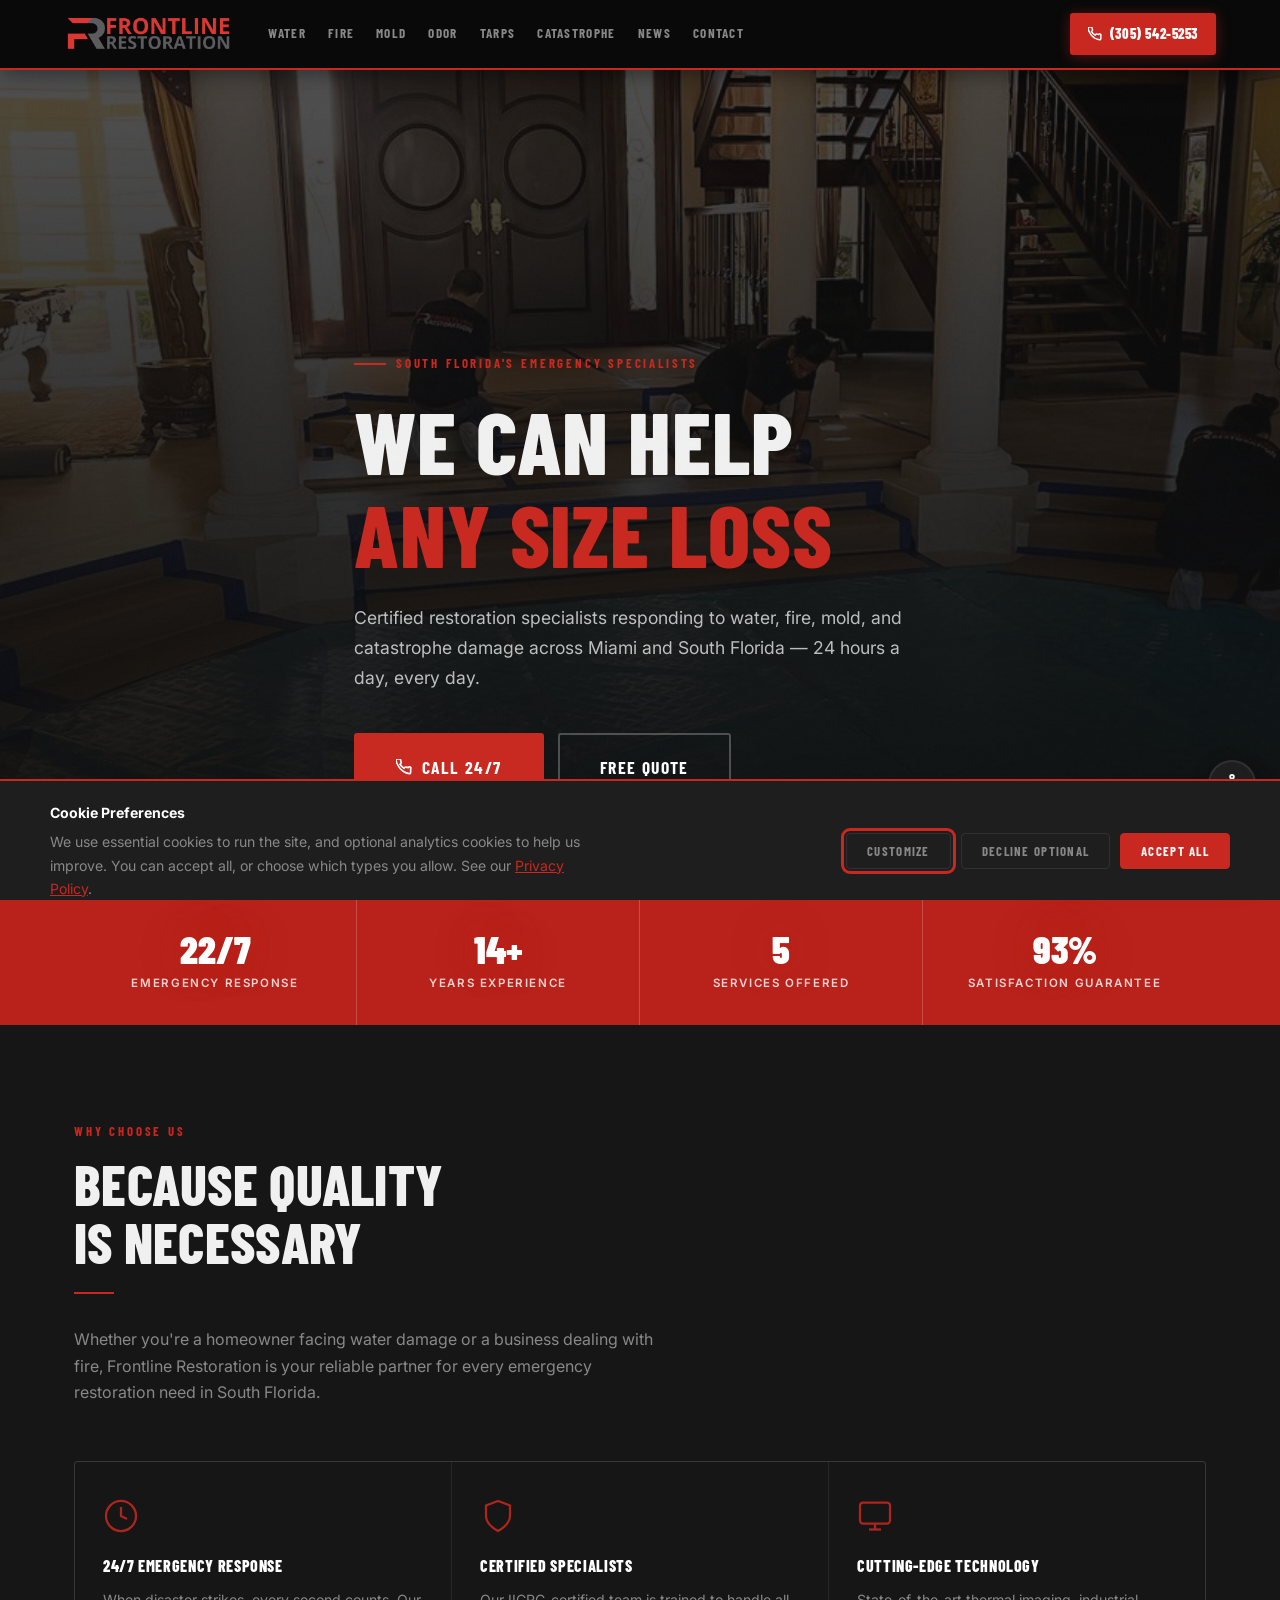
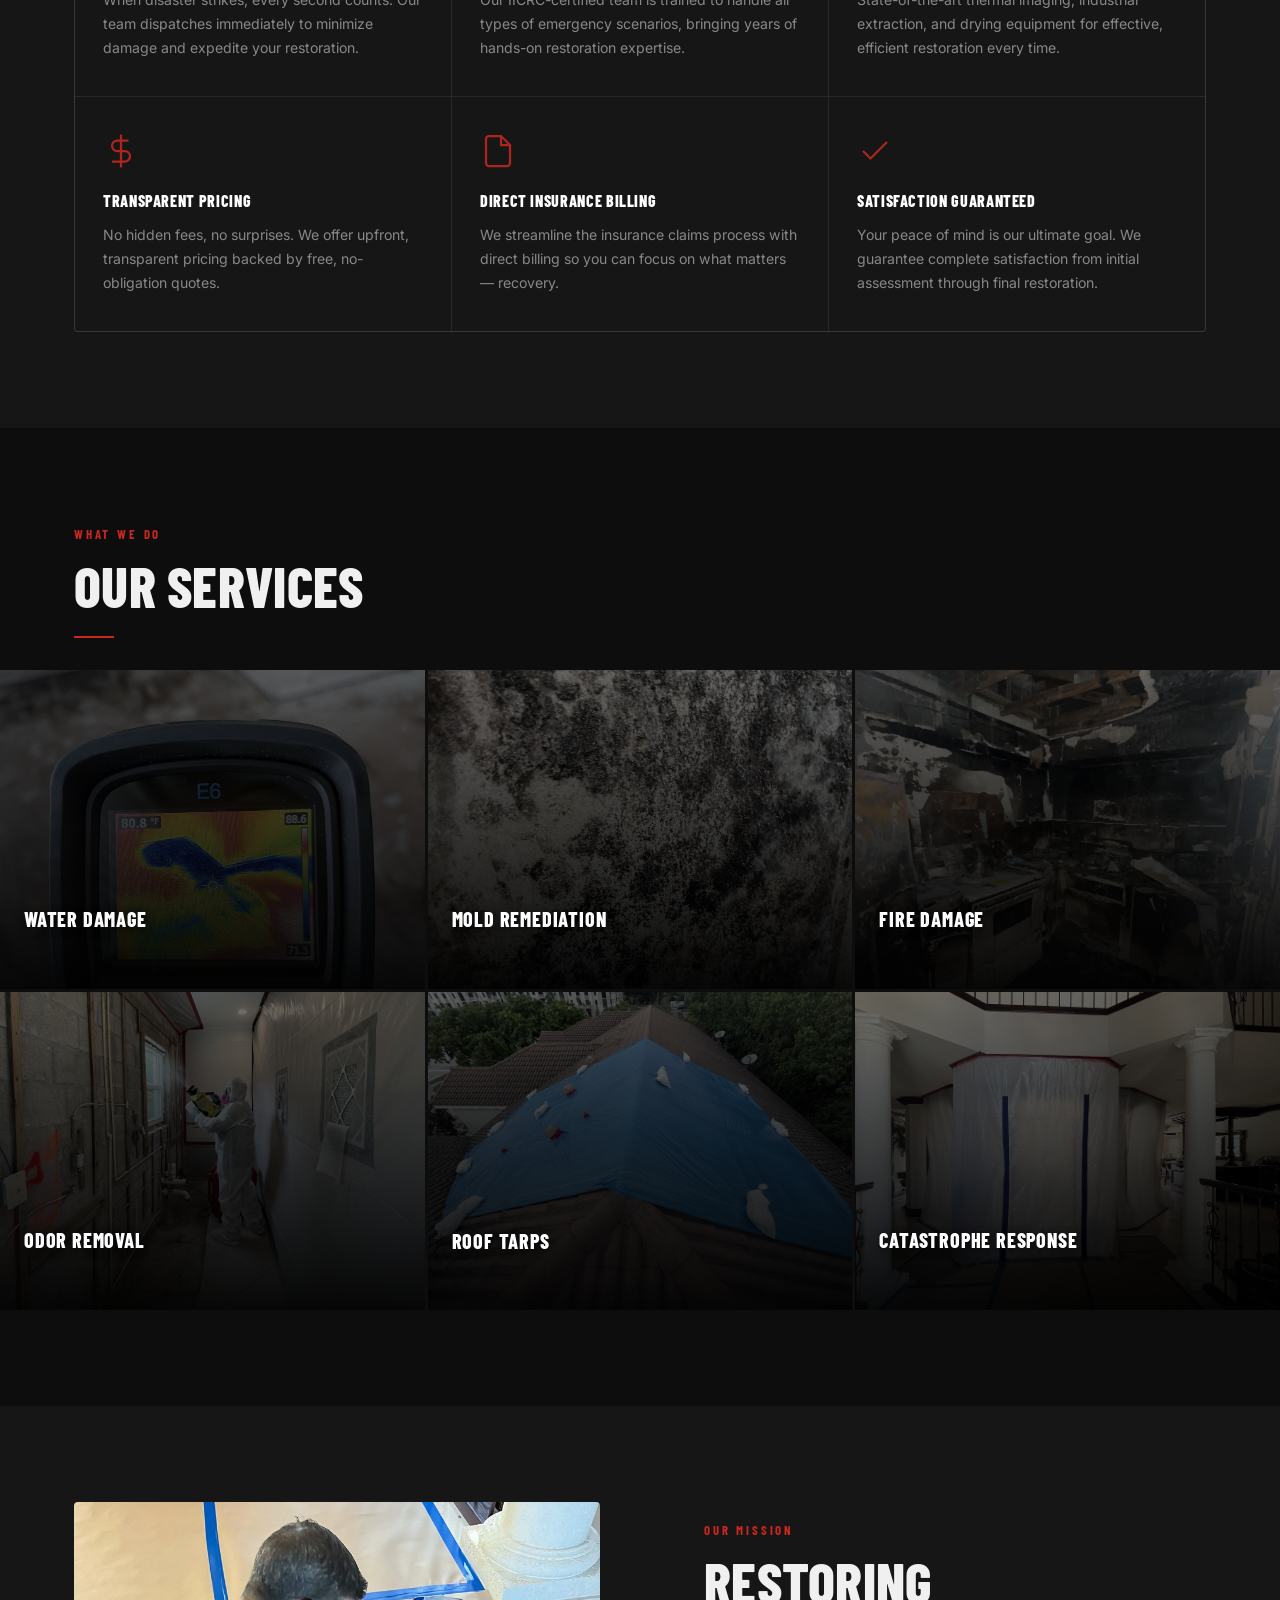
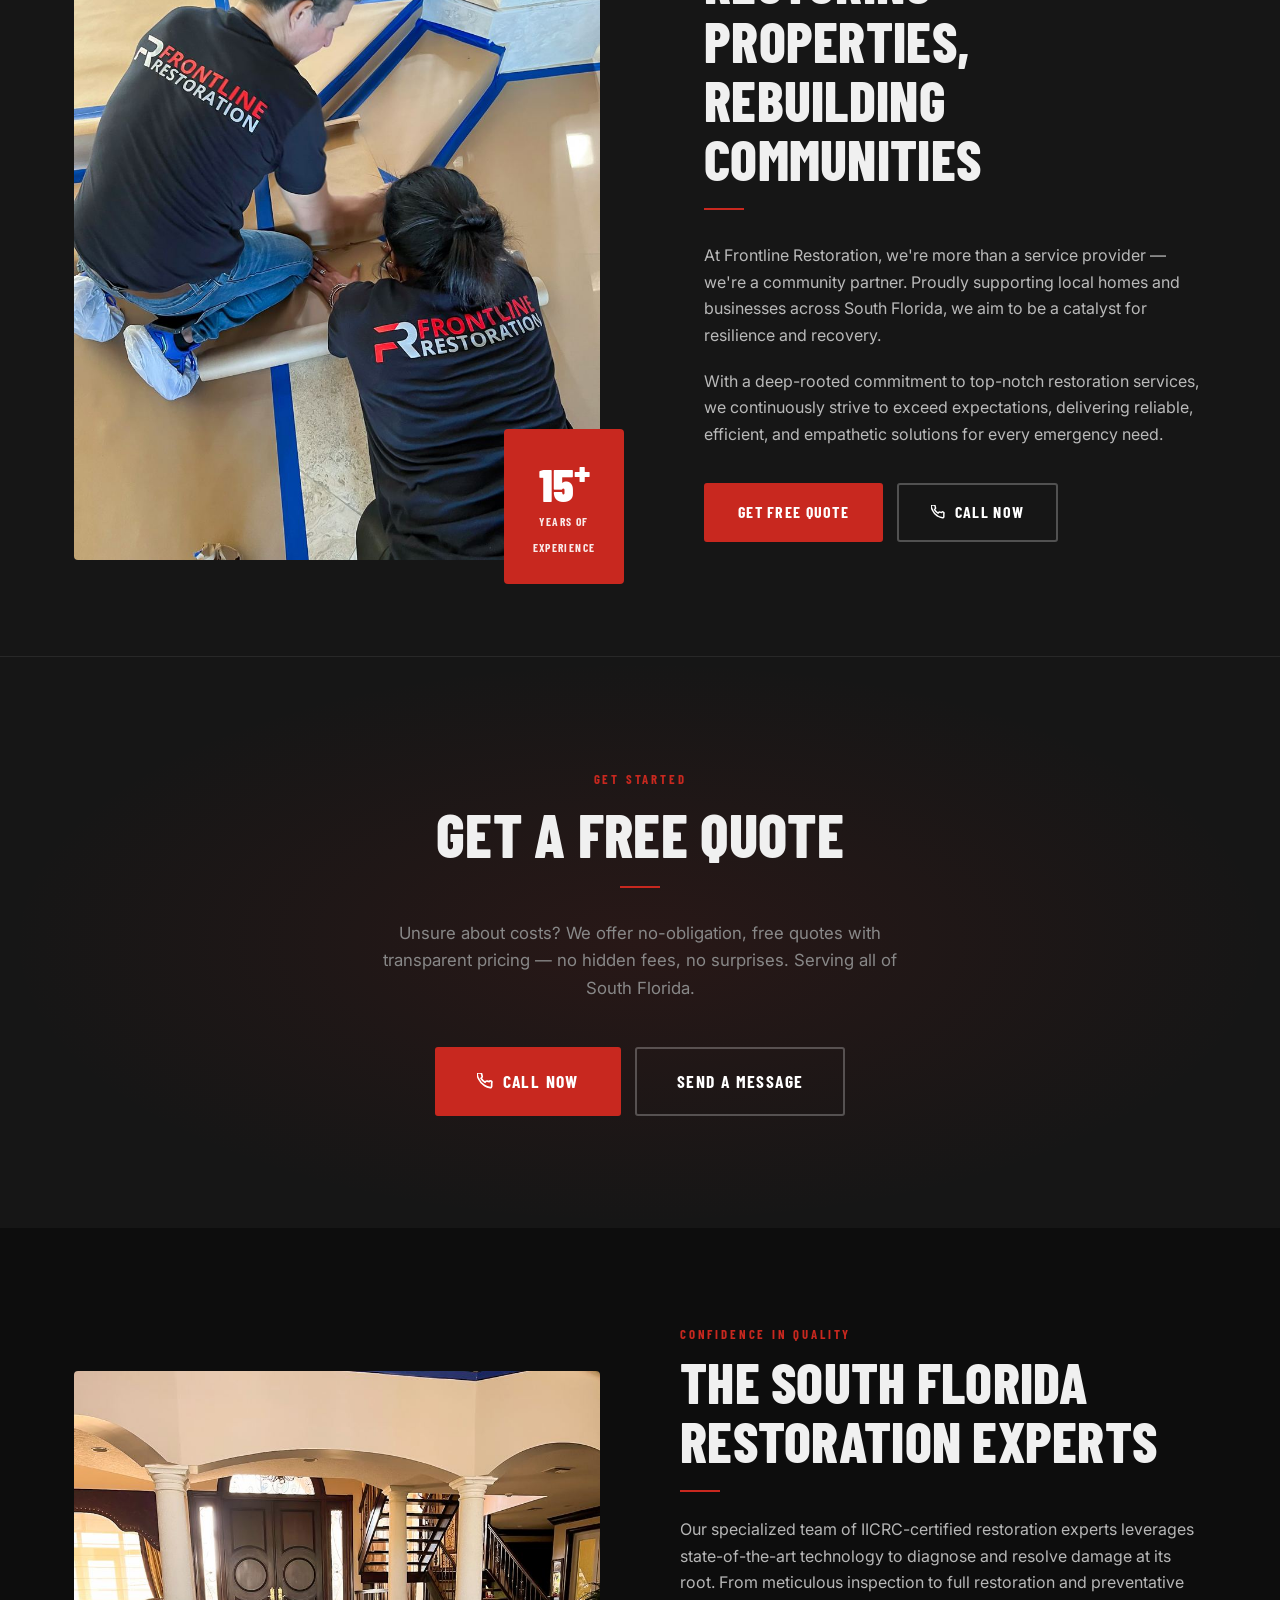
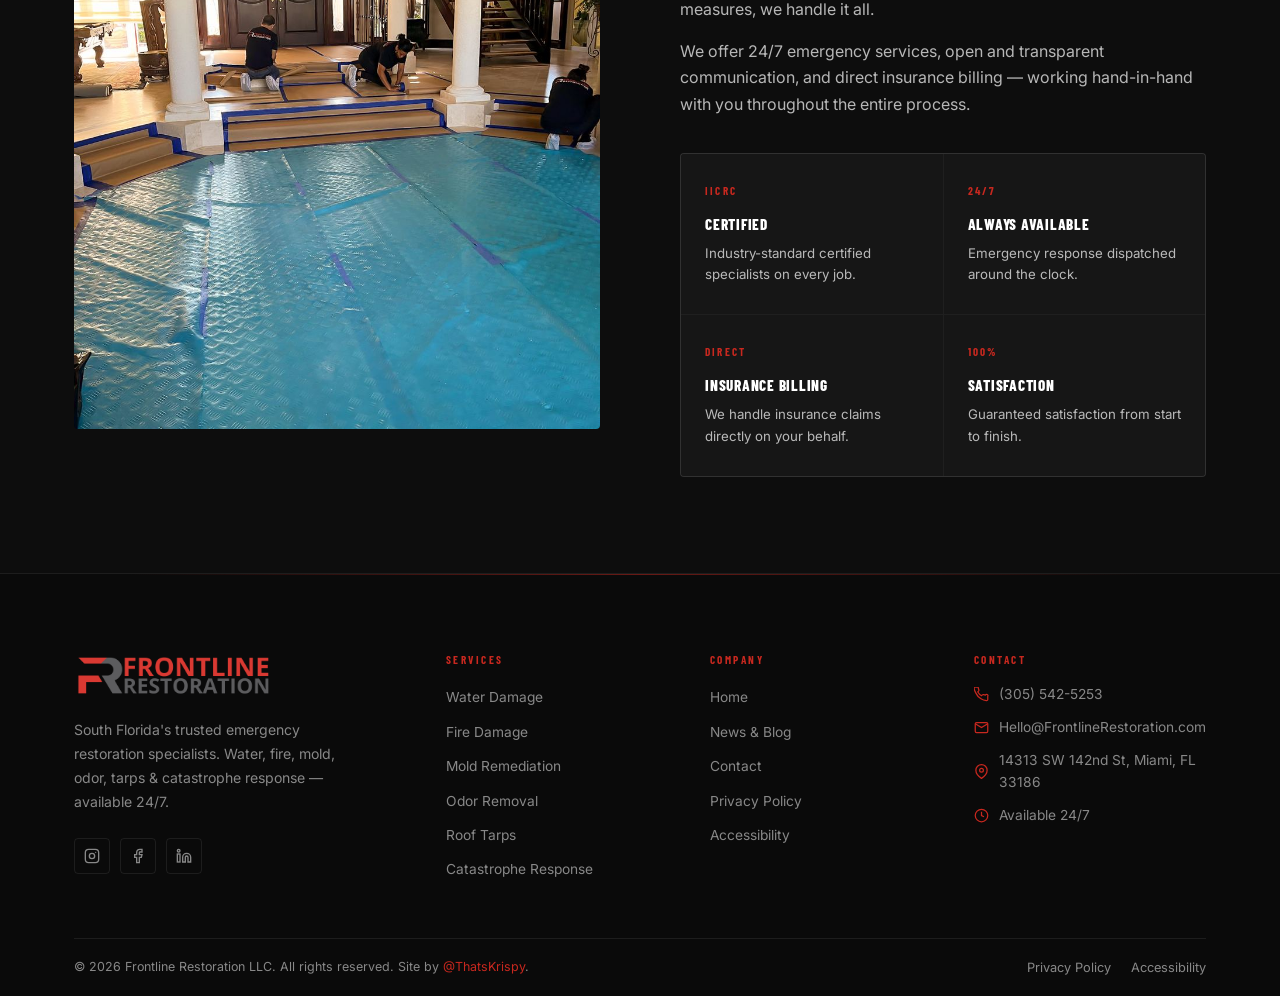
<file: index.html>
<!DOCTYPE html>
<html lang="en">
<head>
  <meta charset="UTF-8">
  <meta name="viewport" content="width=device-width, initial-scale=1.0">
  <title>Frontline Restoration | 24/7 Emergency Restoration — South Florida</title>
  <meta name="description" content="South Florida's trusted emergency restoration company. Water damage, fire damage, mold remediation, odor removal, roof tarps & catastrophe response. Available 24/7. Call (305) 542-5253.">
  <meta property="og:title" content="Frontline Restoration | 24/7 Emergency Restoration — South Florida">
  <meta property="og:description" content="Certified restoration specialists serving Miami and South Florida. Water, fire, mold, odor, tarps & catastrophe — day or night.">
  <meta property="og:type" content="website">
  <meta property="og:url" content="https://frontlinerestoration.com/">
  <link rel="canonical" href="https://frontlinerestoration.com/">
  <link rel="icon" type="image/png" sizes="32x32" href="images/favicon-32.png">
  <link rel="apple-touch-icon" href="images/favicon-180.png">
    <link rel="preconnect" href="https://fonts.googleapis.com">
  <link rel="preconnect" href="https://fonts.gstatic.com" crossorigin>
  <link rel="stylesheet" href="css/style.css?v=6">
  <script type="application/ld+json">{"@context":"https://schema.org","@type":"LocalBusiness","name":"Frontline Restoration LLC","telephone":"(305) 542-5253","email":"Hello@FrontlineRestoration.com","address":{"@type":"PostalAddress","streetAddress":"14313 SW 142nd St","addressLocality":"Miami","addressRegion":"FL","postalCode":"33186","addressCountry":"US"},"openingHoursSpecification":{"@type":"OpeningHoursSpecification","dayOfWeek":["Monday","Tuesday","Wednesday","Thursday","Friday","Saturday","Sunday"],"opens":"00:00","closes":"23:59"},"url":"https://frontlinerestoration.com","areaServed":"South Florida"}</script>
</head>
<body>
<div id="site-header-inject"></div>
<main id="main-content">

  <!-- HERO: Team action shot — crew laying floor protection -->
  <section class="hero" aria-label="Hero section">
    <div class="hero__media" aria-hidden="true">
      <img src="images/Frontline_Restoration_232.jpg" alt="" class="hero__img" loading="eager" fetchpriority="high" width="1476" height="1845">
    </div>
    <div class="hero__overlay" aria-hidden="true"></div>
    <div class="container">
      <div class="hero__content">
        <span class="hero__sup">South Florida's Emergency Specialists</span>
        <h1 class="hero__h1">We Can Help<span>Any Size Loss</span></h1>
        <p class="hero__desc">Certified restoration specialists responding to water, fire, mold, and catastrophe damage across Miami and South Florida — 24 hours a day, every day.</p>
        <div class="hero__actions">
          <a href="tel:3055425253" class="btn btn--primary btn--lg"><svg width="16" height="16" viewBox="0 0 24 24" fill="none" stroke="currentColor" stroke-width="2.5" aria-hidden="true"><path d="M22 16.92v3a2 2 0 01-2.18 2 19.79 19.79 0 01-8.63-3.07A19.5 19.5 0 013.07 9.8a19.79 19.79 0 01-3.07-8.67A2 2 0 012 0h3a2 2 0 012 1.72c.127.96.361 1.903.7 2.81a2 2 0 01-.45 2.11L6.09 7.91a16 16 0 006 6l1.27-1.27a2 2 0 012.11-.45c.907.339 1.85.573 2.81.7A2 2 0 0122 14.92v2z"/></svg>Call 24/7</a>
          <a href="contact.html" class="btn btn--outline btn--lg">Free Quote</a>
        </div>
      </div>
    </div>
    <div class="hero__scroll" aria-hidden="true"><span>Scroll</span><div class="hero__scroll-line"></div></div>
  </section>

  <!-- STATS BAR -->
  <div class="stats-bar" aria-label="Key statistics">
    <div class="stats-bar__inner container">
      <div class="stat"><div class="stat__number" data-count="24" data-suffix="/7">0</div><div class="stat__label">Emergency Response</div></div>
      <div class="stat"><div class="stat__number" data-count="15" data-suffix="+">0</div><div class="stat__label">Years Experience</div></div>
      <div class="stat"><div class="stat__number" data-count="6" data-suffix="">0</div><div class="stat__label">Services Offered</div></div>
      <div class="stat"><div class="stat__number" data-count="100" data-suffix="%">0</div><div class="stat__label">Satisfaction Guarantee</div></div>
    </div>
  </div>

  <!-- WHY US -->
  <section class="section section--card" aria-labelledby="why-heading">
    <div class="container">
      <span class="eyebrow">Why Choose Us</span>
      <h2 id="why-heading">Because Quality<br>Is Necessary</h2>
      <div class="divider"></div>
      <p style="color:var(--text-muted);margin-bottom:56px;max-width:58ch;">Whether you're a homeowner facing water damage or a business dealing with fire, Frontline Restoration is your reliable partner for every emergency restoration need in South Florida.</p>
      <div class="why-grid">
        <article class="why-card"><svg class="why-card__icon" viewBox="0 0 24 24" fill="none" stroke="currentColor" stroke-width="1.5" aria-hidden="true"><circle cx="12" cy="12" r="10"/><polyline points="12 6 12 12 16 14"/></svg><h3>24/7 Emergency Response</h3><p>When disaster strikes, every second counts. Our team dispatches immediately to minimize damage and expedite your restoration.</p></article>
        <article class="why-card"><svg class="why-card__icon" viewBox="0 0 24 24" fill="none" stroke="currentColor" stroke-width="1.5" aria-hidden="true"><path d="M12 22s8-4 8-10V5l-8-3-8 3v7c0 6 8 10 8 10z"/></svg><h3>Certified Specialists</h3><p>Our IICRC-certified team is trained to handle all types of emergency scenarios, bringing years of hands-on restoration expertise.</p></article>
        <article class="why-card"><svg class="why-card__icon" viewBox="0 0 24 24" fill="none" stroke="currentColor" stroke-width="1.5" aria-hidden="true"><rect x="2" y="3" width="20" height="14" rx="2"/><line x1="8" y1="21" x2="16" y2="21"/><line x1="12" y1="17" x2="12" y2="21"/></svg><h3>Cutting-Edge Technology</h3><p>State-of-the-art thermal imaging, industrial extraction, and drying equipment for effective, efficient restoration every time.</p></article>
        <article class="why-card"><svg class="why-card__icon" viewBox="0 0 24 24" fill="none" stroke="currentColor" stroke-width="1.5" aria-hidden="true"><line x1="12" y1="1" x2="12" y2="23"/><path d="M17 5H9.5a3.5 3.5 0 000 7h5a3.5 3.5 0 010 7H6"/></svg><h3>Transparent Pricing</h3><p>No hidden fees, no surprises. We offer upfront, transparent pricing backed by free, no-obligation quotes.</p></article>
        <article class="why-card"><svg class="why-card__icon" viewBox="0 0 24 24" fill="none" stroke="currentColor" stroke-width="1.5" aria-hidden="true"><path d="M14 2H6a2 2 0 00-2 2v16a2 2 0 002 2h12a2 2 0 002-2V8z"/><polyline points="14 2 14 8 20 8"/></svg><h3>Direct Insurance Billing</h3><p>We streamline the insurance claims process with direct billing so you can focus on what matters — recovery.</p></article>
        <article class="why-card"><svg class="why-card__icon" viewBox="0 0 24 24" fill="none" stroke="currentColor" stroke-width="1.5" aria-hidden="true"><polyline points="20 6 9 17 4 12"/></svg><h3>Satisfaction Guaranteed</h3><p>Your peace of mind is our ultimate goal. We guarantee complete satisfaction from initial assessment through final restoration.</p></article>
      </div>
    </div>
  </section>

  <!-- SERVICES GRID — each card uses the RIGHT service image -->
  <section class="section section--dark" aria-labelledby="services-heading">
    <div class="container">
      <span class="eyebrow">What We Do</span>
      <h2 id="services-heading">Our Services</h2>
      <div class="divider"></div>
    </div>
    <div class="services-grid" role="list">
      <a href="water-damage.html" class="service-card" role="listitem" aria-label="Water Damage restoration">
        <img src="images/Frontline_Restoration_32.jpg" alt="Thermal camera detecting hidden moisture" class="service-card__img" loading="lazy" width="1476" height="1181">
        <div class="service-card__body"><div class="service-card__title">Water Damage</div><span class="service-card__link">Learn More →</span></div>
      </a>
      <a href="mold-remediation.html" class="service-card" role="listitem" aria-label="Mold Remediation">
        <img src="images/Frontline_Restoration_62.jpg" alt="Black mold infestation on interior wall" class="service-card__img" loading="lazy" width="1476" height="1181">
        <div class="service-card__body"><div class="service-card__title">Mold Remediation</div><span class="service-card__link">Learn More →</span></div>
      </a>
      <a href="fire-damage.html" class="service-card" role="listitem" aria-label="Fire Damage restoration">
        <img src="images/Frontline_Restoration_51.jpg" alt="Fire-damaged kitchen — complete destruction from residential fire" class="service-card__img" loading="lazy" width="2018" height="1614">
        <div class="service-card__body"><div class="service-card__title">Fire Damage</div><span class="service-card__link">Learn More →</span></div>
      </a>
      <a href="odor-removal.html" class="service-card" role="listitem" aria-label="Odor Removal">
        <img src="images/Frontline_Restoration_302.jpg" alt="PPE specialist applying odor treatment inside containment zone" class="service-card__img" loading="lazy" width="1476" height="1845">
        <div class="service-card__body"><div class="service-card__title">Odor Removal</div><span class="service-card__link">Learn More →</span></div>
      </a>
      <a href="roof-tarps.html" class="service-card" role="listitem" aria-label="Roof Tarps">
        <img src="images/frontline_restoration1.jpg" alt="Blue roof tarp installed on South Florida home after storm damage" class="service-card__img" loading="lazy" width="1476" height="1181">
        <div class="service-card__body"><div class="service-card__title">Roof Tarps</div><span class="service-card__link">Learn More →</span></div>
      </a>
      <a href="catastrophe-response.html" class="service-card" role="listitem" aria-label="Catastrophe Response">
        <img src="images/Frontline_Restoration_224.jpg" alt="Full plastic containment setup in large home during restoration" class="service-card__img" loading="lazy" width="1476" height="1845">
        <div class="service-card__body"><div class="service-card__title">Catastrophe Response</div><span class="service-card__link">Learn More →</span></div>
      </a>
    </div>
  </section>

  <!-- ABOUT SPLIT — team photos -->
  <section class="section section--card" aria-labelledby="about-heading">
    <div class="container">
      <div class="about-split">
        <div class="about-split__img-wrap">
          <img src="images/Frontline_Restoration_275.jpg" alt="Two Frontline Restoration technicians in branded uniforms working on restoration" class="about-split__img" loading="lazy" width="1476" height="1845">
          <div class="about-split__badge" aria-label="15 plus years of experience">
            <span class="about-split__badge-num">15<sup>+</sup></span>
            <span class="about-split__badge-text">Years of<br>Experience</span>
          </div>
        </div>
        <div class="about-split__content">
          <span class="eyebrow">Our Mission</span>
          <h2 id="about-heading">Restoring Properties,<br>Rebuilding Communities</h2>
          <div class="divider"></div>
          <p>At Frontline Restoration, we're more than a service provider — we're a community partner. Proudly supporting local homes and businesses across South Florida, we aim to be a catalyst for resilience and recovery.</p>
          <p>With a deep-rooted commitment to top-notch restoration services, we continuously strive to exceed expectations, delivering reliable, efficient, and empathetic solutions for every emergency need.</p>
          <div class="about-split__actions">
            <a href="contact.html" class="btn btn--primary">Get Free Quote</a>
            <a href="tel:3055425253" class="btn btn--outline"><svg width="14" height="14" viewBox="0 0 24 24" fill="none" stroke="currentColor" stroke-width="2.5" aria-hidden="true"><path d="M22 16.92v3a2 2 0 01-2.18 2 19.79 19.79 0 01-8.63-3.07A19.5 19.5 0 013.07 9.8a19.79 19.79 0 01-3.07-8.67A2 2 0 012 0h3a2 2 0 012 1.72c.127.96.361 1.903.7 2.81a2 2 0 01-.45 2.11L6.09 7.91a16 16 0 006 6l1.27-1.27a2 2 0 012.11-.45c.907.339 1.85.573 2.81.7A2 2 0 0122 14.92v2z"/></svg>Call Now</a>
          </div>
        </div>
      </div>
    </div>
  </section>

  <!-- CTA -->
  <section class="quote-cta" aria-labelledby="quote-heading">
    <div class="container">
      <span class="eyebrow">Get Started</span>
      <h2 id="quote-heading">Get a Free Quote</h2>
      <div class="divider divider--center"></div>
      <p class="quote-cta__desc">Unsure about costs? We offer no-obligation, free quotes with transparent pricing — no hidden fees, no surprises. Serving all of South Florida.</p>
      <div class="quote-cta__actions">
        <a href="tel:3055425253" class="btn btn--primary btn--lg"><svg width="16" height="16" viewBox="0 0 24 24" fill="none" stroke="currentColor" stroke-width="2.5" aria-hidden="true"><path d="M22 16.92v3a2 2 0 01-2.18 2 19.79 19.79 0 01-8.63-3.07A19.5 19.5 0 013.07 9.8a19.79 19.79 0 01-3.07-8.67A2 2 0 012 0h3a2 2 0 012 1.72c.127.96.361 1.903.7 2.81a2 2 0 01-.45 2.11L6.09 7.91a16 16 0 006 6l1.27-1.27a2 2 0 012.11-.45c.907.339 1.85.573 2.81.7A2 2 0 0122 14.92v2z"/></svg>Call Now</a>
        <a href="contact.html" class="btn btn--outline btn--lg">Send a Message</a>
      </div>
    </div>
  </section>

  <!-- TEAM CONFIDENCE SPLIT -->
  <section class="section section--dark" aria-labelledby="confidence-heading">
    <div class="container">
      <div class="text-image">
        <div class="text-image__image">
          <img src="images/Frontline_Restoration_232.jpg" alt="Frontline Restoration three-person crew working inside a luxury home" loading="lazy" width="1476" height="1845">
        </div>
        <div class="text-image__body">
          <span class="eyebrow">Confidence in Quality</span>
          <h2 id="confidence-heading">The South Florida Restoration Experts</h2>
          <div class="divider"></div>
          <p>Our specialized team of IICRC-certified restoration experts leverages state-of-the-art technology to diagnose and resolve damage at its root. From meticulous inspection to full restoration and preventative measures, we handle it all.</p>
          <p>We offer 24/7 emergency services, open and transparent communication, and direct insurance billing — working hand-in-hand with you throughout the entire process.</p>
          <div style="margin-top:36px;">
            <div class="feature-grid" style="grid-template-columns:1fr 1fr;border-radius:4px;overflow:hidden;border:1px solid var(--border);">
              <div class="feature-card"><span class="feature-card__num">IICRC</span><h4>Certified</h4><p>Industry-standard certified specialists on every job.</p></div>
              <div class="feature-card"><span class="feature-card__num">24/7</span><h4>Always Available</h4><p>Emergency response dispatched around the clock.</p></div>
              <div class="feature-card"><span class="feature-card__num">DIRECT</span><h4>Insurance Billing</h4><p>We handle insurance claims directly on your behalf.</p></div>
              <div class="feature-card"><span class="feature-card__num">100%</span><h4>Satisfaction</h4><p>Guaranteed satisfaction from start to finish.</p></div>
            </div>
          </div>
        </div>
      </div>
    </div>
  </section>

</main>
<div id="site-footer-inject"></div>
<script src="js/components.js?v=6"></script>
<script src="js/ada.js?v=6"></script>
</body>
</html>
</file>
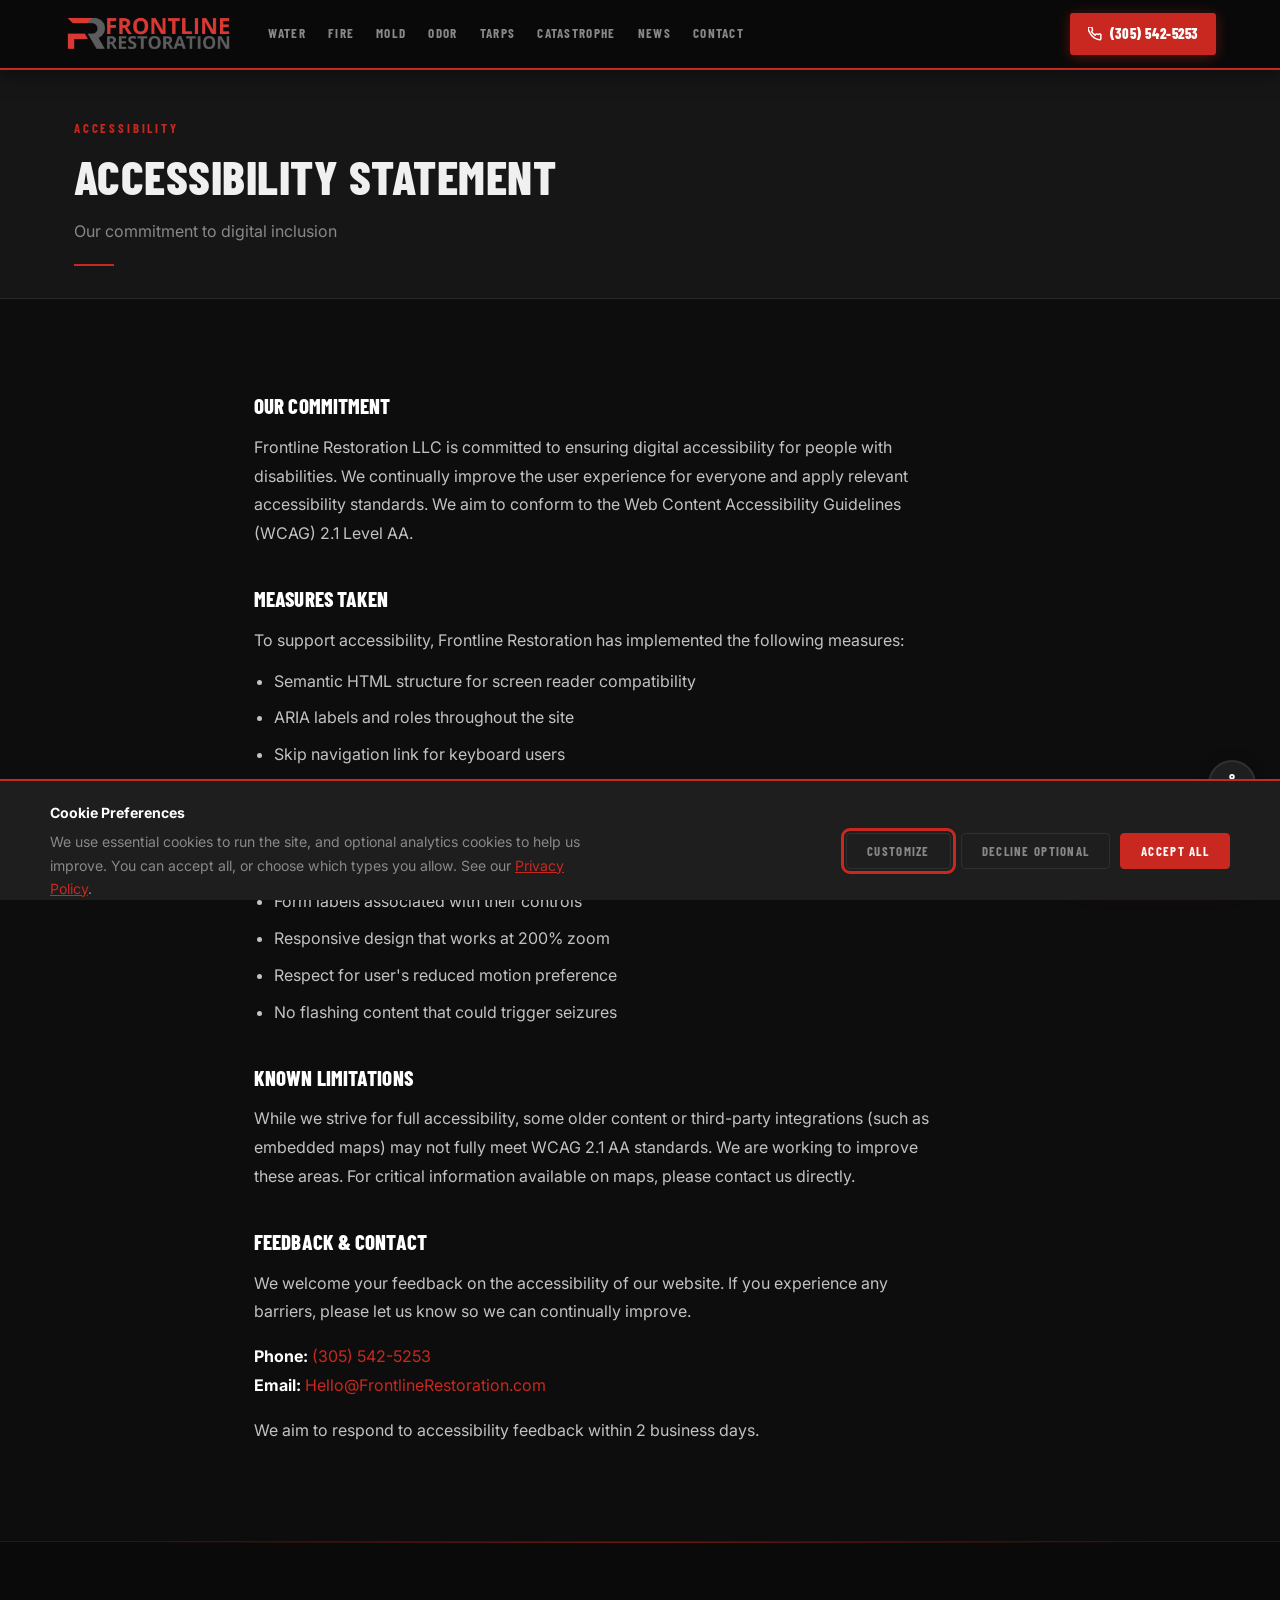
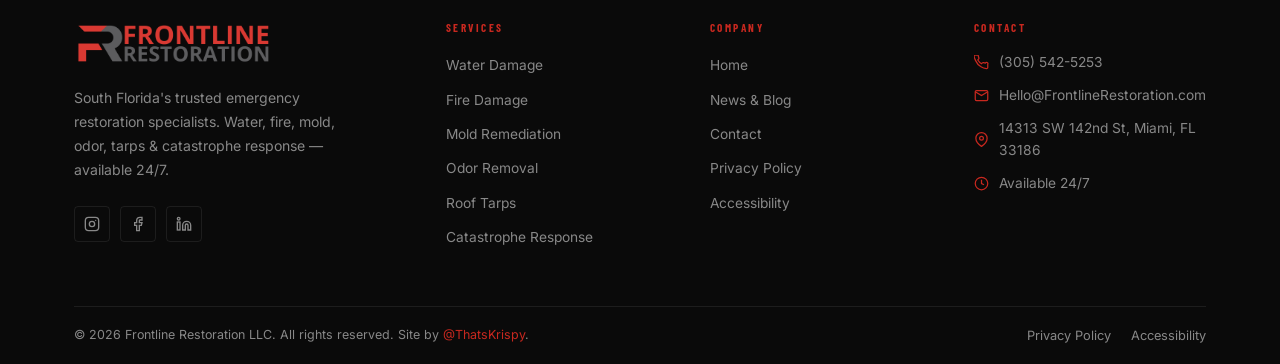
<file: accessibility.html>
<!DOCTYPE html>
<html lang="en">
<head>
  <meta charset="UTF-8"><meta name="viewport" content="width=device-width, initial-scale=1.0">
  <title>Accessibility Statement | Frontline Restoration</title>
  <meta name="description" content="Accessibility statement for FrontlineRestoration.com. Our commitment to WCAG 2.1 AA compliance and digital accessibility.">
  <link rel="icon" type="image/png" sizes="32x32" href="images/favicon-32.png">
    <link rel="preconnect" href="https://fonts.googleapis.com">
  <link rel="preconnect" href="https://fonts.gstatic.com" crossorigin>
  <link rel="stylesheet" href="css/style.css?v=6">
</head>
<body>
<div id="site-header-inject"></div>
<main id="main-content">
  <div style="background: var(--bg-card); padding: 48px 0 0; border-bottom: 1px solid var(--border);">
    <div class="container">
      <span class="eyebrow">Accessibility</span>
      <h1 style="font-size: clamp(2rem, 5vw, 3rem); margin-bottom: 16px;">Accessibility Statement</h1>
      <p style="color: var(--text-muted);">Our commitment to digital inclusion</p>
      <div class="divider"></div>
    </div>
  </div>
  <section class="section section--dark">
    <div class="container" style="max-width: 820px;">
      <div style="display: flex; flex-direction: column; gap: 40px; color: rgba(255,255,255,0.75); line-height: 1.8;">

        <div>
          <h2 style="font-size: 1.3rem; color: var(--white); margin-bottom: 16px;">Our Commitment</h2>
          <p>Frontline Restoration LLC is committed to ensuring digital accessibility for people with disabilities. We continually improve the user experience for everyone and apply relevant accessibility standards. We aim to conform to the Web Content Accessibility Guidelines (WCAG) 2.1 Level AA.</p>
        </div>

        <div>
          <h2 style="font-size: 1.3rem; color: var(--white); margin-bottom: 16px;">Measures Taken</h2>
          <p>To support accessibility, Frontline Restoration has implemented the following measures:</p>
          <ul style="margin-top: 12px; padding-left: 20px; display: flex; flex-direction: column; gap: 8px; list-style: disc;">
            <li>Semantic HTML structure for screen reader compatibility</li>
            <li>ARIA labels and roles throughout the site</li>
            <li>Skip navigation link for keyboard users</li>
            <li>Sufficient color contrast ratios (minimum 4.5:1 for normal text)</li>
            <li>Keyboard navigable interface with visible focus indicators</li>
            <li>Descriptive alt text for all meaningful images</li>
            <li>Form labels associated with their controls</li>
            <li>Responsive design that works at 200% zoom</li>
            <li>Respect for user's reduced motion preference</li>
            <li>No flashing content that could trigger seizures</li>
          </ul>
        </div>

        <div>
          <h2 style="font-size: 1.3rem; color: var(--white); margin-bottom: 16px;">Known Limitations</h2>
          <p>While we strive for full accessibility, some older content or third-party integrations (such as embedded maps) may not fully meet WCAG 2.1 AA standards. We are working to improve these areas. For critical information available on maps, please contact us directly.</p>
        </div>

        <div>
          <h2 style="font-size: 1.3rem; color: var(--white); margin-bottom: 16px;">Feedback & Contact</h2>
          <p>We welcome your feedback on the accessibility of our website. If you experience any barriers, please let us know so we can continually improve.</p>
          <p style="margin-top: 16px;"><strong style="color: var(--white);">Phone:</strong> <a href="tel:3055425253" style="color: var(--red);">(305) 542-5253</a><br><strong style="color: var(--white);">Email:</strong> <a href="mailto:Hello@FrontlineRestoration.com" style="color: var(--red);">Hello@FrontlineRestoration.com</a></p>
          <p style="margin-top: 16px;">We aim to respond to accessibility feedback within 2 business days.</p>
        </div>

      </div>
    </div>
  </section>
</main>
<div id="site-footer-inject"></div>
<script src="js/components.js?v=6"></script>
<script src="js/ada.js?v=6"></script>
</body>
</html>
</file>
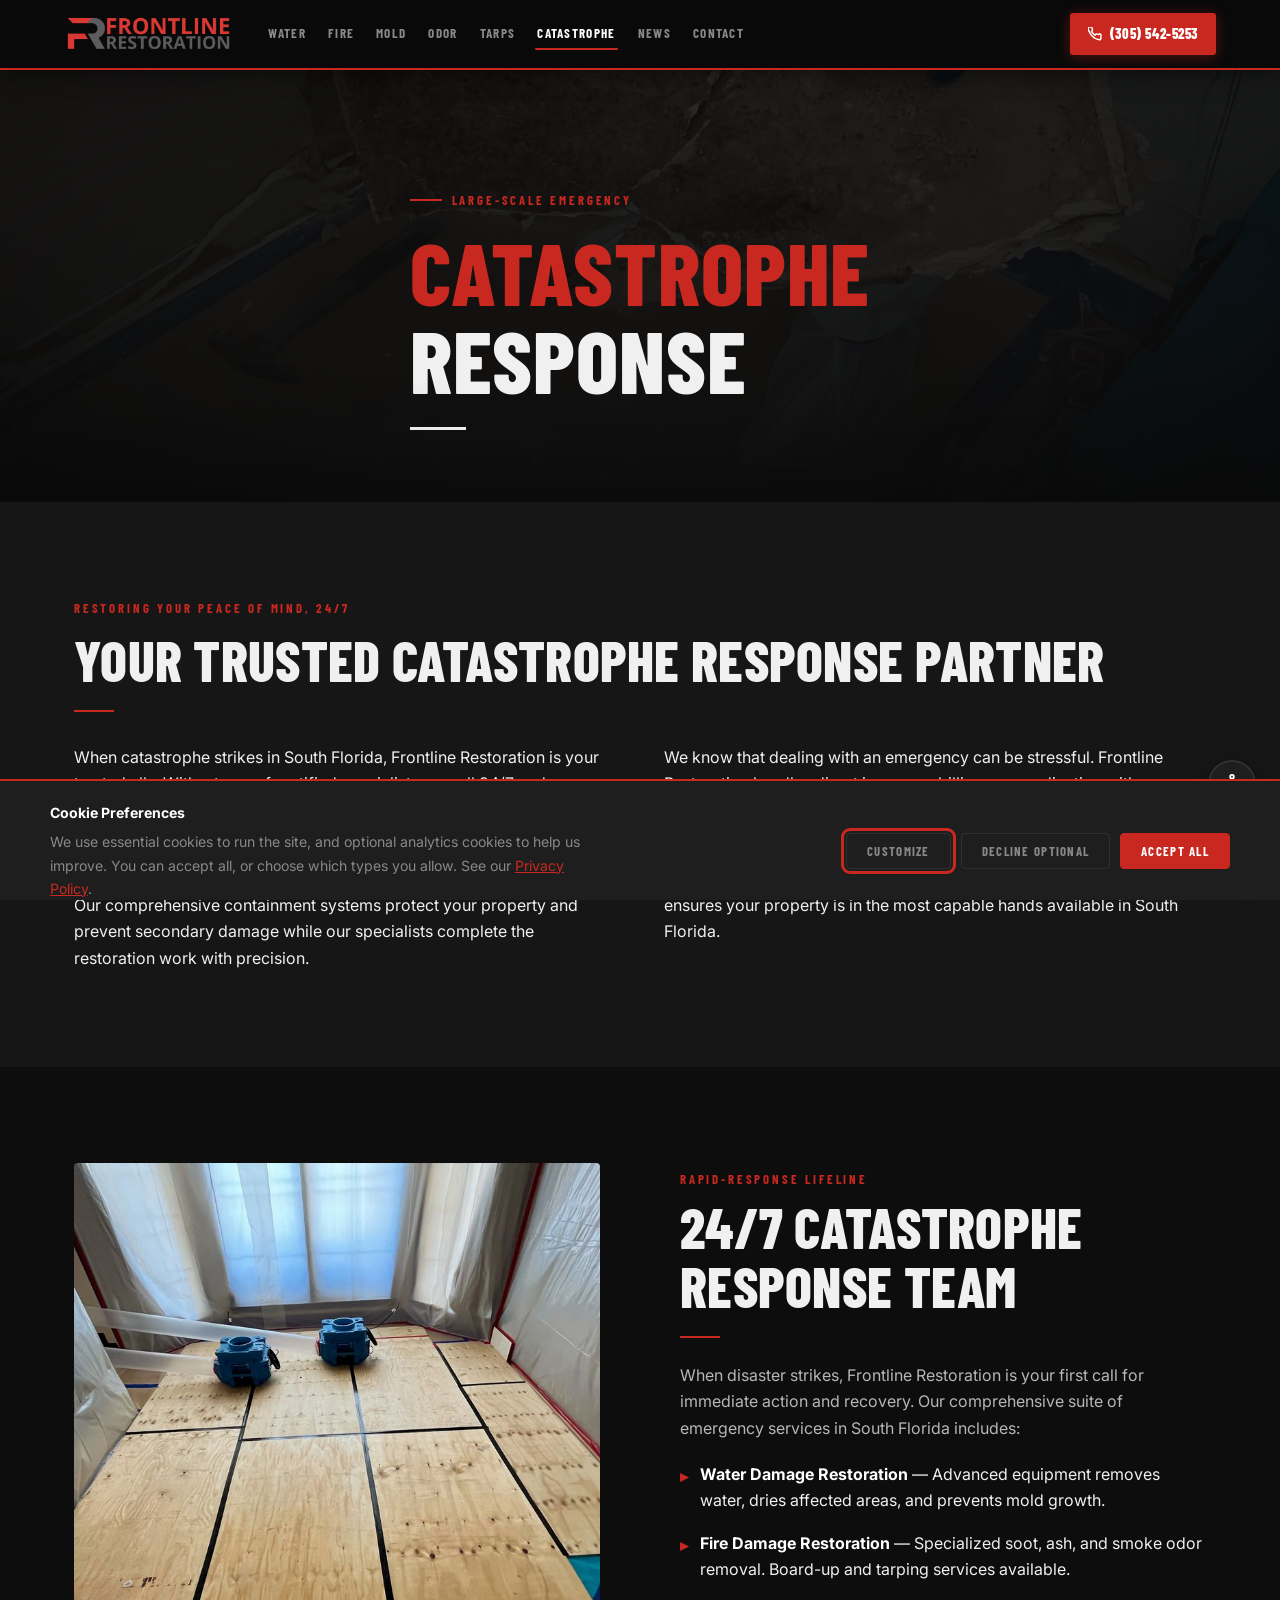
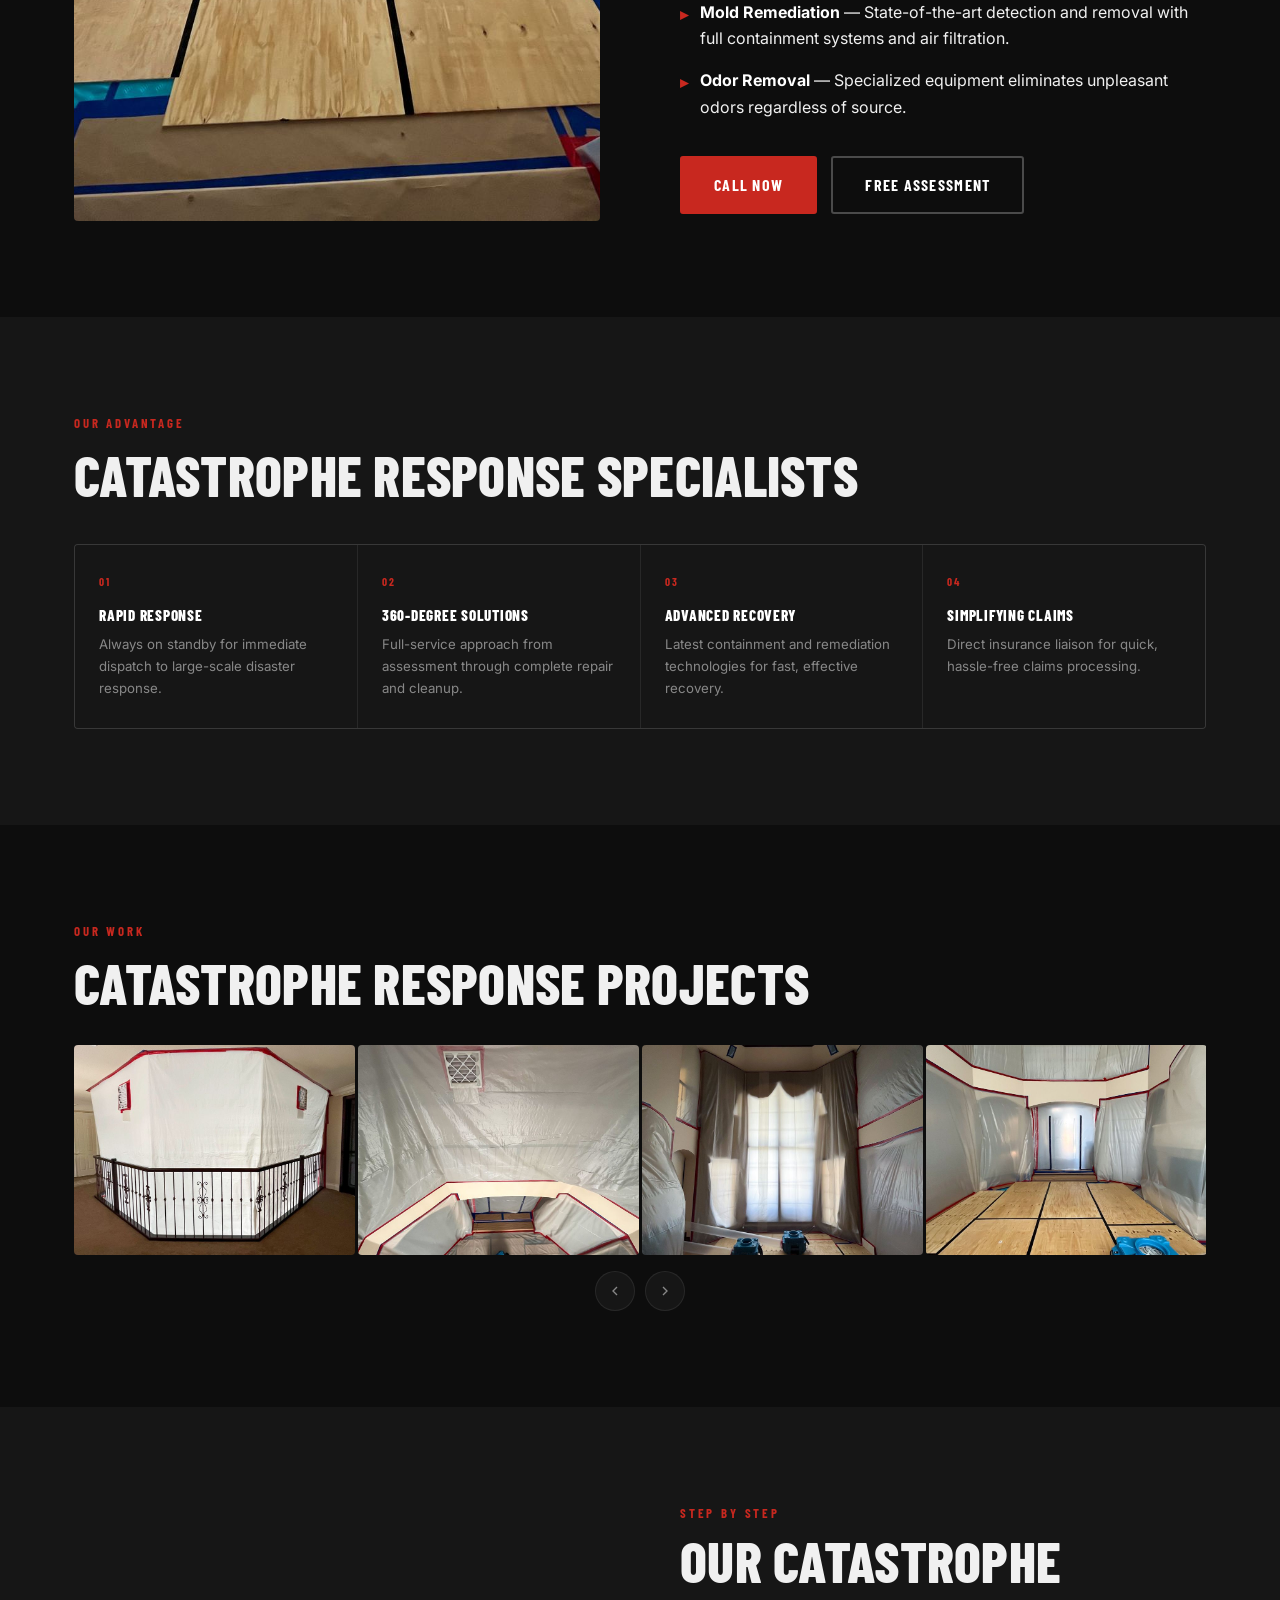
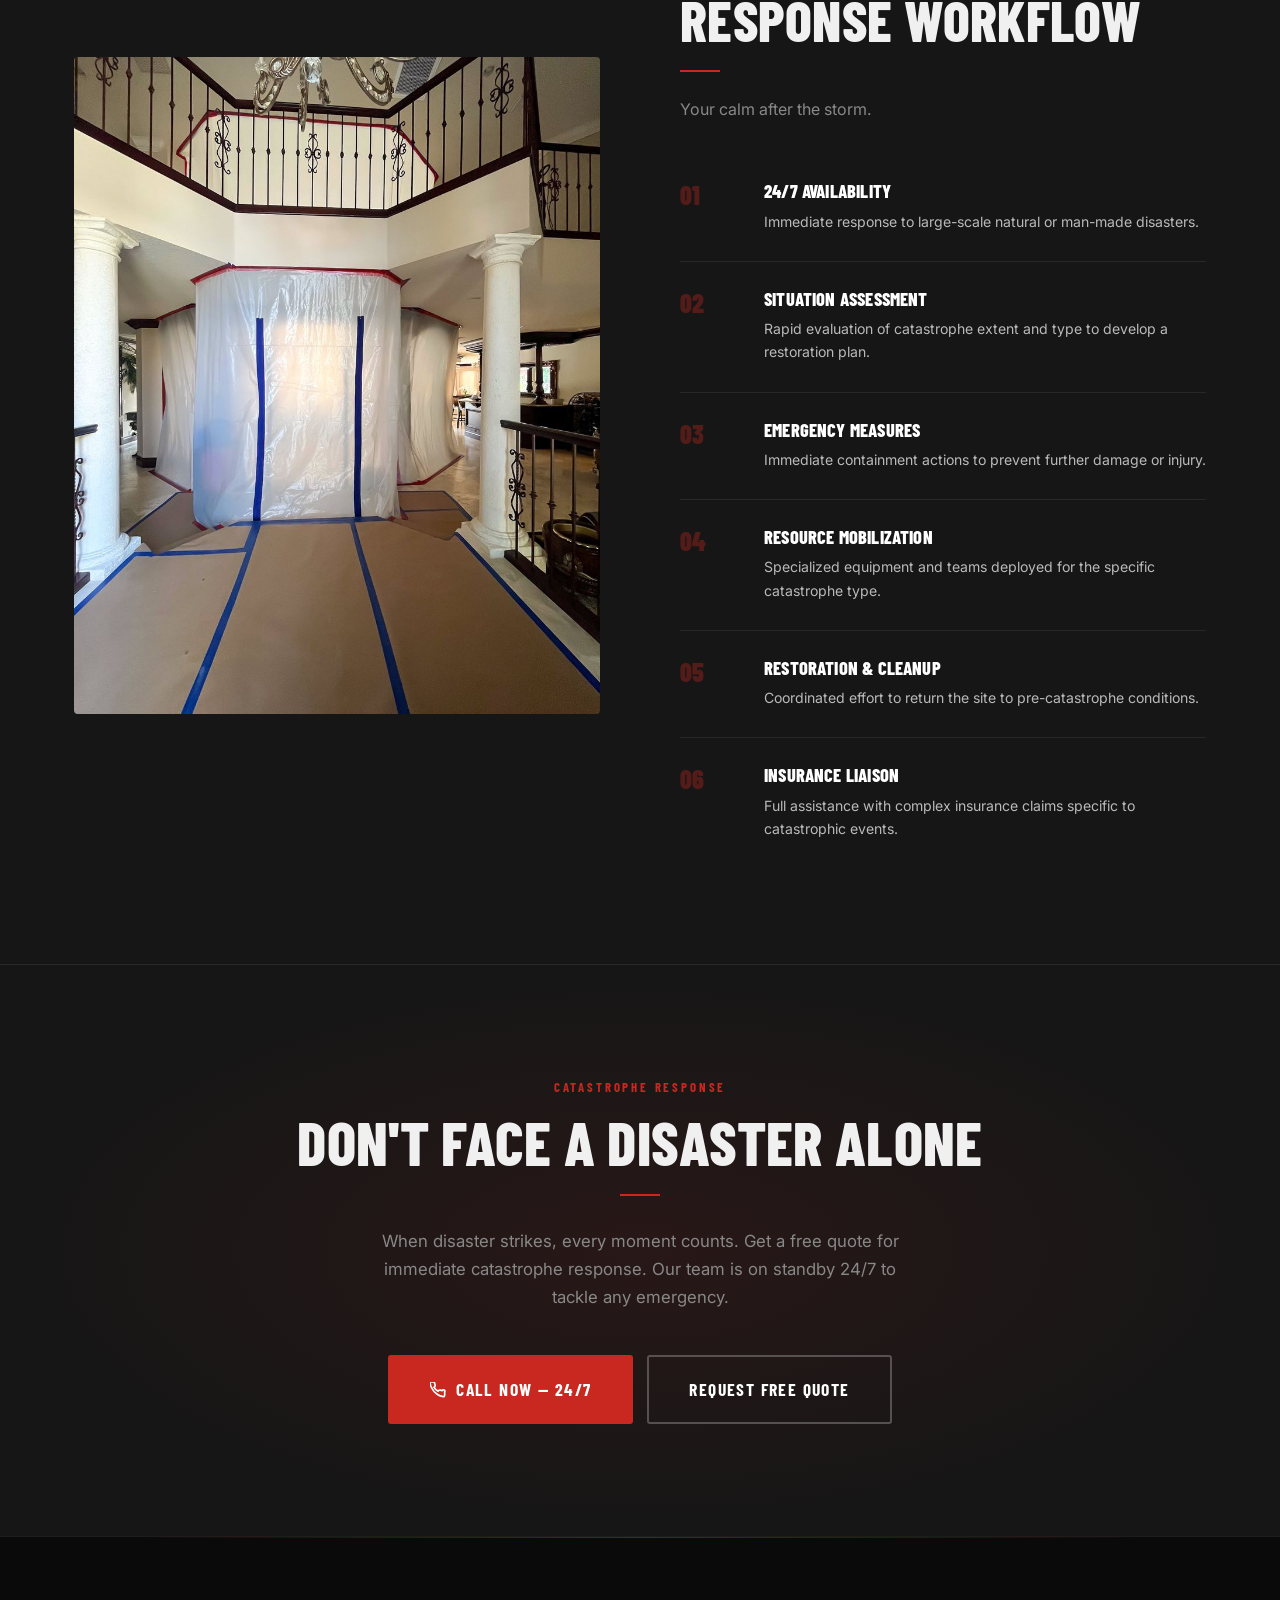
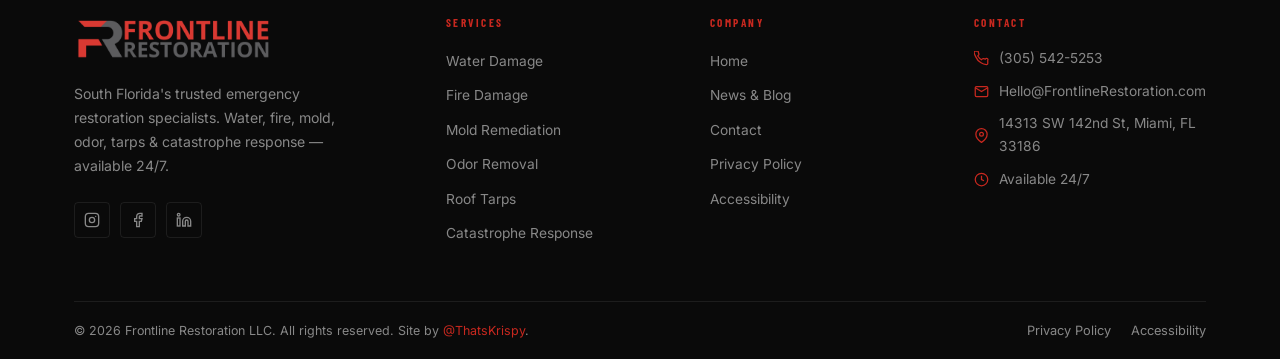
<file: catastrophe-response.html>
<!DOCTYPE html>
<html lang="en">
<head>
  <meta charset="UTF-8"><meta name="viewport" content="width=device-width, initial-scale=1.0">
  <title>Catastrophe Response | Frontline Restoration — Miami, FL</title>
  <meta name="description" content="24/7 catastrophe response in South Florida. Large-scale emergency restoration with full containment systems. Call (305) 542-5253.">
  <link rel="canonical" href="https://frontlinerestoration.com/catastrophe-response.html">
  <link rel="icon" type="image/png" sizes="32x32" href="images/favicon-32.png">
  <link rel="apple-touch-icon" href="images/favicon-180.png">
    <link rel="preconnect" href="https://fonts.googleapis.com">
  <link rel="preconnect" href="https://fonts.gstatic.com" crossorigin>
  <link rel="stylesheet" href="css/style.css?v=6">
</head>
<body>
<div id="site-header-inject"></div>
<main id="main-content">

  <!-- HERO: Grand foyer full containment setup -->
  <section class="page-hero" aria-label="Catastrophe Response">
    <div class="page-hero__media" aria-hidden="true">
      <img src="images/Frontline_Restoration_303.jpg" alt="" class="page-hero__img" loading="eager" fetchpriority="high" width="2018" height="1614">
    </div>
    <div class="page-hero__overlay" aria-hidden="true"></div>
    <div class="container">
      <div class="page-hero__content">
        <span class="hero__sup">Large-Scale Emergency</span>
        <h1><span>Catastrophe</span>Response</h1>
        <div class="page-hero__rule"></div>
      </div>
    </div>
  </section>

  <section class="section section--card" aria-labelledby="cat-intro-heading">
    <div class="container">
      <span class="eyebrow">Restoring Your Peace of Mind, 24/7</span>
      <h2 id="cat-intro-heading">Your Trusted Catastrophe Response Partner</h2>
      <div class="divider"></div>
      <div style="display:grid;grid-template-columns:1fr 1fr;gap:48px;">
        <div><p>When catastrophe strikes in South Florida, Frontline Restoration is your trusted ally. With a team of certified specialists on-call 24/7 and over a decade of industry experience, we stand prepared to handle emergencies ranging from water and fire damage to mold growth and odor removal.</p>
        <p>Our comprehensive containment systems protect your property and prevent secondary damage while our specialists complete the restoration work with precision.</p></div>
        <div><p>We know that dealing with an emergency can be stressful. Frontline Restoration handles direct insurance billing — coordinating with your insurance provider to fast-track your claim process so you can focus on returning to normalcy.</p>
        <p>Our satisfaction guarantee and "always get it right the first time" mindset ensures your property is in the most capable hands available in South Florida.</p></div>
      </div>
    </div>
  </section>

  <!-- TEXT + IMAGE: Upstairs containment tent -->
  <section class="section section--dark" aria-labelledby="cat-team-heading">
    <div class="container">
      <div class="text-image">
        <div class="text-image__image">
          <img src="images/Frontline_Restoration_225.jpg" alt="Air movers on plywood subfloor inside containment tent during catastrophe response" loading="lazy" width="2458" height="1966">
        </div>
        <div class="text-image__body">
          <span class="eyebrow">Rapid-Response Lifeline</span>
          <h2 id="cat-team-heading">24/7 Catastrophe Response Team</h2>
          <div class="divider"></div>
          <p>When disaster strikes, Frontline Restoration is your first call for immediate action and recovery. Our comprehensive suite of emergency services in South Florida includes:</p>
          <ul style="list-style:none;display:flex;flex-direction:column;gap:16px;margin-top:20px;">
            <li style="display:flex;gap:12px;align-items:flex-start;"><span style="color:var(--red);font-weight:700;margin-top:2px;flex-shrink:0;">▸</span><div><strong style="color:var(--white);">Water Damage Restoration</strong> — Advanced equipment removes water, dries affected areas, and prevents mold growth.</div></li>
            <li style="display:flex;gap:12px;align-items:flex-start;"><span style="color:var(--red);font-weight:700;margin-top:2px;flex-shrink:0;">▸</span><div><strong style="color:var(--white);">Fire Damage Restoration</strong> — Specialized soot, ash, and smoke odor removal. Board-up and tarping services available.</div></li>
            <li style="display:flex;gap:12px;align-items:flex-start;"><span style="color:var(--red);font-weight:700;margin-top:2px;flex-shrink:0;">▸</span><div><strong style="color:var(--white);">Mold Remediation</strong> — State-of-the-art detection and removal with full containment systems and air filtration.</div></li>
            <li style="display:flex;gap:12px;align-items:flex-start;"><span style="color:var(--red);font-weight:700;margin-top:2px;flex-shrink:0;">▸</span><div><strong style="color:var(--white);">Odor Removal</strong> — Specialized equipment eliminates unpleasant odors regardless of source.</div></li>
          </ul>
          <div style="margin-top:36px;display:flex;gap:14px;flex-wrap:wrap;">
            <a href="tel:3055425253" class="btn btn--primary">Call Now</a>
            <a href="contact.html" class="btn btn--outline">Free Assessment</a>
          </div>
        </div>
      </div>
    </div>
  </section>

  <!-- FEATURES -->
  <section class="section section--card" aria-labelledby="cat-features-heading">
    <div class="container">
      <span class="eyebrow">Our Advantage</span>
      <h2 id="cat-features-heading" style="margin-bottom:40px;">Catastrophe Response Specialists</h2>
      <div class="feature-grid">
        <div class="feature-card"><span class="feature-card__num">01</span><h4>Rapid Response</h4><p>Always on standby for immediate dispatch to large-scale disaster response.</p></div>
        <div class="feature-card"><span class="feature-card__num">02</span><h4>360-Degree Solutions</h4><p>Full-service approach from assessment through complete repair and cleanup.</p></div>
        <div class="feature-card"><span class="feature-card__num">03</span><h4>Advanced Recovery</h4><p>Latest containment and remediation technologies for fast, effective recovery.</p></div>
        <div class="feature-card"><span class="feature-card__num">04</span><h4>Simplifying Claims</h4><p>Direct insurance liaison for quick, hassle-free claims processing.</p></div>
      </div>
    </div>
  </section>

  <!-- GALLERY: ONLY containment/catastrophe images -->
  <section class="section section--dark" aria-labelledby="cat-gallery-heading">
    <div class="container">
      <span class="eyebrow">Our Work</span>
      <h2 id="cat-gallery-heading" style="margin-bottom:32px;">Catastrophe Response Projects</h2>
      <div class="photo-slider">
        <div class="photo-slider__track">
          <div class="photo-slider__slide"><img src="images/Frontline_Restoration_219.jpg" alt="Full containment tent setup with HEPA filtration in upstairs room" loading="lazy" width="1476" height="1845"></div>
          <div class="photo-slider__slide"><img src="images/Frontline_Restoration_210.jpg" alt="Overhead view into containment tent with air mover during catastrophe response" loading="lazy" width="1476" height="1845"></div>
          <div class="photo-slider__slide"><img src="images/Frontline_Restoration_228.jpg" alt="Room fully sealed with plastic sheeting — air movers running during drying phase" loading="lazy" width="1476" height="1845"></div>
          <div class="photo-slider__slide"><img src="images/Frontline_Restoration_229.jpg" alt="Inside catastrophe containment corridor with industrial air movers" loading="lazy" width="1476" height="1845"></div>
        </div>
      </div>
      <div class="slider-controls">
        <button class="slider-btn slider-btn--prev" aria-label="Previous photos"><svg width="16" height="16" viewBox="0 0 24 24" fill="none" stroke="currentColor" stroke-width="2" aria-hidden="true"><polyline points="15 18 9 12 15 6"/></svg></button>
        <button class="slider-btn slider-btn--next" aria-label="Next photos"><svg width="16" height="16" viewBox="0 0 24 24" fill="none" stroke="currentColor" stroke-width="2" aria-hidden="true"><polyline points="9 18 15 12 9 6"/></svg></button>
      </div>
    </div>
  </section>

  <!-- PROCESS + team shot -->
  <section class="section section--card" aria-labelledby="cat-process-heading">
    <div class="container">
      <div class="text-image text-image--reverse">
        <div class="text-image__image">
          <img src="images/Frontline_Restoration_224.jpg" alt="Full containment setup in grand luxury home foyer — catastrophe response in action" loading="lazy" width="1476" height="1845">
        </div>
        <div class="text-image__body">
          <span class="eyebrow">Step by Step</span>
          <h2 id="cat-process-heading">Our Catastrophe Response Workflow</h2>
          <div class="divider"></div>
          <p style="color:var(--text-muted);margin-bottom:32px;">Your calm after the storm.</p>
          <ol class="process-list" style="list-style:none;display:flex;flex-direction:column;gap:0;">
            <li class="process-step"><span class="process-step__num">01</span><div><h4>24/7 Availability</h4><p>Immediate response to large-scale natural or man-made disasters.</p></div></li>
            <li class="process-step"><span class="process-step__num">02</span><div><h4>Situation Assessment</h4><p>Rapid evaluation of catastrophe extent and type to develop a restoration plan.</p></div></li>
            <li class="process-step"><span class="process-step__num">03</span><div><h4>Emergency Measures</h4><p>Immediate containment actions to prevent further damage or injury.</p></div></li>
            <li class="process-step"><span class="process-step__num">04</span><div><h4>Resource Mobilization</h4><p>Specialized equipment and teams deployed for the specific catastrophe type.</p></div></li>
            <li class="process-step"><span class="process-step__num">05</span><div><h4>Restoration & Cleanup</h4><p>Coordinated effort to return the site to pre-catastrophe conditions.</p></div></li>
            <li class="process-step"><span class="process-step__num">06</span><div><h4>Insurance Liaison</h4><p>Full assistance with complex insurance claims specific to catastrophic events.</p></div></li>
          </ol>
        </div>
      </div>
    </div>
  </section>

  <section class="quote-cta" aria-labelledby="cat-cta-heading">
    <div class="container">
      <span class="eyebrow">Catastrophe Response</span>
      <h2 id="cat-cta-heading">Don't Face a Disaster Alone</h2>
      <div class="divider divider--center"></div>
      <p class="quote-cta__desc">When disaster strikes, every moment counts. Get a free quote for immediate catastrophe response. Our team is on standby 24/7 to tackle any emergency.</p>
      <div class="quote-cta__actions">
        <a href="tel:3055425253" class="btn btn--primary btn--lg"><svg width="16" height="16" viewBox="0 0 24 24" fill="none" stroke="currentColor" stroke-width="2.5" aria-hidden="true"><path d="M22 16.92v3a2 2 0 01-2.18 2 19.79 19.79 0 01-8.63-3.07A19.5 19.5 0 013.07 9.8a19.79 19.79 0 01-3.07-8.67A2 2 0 012 0h3a2 2 0 012 1.72c.127.96.361 1.903.7 2.81a2 2 0 01-.45 2.11L6.09 7.91a16 16 0 006 6l1.27-1.27a2 2 0 012.11-.45c.907.339 1.85.573 2.81.7A2 2 0 0122 14.92v2z"/></svg>Call Now — 24/7</a>
        <a href="contact.html" class="btn btn--outline btn--lg">Request Free Quote</a>
      </div>
    </div>
  </section>

</main>
<div id="site-footer-inject"></div>
<script src="js/components.js?v=6"></script>
<script src="js/ada.js?v=6"></script>
</body>
</html>
</file>
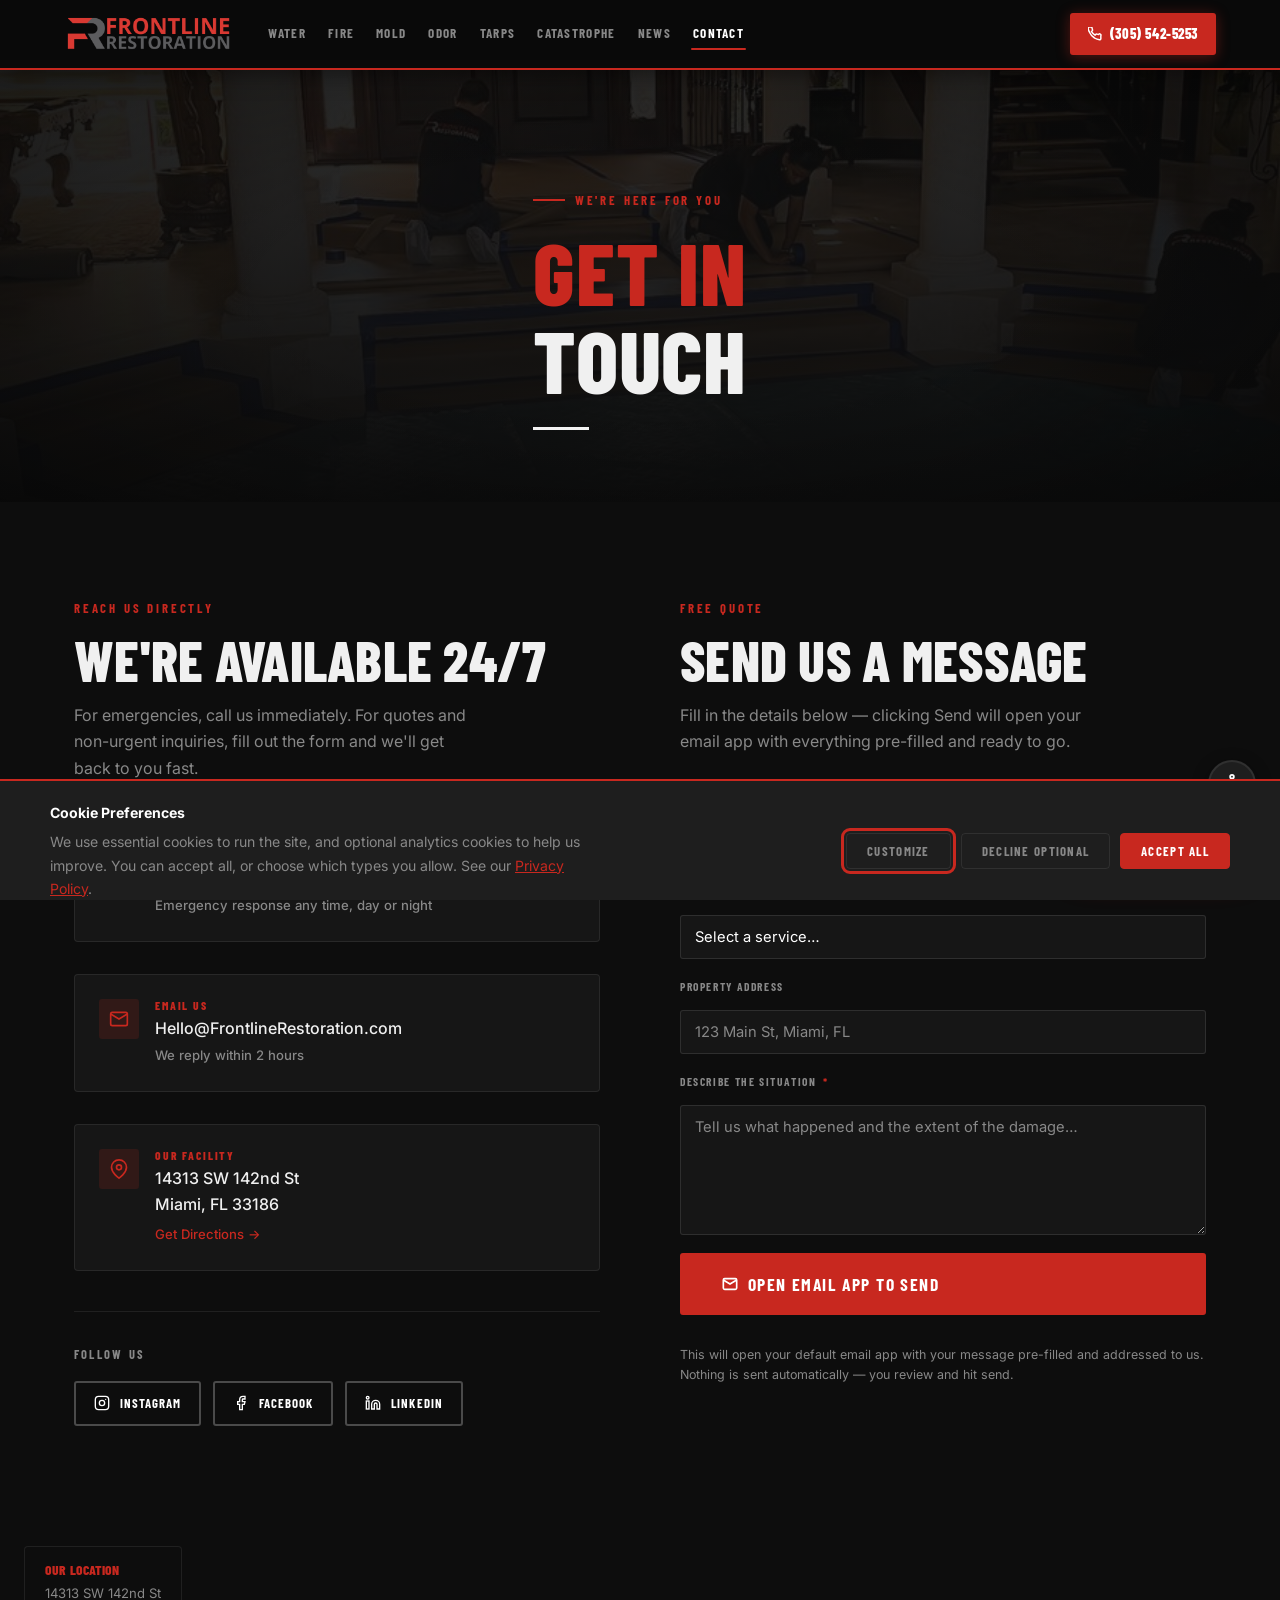
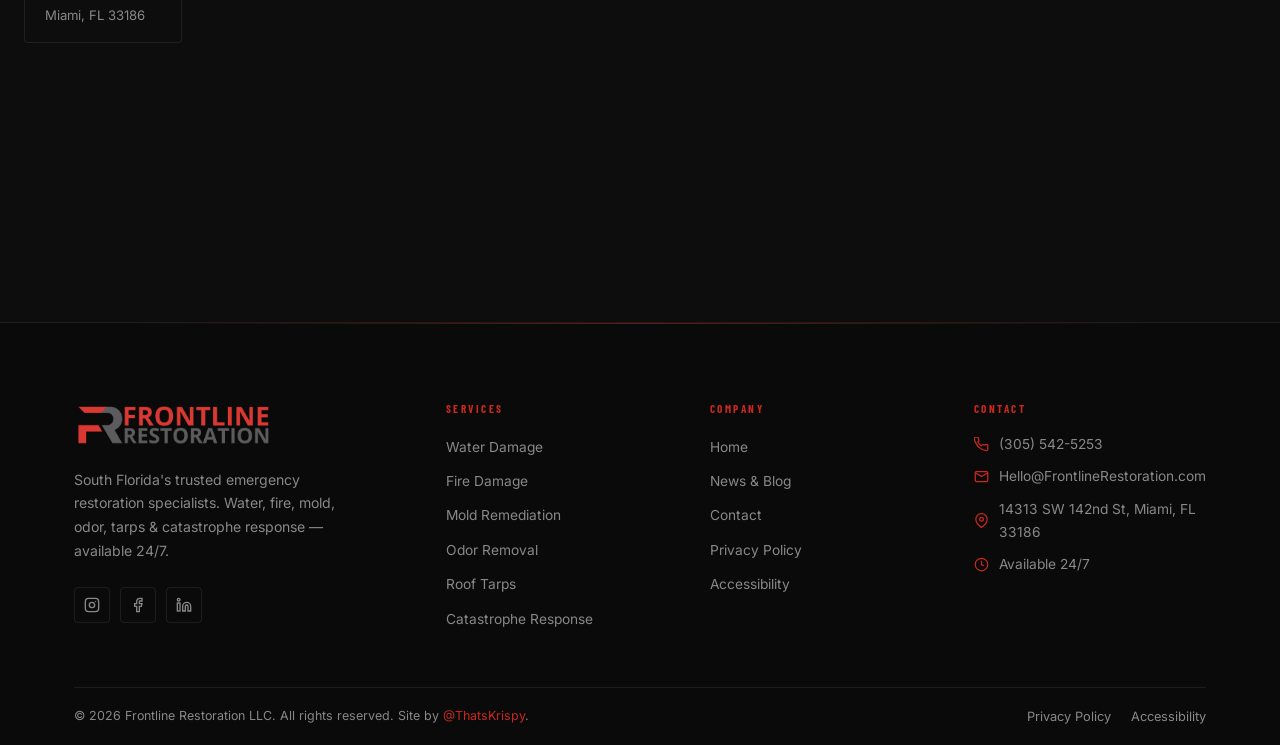
<file: contact.html>
<!DOCTYPE html>
<html lang="en">
<head>
  <meta charset="UTF-8">
  <meta name="viewport" content="width=device-width, initial-scale=1.0">
  <title>Contact Us | Frontline Restoration — Miami, FL</title>
  <meta name="description" content="Contact Frontline Restoration in Miami, FL. 24/7 emergency service. Call (305) 542-5253 or email Hello@FrontlineRestoration.com for a free quote.">
  <link rel="canonical" href="https://frontlinerestoration.com/contact.html">
  <link rel="icon" type="image/png" sizes="32x32" href="images/favicon-32.png">
  <link rel="apple-touch-icon" href="images/favicon-180.png">
    <link rel="preconnect" href="https://fonts.googleapis.com">
  <link rel="preconnect" href="https://fonts.gstatic.com" crossorigin>
  <link rel="stylesheet" href="css/style.css?v=6">
</head>
<body>
<div id="site-header-inject"></div>
<main id="main-content">

  <!-- Page Hero -->
  <section class="page-hero" aria-label="Contact Frontline Restoration">
    <div class="page-hero__media" aria-hidden="true">
      <img src="images/Frontline_Restoration_232.jpg" alt="" class="page-hero__img" loading="eager" fetchpriority="high" width="1476" height="1845">
    </div>
    <div class="page-hero__overlay" aria-hidden="true"></div>
    <div class="container">
      <div class="page-hero__content">
        <span class="hero__sup">We're Here for You</span>
        <h1><span>Get in</span>Touch</h1>
        <div class="page-hero__rule"></div>
      </div>
    </div>
  </section>

  <!-- Contact Grid -->
  <section class="section section--dark" aria-labelledby="contact-heading">
    <div class="container">
      <div class="contact-grid">

        <!-- LEFT: Info cards -->
        <div>
          <span class="eyebrow">Reach Us Directly</span>
          <h2 id="contact-heading" style="margin-bottom: 12px;">We're Available 24/7</h2>
          <p style="color: var(--text-muted); margin-bottom: 40px; max-width: 40ch;">For emergencies, call us immediately. For quotes and non-urgent inquiries, fill out the form and we'll get back to you fast.</p>

          <div class="contact-info">

            <div class="contact-info-card">
              <div class="contact-info-card__icon" aria-hidden="true">
                <svg width="20" height="20" viewBox="0 0 24 24" fill="none" stroke="currentColor" stroke-width="2"><path d="M22 16.92v3a2 2 0 01-2.18 2 19.79 19.79 0 01-8.63-3.07A19.5 19.5 0 013.07 9.8a19.79 19.79 0 01-3.07-8.67A2 2 0 012 0h3a2 2 0 012 1.72c.127.96.361 1.903.7 2.81a2 2 0 01-.45 2.11L6.09 7.91a16 16 0 006 6l1.27-1.27a2 2 0 012.11-.45c.907.339 1.85.573 2.81.7A2 2 0 0122 14.92v2z"/></svg>
              </div>
              <div>
                <h4>Call Us — 24/7</h4>
                <a href="tel:3055425253" style="font-size: 1.1rem; font-weight: 600;">(305) 542-5253</a>
                <p style="font-size: 0.82rem; color: var(--text-muted); margin-top: 4px;">Emergency response any time, day or night</p>
              </div>
            </div>

            <div class="contact-info-card">
              <div class="contact-info-card__icon" aria-hidden="true">
                <svg width="20" height="20" viewBox="0 0 24 24" fill="none" stroke="currentColor" stroke-width="2"><path d="M4 4h16c1.1 0 2 .9 2 2v12c0 1.1-.9 2-2 2H4c-1.1 0-2-.9-2-2V6c0-1.1.9-2 2-2z"/><polyline points="22,6 12,12 2,6"/></svg>
              </div>
              <div>
                <h4>Email Us</h4>
                <a href="mailto:Hello@FrontlineRestoration.com">Hello@FrontlineRestoration.com</a>
                <p style="font-size: 0.82rem; color: var(--text-muted); margin-top: 4px;">We reply within 2 hours</p>
              </div>
            </div>

            <div class="contact-info-card">
              <div class="contact-info-card__icon" aria-hidden="true">
                <svg width="20" height="20" viewBox="0 0 24 24" fill="none" stroke="currentColor" stroke-width="2"><path d="M21 10c0 7-9 13-9 13s-9-6-9-13a9 9 0 0118 0z"/><circle cx="12" cy="10" r="3"/></svg>
              </div>
              <div>
                <h4>Our Facility</h4>
                <address style="font-style: normal; font-size: 1rem; font-weight: 500; color: var(--text);">14313 SW 142nd St<br>Miami, FL 33186</address>
                <a href="https://maps.google.com/?q=14313+SW+142nd+St+Miami+FL+33186" target="_blank" rel="noopener noreferrer" style="font-size: 0.82rem; color: var(--red); margin-top: 6px; display: inline-block;">Get Directions →</a>
              </div>
            </div>

          </div>

          <!-- Social links below info cards -->
          <div style="margin-top: 40px; padding-top: 32px; border-top: 1px solid var(--border);">
            <p style="font-size: 0.78rem; font-family: var(--font-display); font-weight: 700; letter-spacing: 0.18em; text-transform: uppercase; color: var(--text-muted); margin-bottom: 16px;">Follow Us</p>
            <div style="display: flex; gap: 12px;">
              <a href="https://www.instagram.com/frontlinerestorationllc/" target="_blank" rel="noopener noreferrer" class="btn btn--outline" style="padding: 10px 18px; font-size: 0.8rem;" aria-label="Instagram">
                <svg width="16" height="16" viewBox="0 0 24 24" fill="none" stroke="currentColor" stroke-width="2" aria-hidden="true"><rect x="2" y="2" width="20" height="20" rx="5"/><circle cx="12" cy="12" r="4"/><circle cx="17.5" cy="6.5" r="1" fill="currentColor" stroke="none"/></svg>
                Instagram
              </a>
              <a href="https://www.facebook.com/frontlinerestorationllc/" target="_blank" rel="noopener noreferrer" class="btn btn--outline" style="padding: 10px 18px; font-size: 0.8rem;" aria-label="Facebook">
                <svg width="16" height="16" viewBox="0 0 24 24" fill="none" stroke="currentColor" stroke-width="2" aria-hidden="true"><path d="M18 2h-3a5 5 0 00-5 5v3H7v4h3v8h4v-8h3l1-4h-4V7a1 1 0 011-1h3z"/></svg>
                Facebook
              </a>
              <a href="https://www.linkedin.com/company/frontline-restoration-llc/" target="_blank" rel="noopener noreferrer" class="btn btn--outline" style="padding: 10px 18px; font-size: 0.8rem;" aria-label="LinkedIn">
                <svg width="16" height="16" viewBox="0 0 24 24" fill="none" stroke="currentColor" stroke-width="2" aria-hidden="true"><path d="M16 8a6 6 0 016 6v7h-4v-7a2 2 0 00-2-2 2 2 0 00-2 2v7h-4v-7a6 6 0 016-6z"/><rect x="2" y="9" width="4" height="12"/><circle cx="4" cy="4" r="2"/></svg>
                LinkedIn
              </a>
            </div>
          </div>
        </div>

        <!-- RIGHT: mailto form -->
        <div>
          <span class="eyebrow">Free Quote</span>
          <h2 id="contact-form-heading" style="margin-bottom: 12px;">Send Us a Message</h2>
          <p style="color: var(--text-muted); margin-bottom: 32px; max-width: 44ch;">Fill in the details below — clicking Send will open your email app with everything pre-filled and ready to go.</p>

          <form class="form" id="contact-form" aria-labelledby="contact-form-heading">

            <div class="form__row">
              <div class="form__group">
                <label for="cf-name" class="form__label">Your Name <span class="req" aria-hidden="true">*</span></label>
                <input type="text" id="cf-name" class="form__input" placeholder="John Smith" autocomplete="name" required>
              </div>
              <div class="form__group">
                <label for="cf-phone" class="form__label">Phone <span class="req" aria-hidden="true">*</span></label>
                <input type="tel" id="cf-phone" class="form__input" placeholder="(305) 555-0100" autocomplete="tel" required>
              </div>
            </div>

            <div class="form__group">
              <label for="cf-service" class="form__label">Service Needed</label>
              <select id="cf-service" class="form__select">
                <option value="">Select a service…</option>
                <option>Water Damage Restoration</option>
                <option>Fire Damage Restoration</option>
                <option>Mold Remediation</option>
                <option>Odor Removal</option>
                <option>Roof Tarps / Board-Up</option>
                <option>Catastrophe Response</option>
                <option>Not Sure / Other</option>
              </select>
            </div>

            <div class="form__group">
              <label for="cf-address" class="form__label">Property Address</label>
              <input type="text" id="cf-address" class="form__input" placeholder="123 Main St, Miami, FL" autocomplete="street-address">
            </div>

            <div class="form__group">
              <label for="cf-message" class="form__label">Describe the Situation <span class="req" aria-hidden="true">*</span></label>
              <textarea id="cf-message" class="form__textarea" placeholder="Tell us what happened and the extent of the damage…" rows="5" required></textarea>
            </div>

            <button type="submit" class="btn btn--primary btn--lg form__submit" id="cf-submit">
              <svg width="16" height="16" viewBox="0 0 24 24" fill="none" stroke="currentColor" stroke-width="2.5" aria-hidden="true"><path d="M4 4h16c1.1 0 2 .9 2 2v12c0 1.1-.9 2-2 2H4c-1.1 0-2-.9-2-2V6c0-1.1.9-2 2-2z"/><polyline points="22,6 12,12 2,6"/></svg>
              Open Email App to Send
            </button>

            <p style="font-size: 0.78rem; color: var(--text-muted); margin-top: 12px; line-height: 1.6;">
              This will open your default email app with your message pre-filled and addressed to us. Nothing is sent automatically — you review and hit send.
            </p>

          </form>
        </div>

      </div>
    </div>
  </section>

  <!-- Map -->
  <section class="map-section" aria-label="Frontline Restoration location map">
    <iframe
      src="https://www.google.com/maps/embed?pb=!1m18!1m12!1m3!1d3592.6!2d-80.4!3d25.6!2m3!1f0!2f0!3f0!3m2!1i1024!2i768!4f13.1!3m3!1m2!1s0x88d9bc3d65f8b99d%3A0x8f6e74ff1a3b2e3a!2s14313+SW+142nd+St%2C+Miami%2C+FL+33186!5e0!3m2!1sen!2sus!4v1"
      title="Frontline Restoration location — 14313 SW 142nd St, Miami, FL 33186"
      loading="lazy"
      referrerpolicy="no-referrer-when-downgrade"
    ></iframe>
    <div class="map-overlay">
      <h4>Our Location</h4>
      <p>14313 SW 142nd St<br>Miami, FL 33186</p>
    </div>
  </section>

</main>
<div id="site-footer-inject"></div>

<script>
// mailto form — pure client-side, no third party
document.getElementById('contact-form').addEventListener('submit', function(e) {
  e.preventDefault();

  var name    = document.getElementById('cf-name').value.trim();
  var phone   = document.getElementById('cf-phone').value.trim();
  var service = document.getElementById('cf-service').value;
  var address = document.getElementById('cf-address').value.trim();
  var message = document.getElementById('cf-message').value.trim();

  // Require name, phone, message
  if (!name || !phone || !message) {
    var first = !name ? 'cf-name' : (!phone ? 'cf-phone' : 'cf-message');
    document.getElementById(first).focus();
    return;
  }

  // Build email body
  var subject = 'Free Quote Request' + (service ? ' — ' + service : '');

  var body = 'Name: ' + name + '\n'
           + 'Phone: ' + phone + '\n'
           + (service ? 'Service: ' + service + '\n' : '')
           + (address ? 'Property Address: ' + address + '\n' : '')
           + '\nMessage:\n' + message;

  var mailto = 'mailto:Hello@FrontlineRestoration.com'
             + '?subject=' + encodeURIComponent(subject)
             + '&body='    + encodeURIComponent(body);

  window.location.href = mailto;
});
</script>

<script src="js/components.js?v=6"></script>
<script src="js/ada.js?v=6"></script>
</body>
</html>
</file>
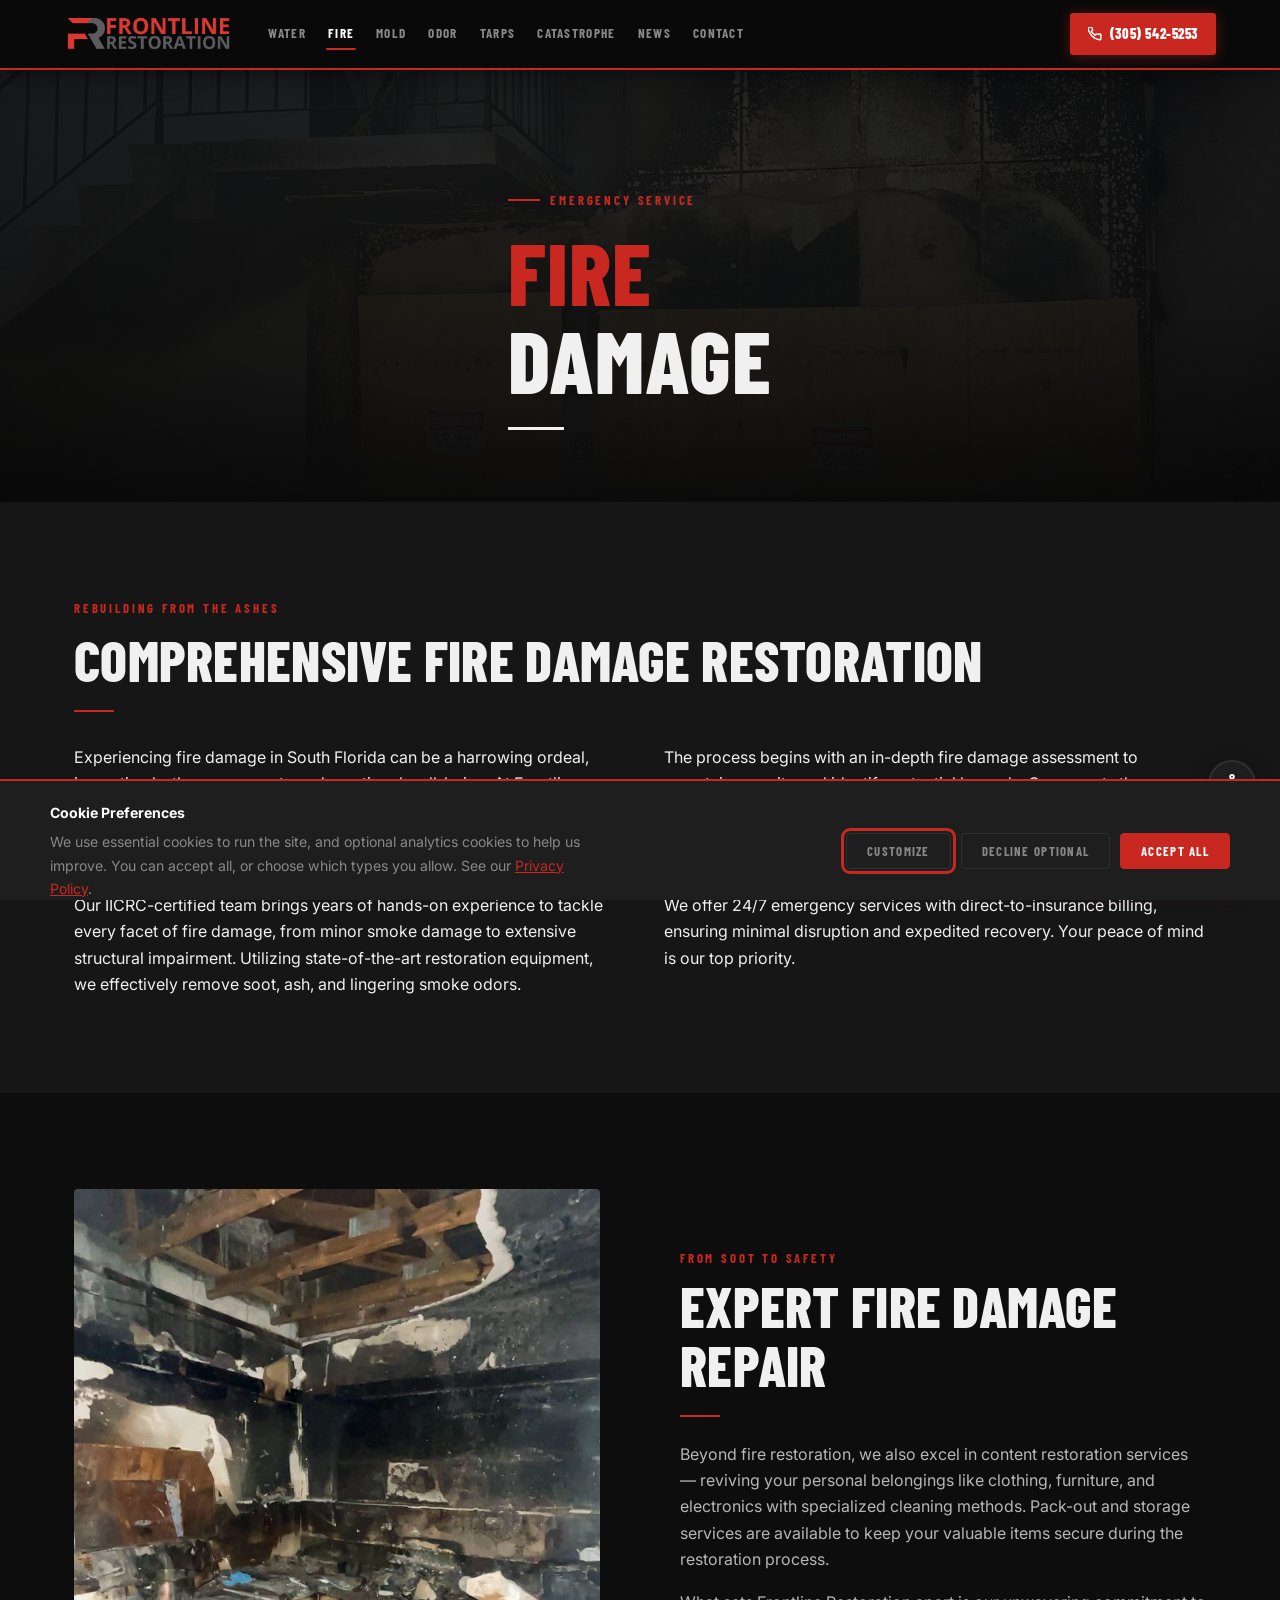
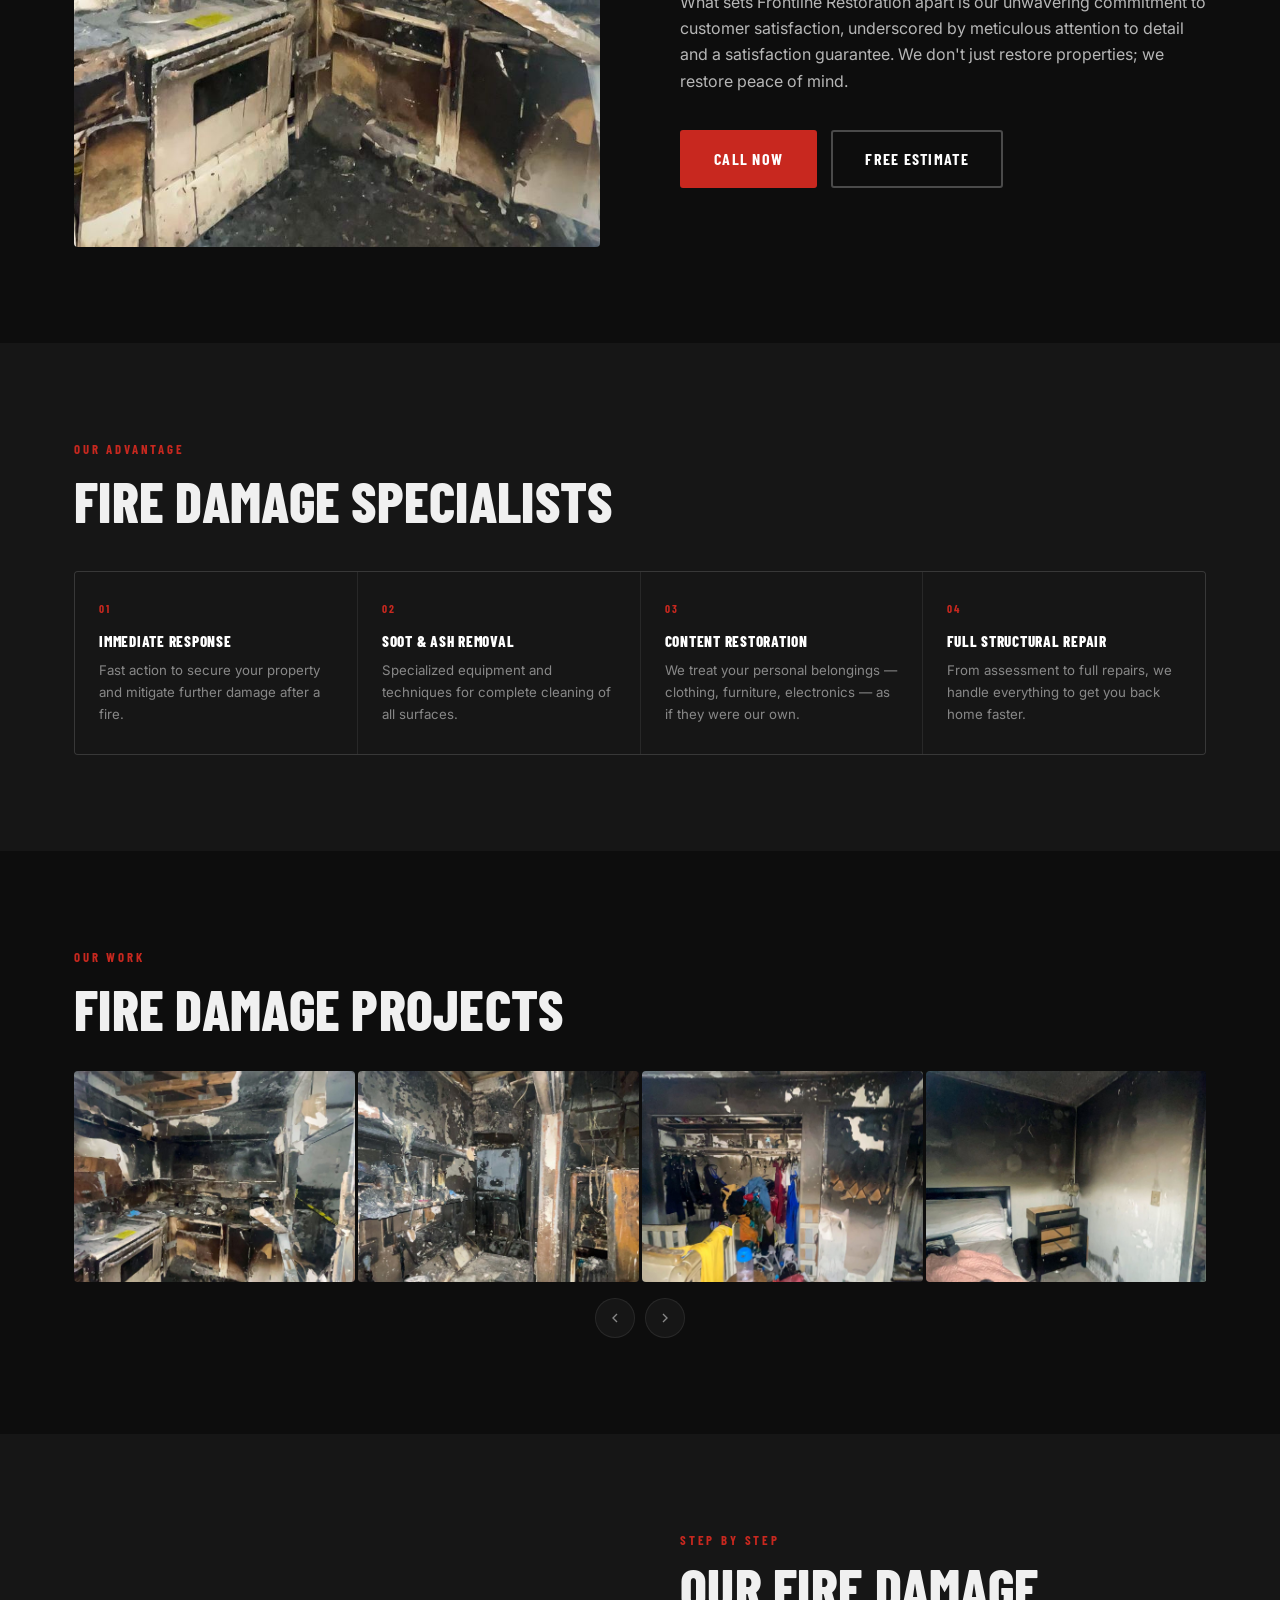
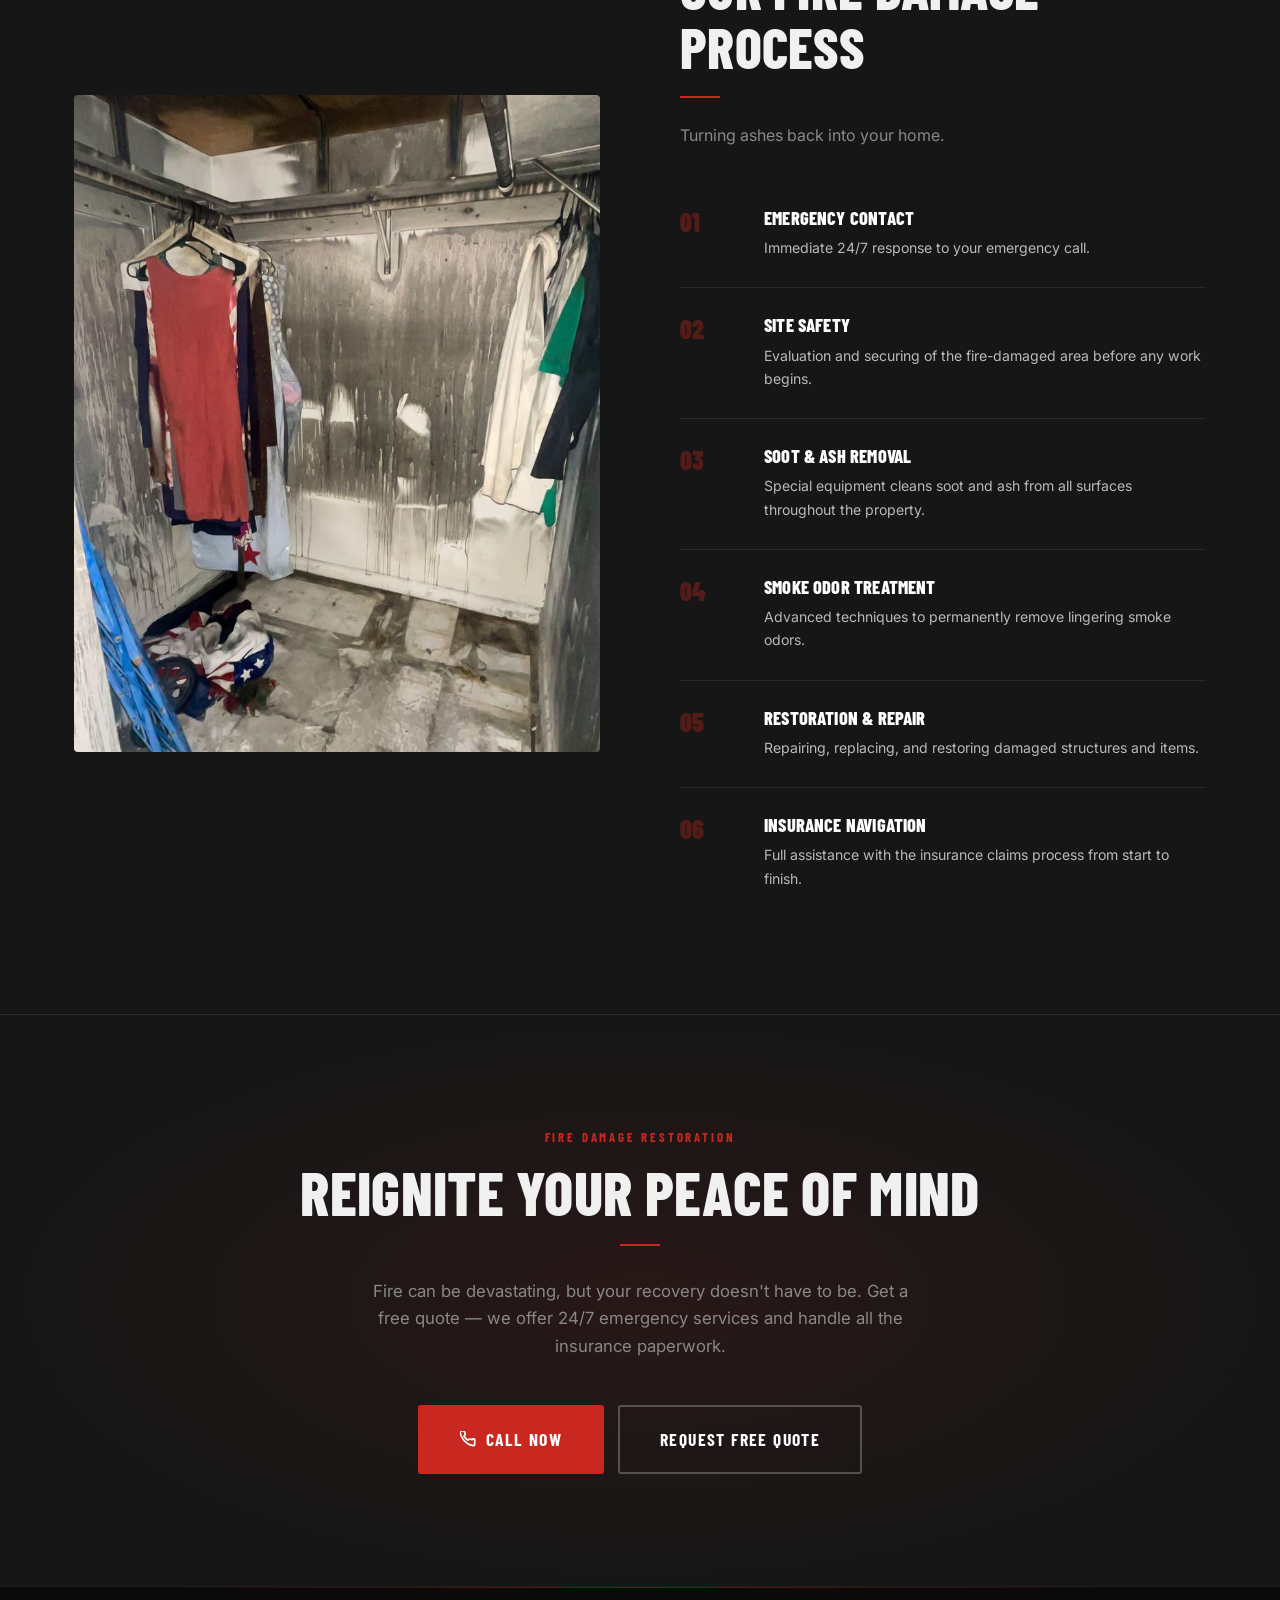
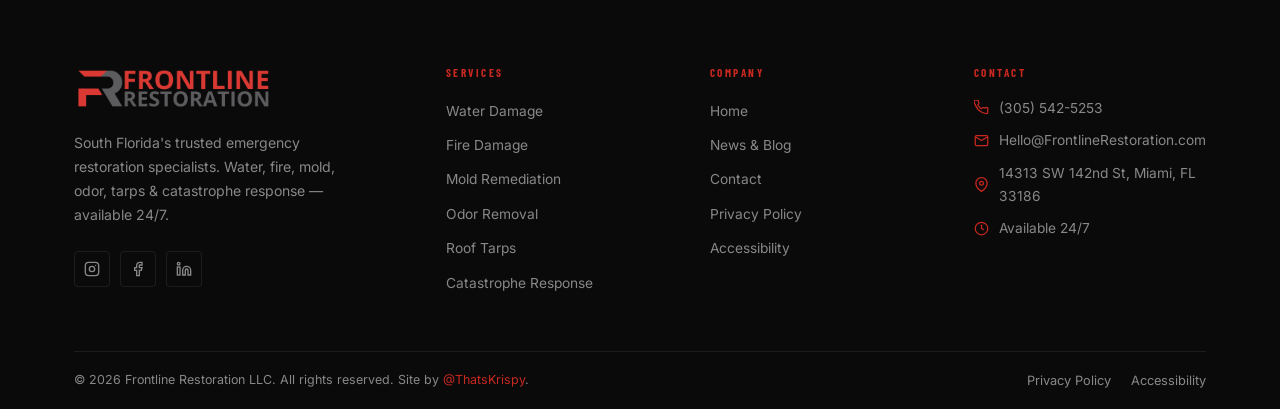
<file: fire-damage.html>
<!DOCTYPE html>
<html lang="en">
<head>
  <meta charset="UTF-8"><meta name="viewport" content="width=device-width, initial-scale=1.0">
  <title>Fire Damage Restoration | Frontline Restoration — Miami, FL</title>
  <meta name="description" content="Expert fire damage restoration in South Florida. Soot removal, smoke odor treatment, structural repairs & direct insurance billing. 24/7 response. Call (305) 542-5253.">
  <link rel="canonical" href="https://frontlinerestoration.com/fire-damage.html">
  <link rel="icon" type="image/png" sizes="32x32" href="images/favicon-32.png">
  <link rel="apple-touch-icon" href="images/favicon-180.png">
    <link rel="preconnect" href="https://fonts.googleapis.com">
  <link rel="preconnect" href="https://fonts.gstatic.com" crossorigin>
  <link rel="stylesheet" href="css/style.css?v=6">
</head>
<body>
<div id="site-header-inject"></div>
<main id="main-content">

  <!-- HERO: Exterior fire damage — charred building, boarded up -->
  <section class="page-hero" aria-label="Fire Damage Restoration">
    <div class="page-hero__media" aria-hidden="true">
      <img src="images/Frontline_Restoration_37.jpg" alt="" class="page-hero__img" loading="eager" fetchpriority="high" width="1476" height="1181">
    </div>
    <div class="page-hero__overlay" aria-hidden="true"></div>
    <div class="container">
      <div class="page-hero__content">
        <span class="hero__sup">Emergency Service</span>
        <h1><span>Fire</span>Damage</h1>
        <div class="page-hero__rule"></div>
      </div>
    </div>
  </section>

  <section class="section section--card" aria-labelledby="fire-intro-heading">
    <div class="container">
      <span class="eyebrow">Rebuilding from the Ashes</span>
      <h2 id="fire-intro-heading">Comprehensive Fire Damage Restoration</h2>
      <div class="divider"></div>
      <div style="display:grid;grid-template-columns:1fr 1fr;gap:48px;">
        <div>
          <p>Experiencing fire damage in South Florida can be a harrowing ordeal, impacting both your property and emotional well-being. At Frontline Restoration, we specialize in providing prompt and comprehensive fire damage restoration services aimed to alleviate your stress and return your property to its original state.</p>
          <p>Our IICRC-certified team brings years of hands-on experience to tackle every facet of fire damage, from minor smoke damage to extensive structural impairment. Utilizing state-of-the-art restoration equipment, we effectively remove soot, ash, and lingering smoke odors.</p>
        </div>
        <div>
          <p>The process begins with an in-depth fire damage assessment to ascertain severity and identify potential hazards. Our experts then employ specialized cleaning techniques for soot and ash removal from walls, floors, and furniture. We also safeguard your property by boarding up windows, doors, or applying tarps.</p>
          <p>We offer 24/7 emergency services with direct-to-insurance billing, ensuring minimal disruption and expedited recovery. Your peace of mind is our top priority.</p>
        </div>
      </div>
    </div>
  </section>

  <!-- TEXT + IMAGE: Charred kitchen — most dramatic fire interior -->
  <section class="section section--dark" aria-labelledby="fire-repair-heading">
    <div class="container">
      <div class="text-image">
        <div class="text-image__image">
          <img src="images/Frontline_Restoration_51.jpg" alt="Completely fire-damaged kitchen — black soot covers all surfaces, ceiling burned through" loading="lazy" width="1476" height="1181">
        </div>
        <div class="text-image__body">
          <span class="eyebrow">From Soot to Safety</span>
          <h2 id="fire-repair-heading">Expert Fire Damage Repair</h2>
          <div class="divider"></div>
          <p>Beyond fire restoration, we also excel in content restoration services — reviving your personal belongings like clothing, furniture, and electronics with specialized cleaning methods. Pack-out and storage services are available to keep your valuable items secure during the restoration process.</p>
          <p>What sets Frontline Restoration apart is our unwavering commitment to customer satisfaction, underscored by meticulous attention to detail and a satisfaction guarantee. We don't just restore properties; we restore peace of mind.</p>
          <div style="margin-top:36px;display:flex;gap:14px;flex-wrap:wrap;">
            <a href="tel:3055425253" class="btn btn--primary">Call Now</a>
            <a href="contact.html" class="btn btn--outline">Free Estimate</a>
          </div>
        </div>
      </div>
    </div>
  </section>

  <section class="section section--card" aria-labelledby="fire-features-heading">
    <div class="container">
      <span class="eyebrow">Our Advantage</span>
      <h2 id="fire-features-heading" style="margin-bottom:40px;">Fire Damage Specialists</h2>
      <div class="feature-grid">
        <div class="feature-card"><span class="feature-card__num">01</span><h4>Immediate Response</h4><p>Fast action to secure your property and mitigate further damage after a fire.</p></div>
        <div class="feature-card"><span class="feature-card__num">02</span><h4>Soot & Ash Removal</h4><p>Specialized equipment and techniques for complete cleaning of all surfaces.</p></div>
        <div class="feature-card"><span class="feature-card__num">03</span><h4>Content Restoration</h4><p>We treat your personal belongings — clothing, furniture, electronics — as if they were our own.</p></div>
        <div class="feature-card"><span class="feature-card__num">04</span><h4>Full Structural Repair</h4><p>From assessment to full repairs, we handle everything to get you back home faster.</p></div>
      </div>
    </div>
  </section>

  <!-- GALLERY: Real fire damage photos -->
  <section class="section section--dark" aria-labelledby="fire-gallery-heading">
    <div class="container">
      <span class="eyebrow">Our Work</span>
      <h2 id="fire-gallery-heading" style="margin-bottom:32px;">Fire Damage Projects</h2>
      <div class="photo-slider">
        <div class="photo-slider__track">
          <div class="photo-slider__slide"><img src="images/Frontline_Restoration_50.jpg" alt="Fire-destroyed kitchen — complete soot damage, stove and cabinets burned" loading="lazy" width="1476" height="1181"></div>
          <div class="photo-slider__slide"><img src="images/Frontline_Restoration_49.jpg" alt="Completely burned interior room — debris and soot covering everything" loading="lazy" width="1476" height="1181"></div>
          <div class="photo-slider__slide"><img src="images/Frontline_Restoration_44.jpg" alt="Fire-damaged closet with burned and charred clothing" loading="lazy" width="1476" height="1181"></div>
          <div class="photo-slider__slide"><img src="images/Frontline_Restoration_42.jpg" alt="Smoke-damaged bedroom — soot on walls and ceiling" loading="lazy" width="1476" height="1181"></div>
          <div class="photo-slider__slide"><img src="images/Frontline_Restoration_39.jpg" alt="Fire-damaged bathroom — soot-stained mirror and sink" loading="lazy" width="1476" height="1181"></div>
        </div>
      </div>
      <div class="slider-controls">
        <button class="slider-btn slider-btn--prev" aria-label="Previous photos"><svg width="16" height="16" viewBox="0 0 24 24" fill="none" stroke="currentColor" stroke-width="2" aria-hidden="true"><polyline points="15 18 9 12 15 6"/></svg></button>
        <button class="slider-btn slider-btn--next" aria-label="Next photos"><svg width="16" height="16" viewBox="0 0 24 24" fill="none" stroke="currentColor" stroke-width="2" aria-hidden="true"><polyline points="9 18 15 12 9 6"/></svg></button>
      </div>
    </div>
  </section>

  <!-- PROCESS: Smoke-stained closet (matching live site) -->
  <section class="section section--card" aria-labelledby="fire-process-heading">
    <div class="container">
      <div class="text-image text-image--reverse">
        <div class="text-image__image">
          <img src="images/Frontline_Restoration_38.jpg" alt="Smoke and soot-stained closet with hanging clothes — fire content damage before restoration" loading="lazy" width="1476" height="1181">
        </div>
        <div class="text-image__body">
          <span class="eyebrow">Step by Step</span>
          <h2 id="fire-process-heading">Our Fire Damage Process</h2>
          <div class="divider"></div>
          <p style="color:var(--text-muted);margin-bottom:32px;">Turning ashes back into your home.</p>
          <ol class="process-list" style="list-style:none;display:flex;flex-direction:column;gap:0;">
            <li class="process-step"><span class="process-step__num">01</span><div><h4>Emergency Contact</h4><p>Immediate 24/7 response to your emergency call.</p></div></li>
            <li class="process-step"><span class="process-step__num">02</span><div><h4>Site Safety</h4><p>Evaluation and securing of the fire-damaged area before any work begins.</p></div></li>
            <li class="process-step"><span class="process-step__num">03</span><div><h4>Soot & Ash Removal</h4><p>Special equipment cleans soot and ash from all surfaces throughout the property.</p></div></li>
            <li class="process-step"><span class="process-step__num">04</span><div><h4>Smoke Odor Treatment</h4><p>Advanced techniques to permanently remove lingering smoke odors.</p></div></li>
            <li class="process-step"><span class="process-step__num">05</span><div><h4>Restoration & Repair</h4><p>Repairing, replacing, and restoring damaged structures and items.</p></div></li>
            <li class="process-step"><span class="process-step__num">06</span><div><h4>Insurance Navigation</h4><p>Full assistance with the insurance claims process from start to finish.</p></div></li>
          </ol>
        </div>
      </div>
    </div>
  </section>

  <section class="quote-cta" aria-labelledby="fire-cta-heading">
    <div class="container">
      <span class="eyebrow">Fire Damage Restoration</span>
      <h2 id="fire-cta-heading">Reignite Your Peace of Mind</h2>
      <div class="divider divider--center"></div>
      <p class="quote-cta__desc">Fire can be devastating, but your recovery doesn't have to be. Get a free quote — we offer 24/7 emergency services and handle all the insurance paperwork.</p>
      <div class="quote-cta__actions">
        <a href="tel:3055425253" class="btn btn--primary btn--lg"><svg width="16" height="16" viewBox="0 0 24 24" fill="none" stroke="currentColor" stroke-width="2.5" aria-hidden="true"><path d="M22 16.92v3a2 2 0 01-2.18 2 19.79 19.79 0 01-8.63-3.07A19.5 19.5 0 013.07 9.8a19.79 19.79 0 01-3.07-8.67A2 2 0 012 0h3a2 2 0 012 1.72c.127.96.361 1.903.7 2.81a2 2 0 01-.45 2.11L6.09 7.91a16 16 0 006 6l1.27-1.27a2 2 0 012.11-.45c.907.339 1.85.573 2.81.7A2 2 0 0122 14.92v2z"/></svg>Call Now</a>
        <a href="contact.html" class="btn btn--outline btn--lg">Request Free Quote</a>
      </div>
    </div>
  </section>

</main>
<div id="site-footer-inject"></div>
<script src="js/components.js?v=6"></script>
<script src="js/ada.js?v=6"></script>
</body>
</html>
</file>
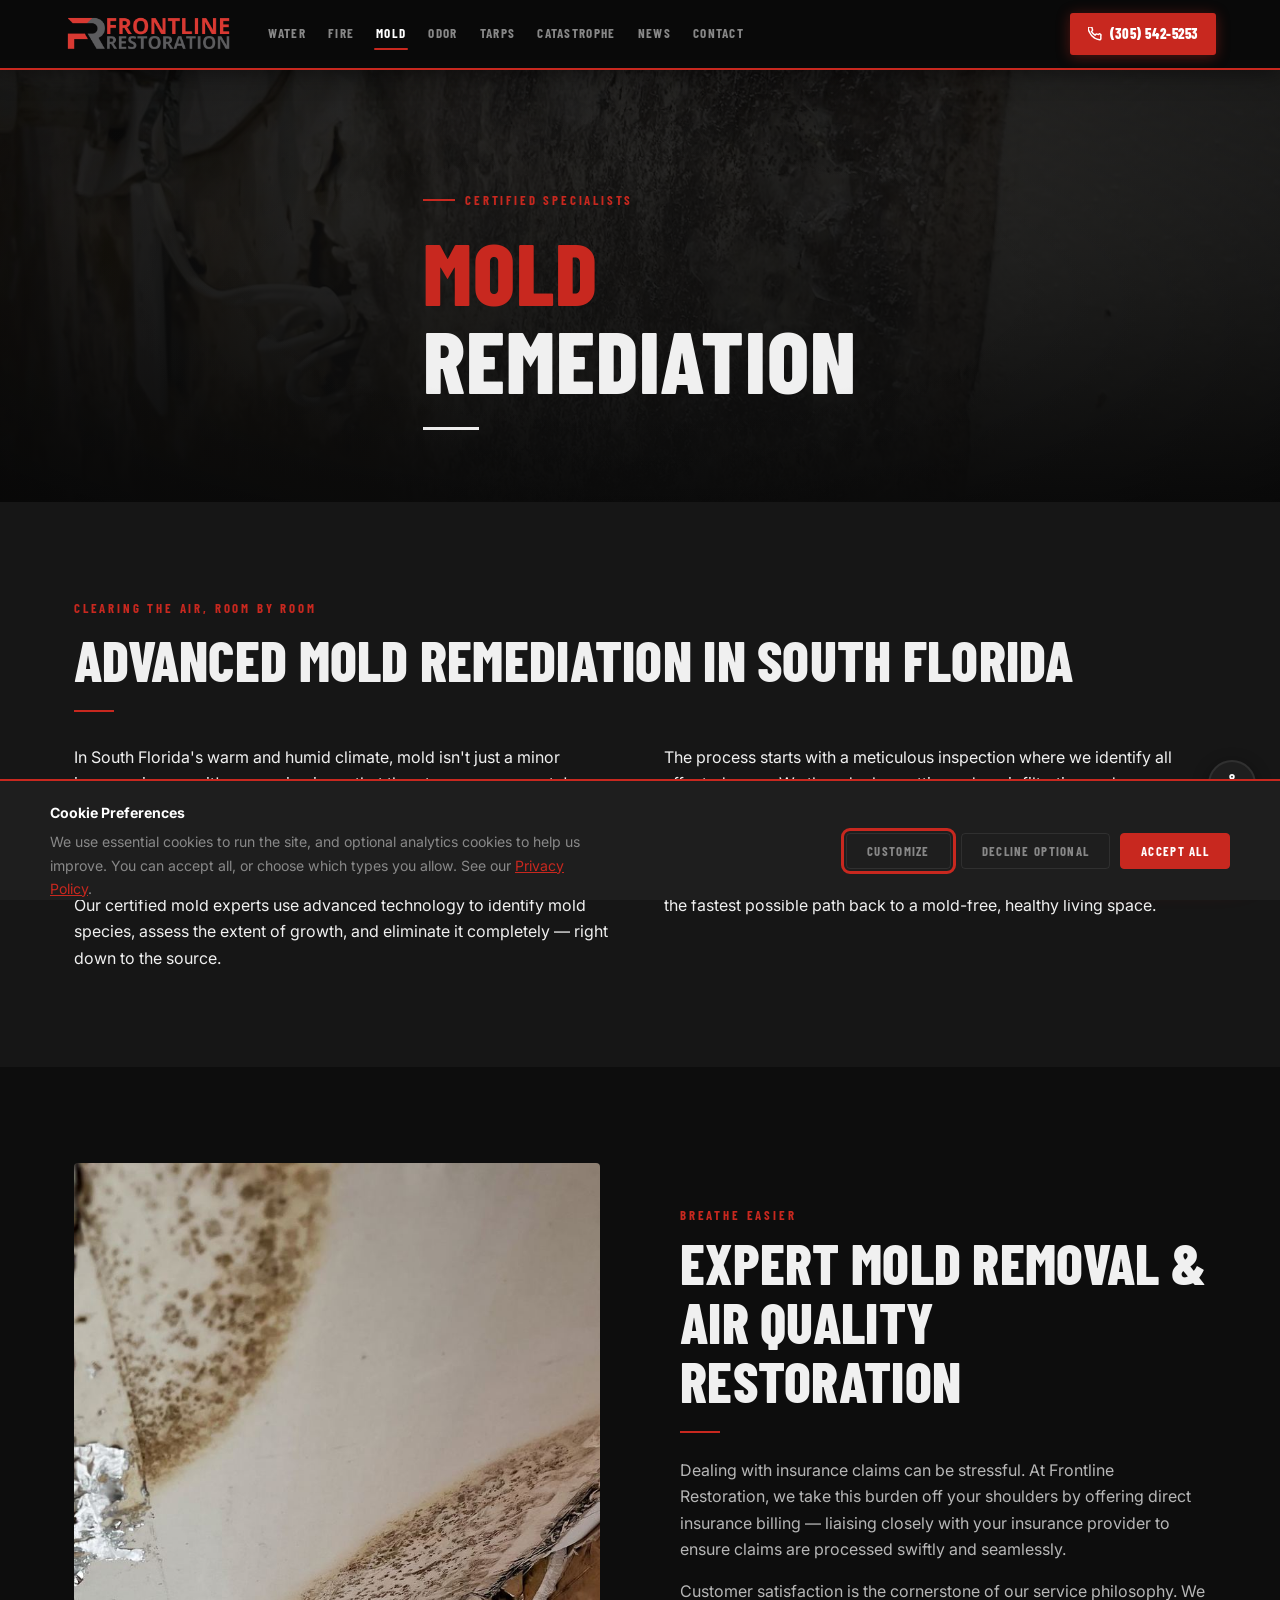
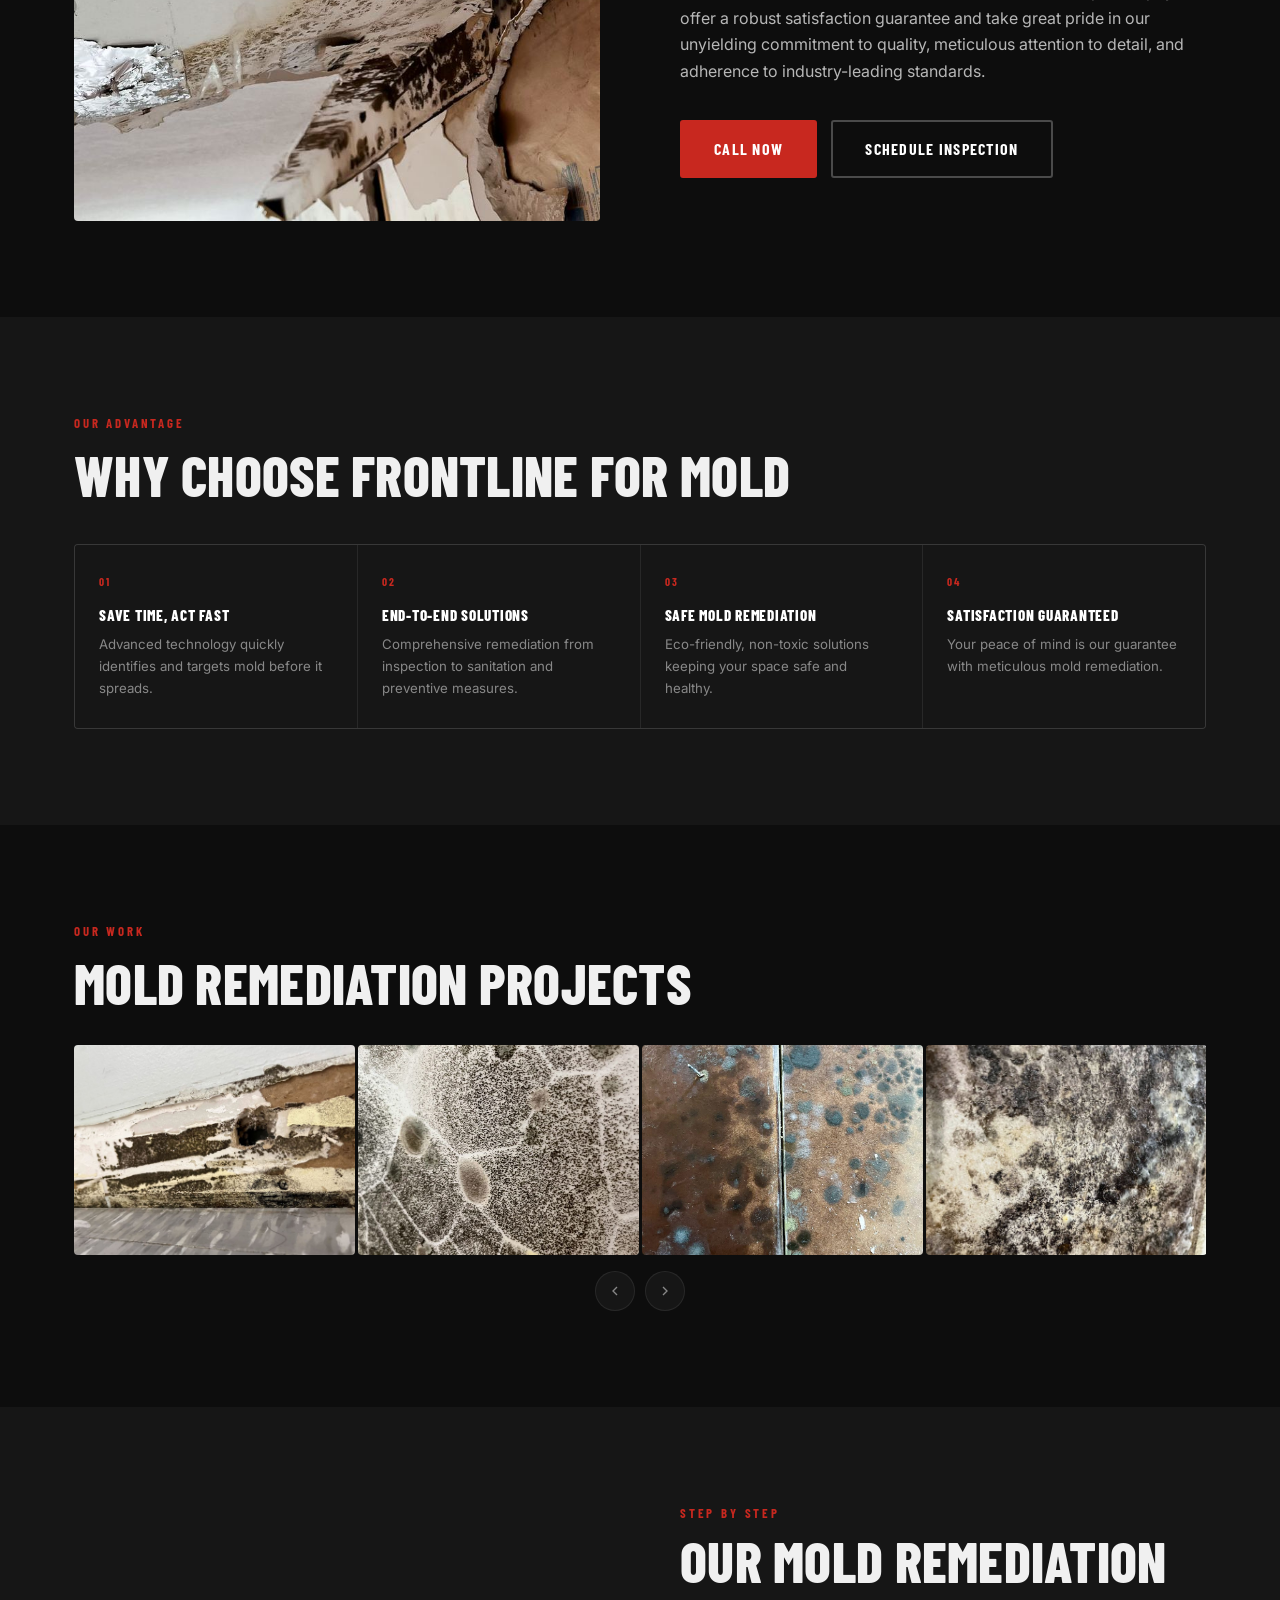
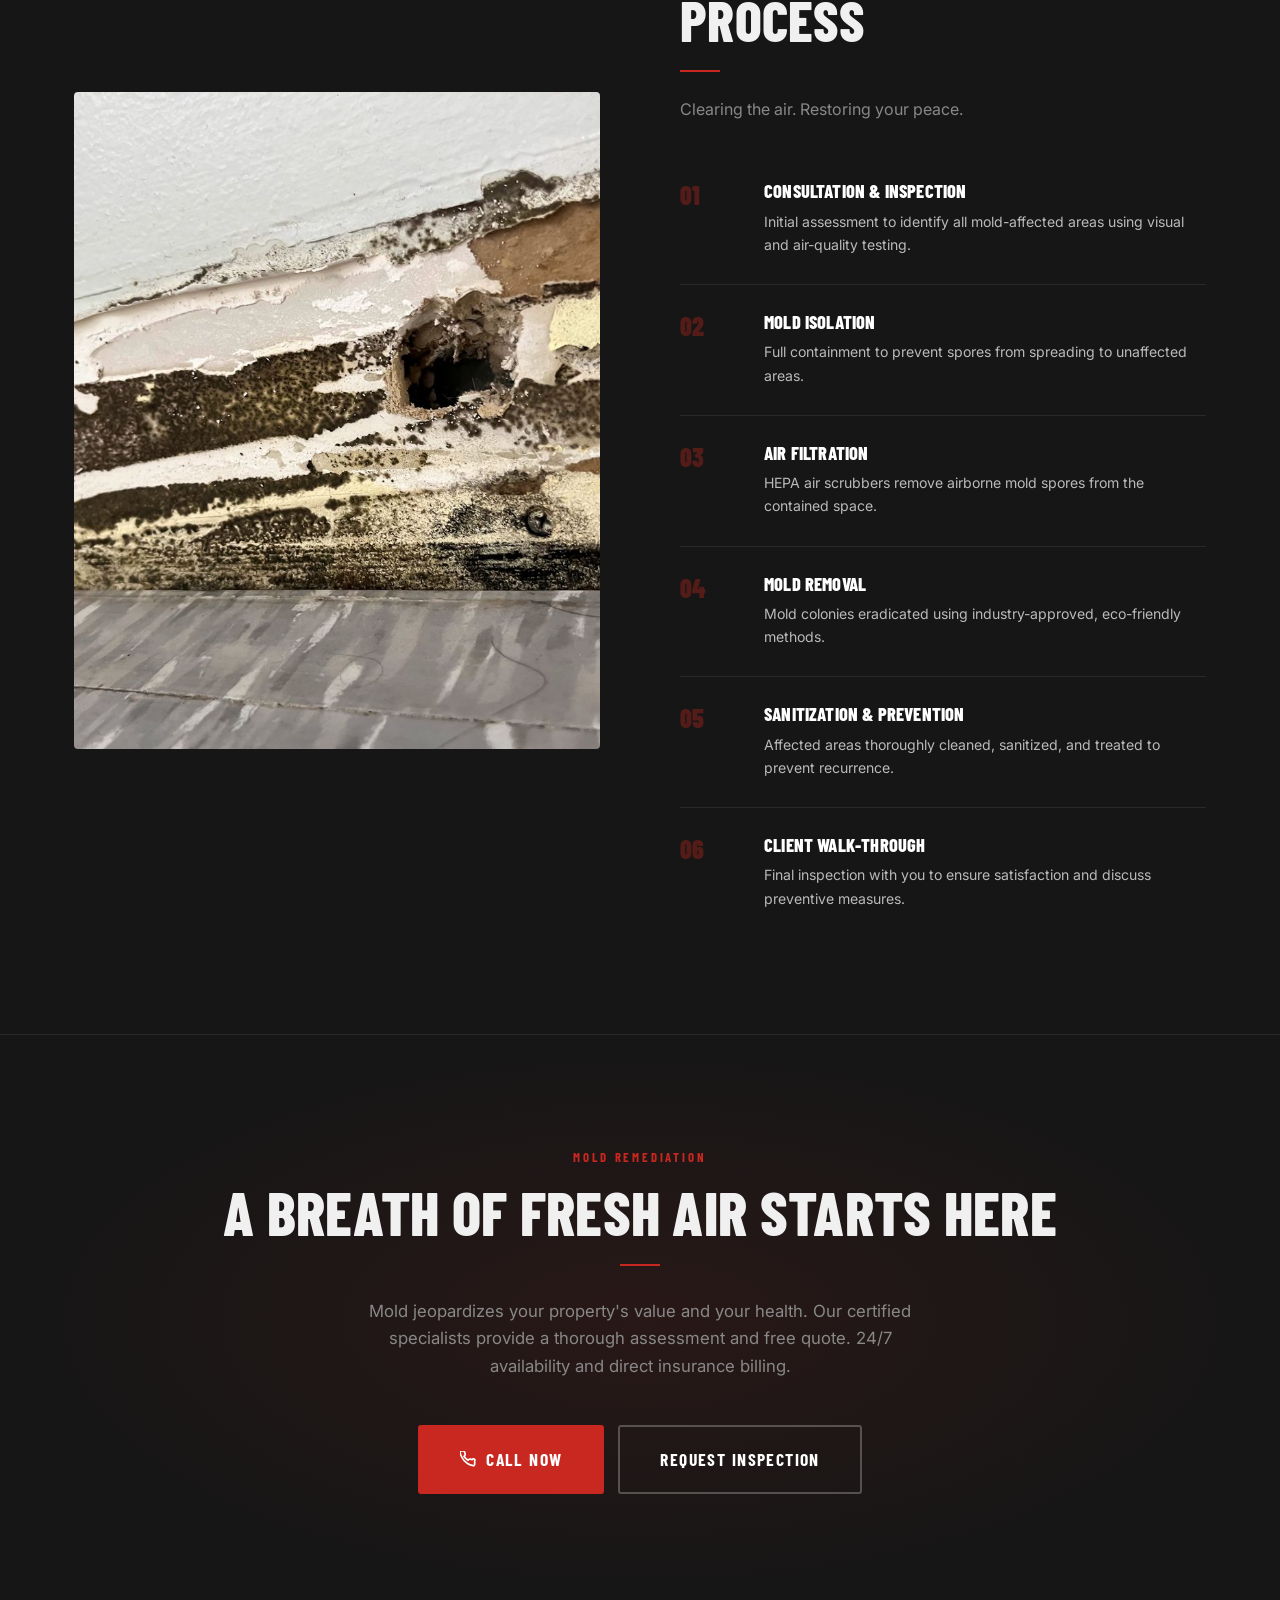
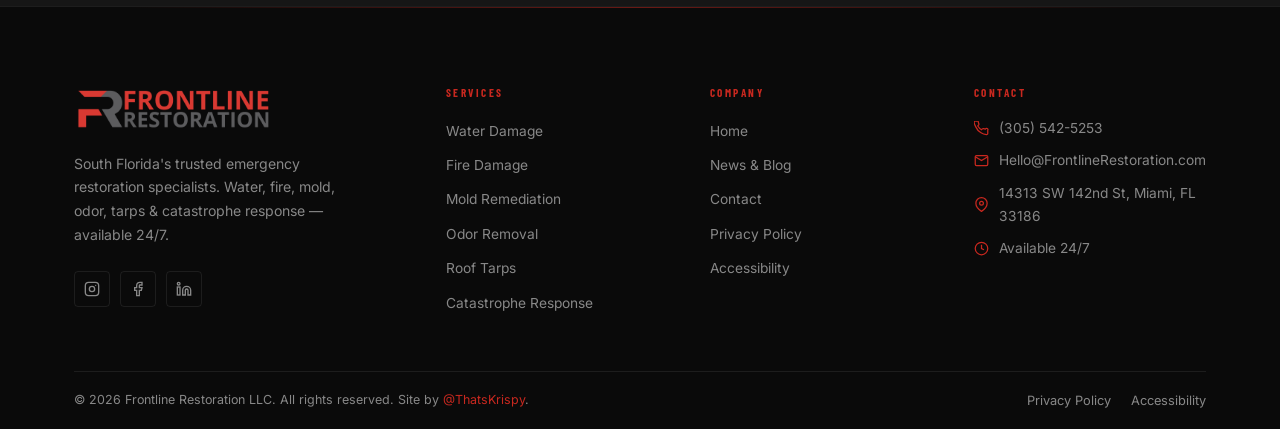
<file: mold-remediation.html>
<!DOCTYPE html>
<html lang="en">
<head>
  <meta charset="UTF-8"><meta name="viewport" content="width=device-width, initial-scale=1.0">
  <title>Mold Remediation | Frontline Restoration — Miami, FL</title>
  <meta name="description" content="Professional mold remediation in South Florida. Certified specialists removing black mold and restoring air quality. 24/7 service. Call (305) 542-5253.">
  <link rel="canonical" href="https://frontlinerestoration.com/mold-remediation.html">
  <link rel="icon" type="image/png" sizes="32x32" href="images/favicon-32.png">
  <link rel="apple-touch-icon" href="images/favicon-180.png">
    <link rel="preconnect" href="https://fonts.googleapis.com">
  <link rel="preconnect" href="https://fonts.gstatic.com" crossorigin>
  <link rel="stylesheet" href="css/style.css?v=6">
</head>
<body>
<div id="site-header-inject"></div>
<main id="main-content">

  <!-- HERO: Black mold on wall with pipes -->
  <section class="page-hero" aria-label="Mold Remediation">
    <div class="page-hero__media" aria-hidden="true">
      <img src="images/Frontline_Restoration_64.jpg" alt="" class="page-hero__img" loading="eager" fetchpriority="high" width="1476" height="1181">
    </div>
    <div class="page-hero__overlay" aria-hidden="true"></div>
    <div class="container">
      <div class="page-hero__content">
        <span class="hero__sup">Certified Specialists</span>
        <h1><span>Mold</span>Remediation</h1>
        <div class="page-hero__rule"></div>
      </div>
    </div>
  </section>

  <section class="section section--card" aria-labelledby="mold-intro-heading">
    <div class="container">
      <span class="eyebrow">Clearing the Air, Room by Room</span>
      <h2 id="mold-intro-heading">Advanced Mold Remediation in South Florida</h2>
      <div class="divider"></div>
      <div style="display:grid;grid-template-columns:1fr 1fr;gap:48px;">
        <div><p>In South Florida's warm and humid climate, mold isn't just a minor inconvenience — it's a pressing issue that threatens your property's structural integrity, indoor air quality, and the health of everyone inside. Frontline Restoration stands as your dedicated partner, offering fast, efficient, and comprehensive mold remediation services.</p>
        <p>Our certified mold experts use advanced technology to identify mold species, assess the extent of growth, and eliminate it completely — right down to the source.</p></div>
        <div><p>The process starts with a meticulous inspection where we identify all affected areas. We then deploy cutting-edge air filtration and containment systems to isolate the affected zones, preventing mold spores from spreading to unaffected parts of your property.</p>
        <p>We offer 24/7 emergency services and direct insurance billing, ensuring the fastest possible path back to a mold-free, healthy living space.</p></div>
      </div>
    </div>
  </section>

  <!-- TEXT + IMAGE: Heavy mold on wall pipes -->
  <section class="section section--dark" aria-labelledby="mold-advanced-heading">
    <div class="container">
      <div class="text-image">
        <div class="text-image__image">
          <img src="images/Frontline_Restoration_94.jpg" alt="Mold damage on collapsed ceiling — combined water and mold damage" loading="lazy" width="1476" height="1181">
        </div>
        <div class="text-image__body">
          <span class="eyebrow">Breathe Easier</span>
          <h2 id="mold-advanced-heading">Expert Mold Removal & Air Quality Restoration</h2>
          <div class="divider"></div>
          <p>Dealing with insurance claims can be stressful. At Frontline Restoration, we take this burden off your shoulders by offering direct insurance billing — liaising closely with your insurance provider to ensure claims are processed swiftly and seamlessly.</p>
          <p>Customer satisfaction is the cornerstone of our service philosophy. We offer a robust satisfaction guarantee and take great pride in our unyielding commitment to quality, meticulous attention to detail, and adherence to industry-leading standards.</p>
          <div style="margin-top:36px;display:flex;gap:14px;flex-wrap:wrap;">
            <a href="tel:3055425253" class="btn btn--primary">Call Now</a>
            <a href="contact.html" class="btn btn--outline">Schedule Inspection</a>
          </div>
        </div>
      </div>
    </div>
  </section>

  <!-- FEATURES -->
  <section class="section section--card" aria-labelledby="mold-features-heading">
    <div class="container">
      <span class="eyebrow">Our Advantage</span>
      <h2 id="mold-features-heading" style="margin-bottom:40px;">Why Choose Frontline for Mold</h2>
      <div class="feature-grid">
        <div class="feature-card"><span class="feature-card__num">01</span><h4>Save Time, Act Fast</h4><p>Advanced technology quickly identifies and targets mold before it spreads.</p></div>
        <div class="feature-card"><span class="feature-card__num">02</span><h4>End-to-End Solutions</h4><p>Comprehensive remediation from inspection to sanitation and preventive measures.</p></div>
        <div class="feature-card"><span class="feature-card__num">03</span><h4>Safe Mold Remediation</h4><p>Eco-friendly, non-toxic solutions keeping your space safe and healthy.</p></div>
        <div class="feature-card"><span class="feature-card__num">04</span><h4>Satisfaction Guaranteed</h4><p>Your peace of mind is our guarantee with meticulous mold remediation.</p></div>
      </div>
    </div>
  </section>

  <!-- GALLERY: ONLY mold images -->
  <section class="section section--dark" aria-labelledby="mold-gallery-heading">
    <div class="container">
      <span class="eyebrow">Our Work</span>
      <h2 id="mold-gallery-heading" style="margin-bottom:32px;">Mold Remediation Projects</h2>
      <div class="photo-slider">
        <div class="photo-slider__track">
          <div class="photo-slider__slide"><img src="images/Frontline_Restoration_298.jpg" alt="Heavy black mold infestation on baseboard and drywall" loading="lazy" width="2478" height="1982"></div>
          <div class="photo-slider__slide"><img src="images/Frontline_Restoration_170.jpg" alt="Close-up mold spore colonies — detailed macro view" loading="lazy" width="1476" height="1845"></div>
          <div class="photo-slider__slide"><img src="images/Frontline_Restoration_265.jpg" alt="Mold colonies on wood subfloor boards" loading="lazy" width="1476" height="1845"></div>
          <div class="photo-slider__slide"><img src="images/Frontline_Restoration_62.jpg" alt="Black mold close-up on interior wall surface" loading="lazy" width="1476" height="1181"></div>
          <div class="photo-slider__slide"><img src="images/Frontline_Restoration_215.jpg" alt="Mold exposed during drywall removal in remediation zone" loading="lazy" width="1476" height="1845"></div>
        </div>
      </div>
      <div class="slider-controls">
        <button class="slider-btn slider-btn--prev" aria-label="Previous photos"><svg width="16" height="16" viewBox="0 0 24 24" fill="none" stroke="currentColor" stroke-width="2" aria-hidden="true"><polyline points="15 18 9 12 15 6"/></svg></button>
        <button class="slider-btn slider-btn--next" aria-label="Next photos"><svg width="16" height="16" viewBox="0 0 24 24" fill="none" stroke="currentColor" stroke-width="2" aria-hidden="true"><polyline points="9 18 15 12 9 6"/></svg></button>
      </div>
    </div>
  </section>

  <!-- PROCESS + PPE tech removing mold drywall -->
  <section class="section section--card" aria-labelledby="mold-process-heading">
    <div class="container">
      <div class="text-image text-image--reverse">
        <div class="text-image__image">
          <img src="images/Frontline_Restoration_298.jpg" alt="Heavy mold infestation on drywall — before remediation" loading="lazy" width="2478" height="1982">
        </div>
        <div class="text-image__body">
          <span class="eyebrow">Step by Step</span>
          <h2 id="mold-process-heading">Our Mold Remediation Process</h2>
          <div class="divider"></div>
          <p style="color:var(--text-muted);margin-bottom:32px;">Clearing the air. Restoring your peace.</p>
          <ol class="process-list" style="list-style:none;display:flex;flex-direction:column;gap:0;">
            <li class="process-step"><span class="process-step__num">01</span><div><h4>Consultation & Inspection</h4><p>Initial assessment to identify all mold-affected areas using visual and air-quality testing.</p></div></li>
            <li class="process-step"><span class="process-step__num">02</span><div><h4>Mold Isolation</h4><p>Full containment to prevent spores from spreading to unaffected areas.</p></div></li>
            <li class="process-step"><span class="process-step__num">03</span><div><h4>Air Filtration</h4><p>HEPA air scrubbers remove airborne mold spores from the contained space.</p></div></li>
            <li class="process-step"><span class="process-step__num">04</span><div><h4>Mold Removal</h4><p>Mold colonies eradicated using industry-approved, eco-friendly methods.</p></div></li>
            <li class="process-step"><span class="process-step__num">05</span><div><h4>Sanitization & Prevention</h4><p>Affected areas thoroughly cleaned, sanitized, and treated to prevent recurrence.</p></div></li>
            <li class="process-step"><span class="process-step__num">06</span><div><h4>Client Walk-Through</h4><p>Final inspection with you to ensure satisfaction and discuss preventive measures.</p></div></li>
          </ol>
        </div>
      </div>
    </div>
  </section>

  <section class="quote-cta" aria-labelledby="mold-cta-heading">
    <div class="container">
      <span class="eyebrow">Mold Remediation</span>
      <h2 id="mold-cta-heading">A Breath of Fresh Air Starts Here</h2>
      <div class="divider divider--center"></div>
      <p class="quote-cta__desc">Mold jeopardizes your property's value and your health. Our certified specialists provide a thorough assessment and free quote. 24/7 availability and direct insurance billing.</p>
      <div class="quote-cta__actions">
        <a href="tel:3055425253" class="btn btn--primary btn--lg"><svg width="16" height="16" viewBox="0 0 24 24" fill="none" stroke="currentColor" stroke-width="2.5" aria-hidden="true"><path d="M22 16.92v3a2 2 0 01-2.18 2 19.79 19.79 0 01-8.63-3.07A19.5 19.5 0 013.07 9.8a19.79 19.79 0 01-3.07-8.67A2 2 0 012 0h3a2 2 0 012 1.72c.127.96.361 1.903.7 2.81a2 2 0 01-.45 2.11L6.09 7.91a16 16 0 006 6l1.27-1.27a2 2 0 012.11-.45c.907.339 1.85.573 2.81.7A2 2 0 0122 14.92v2z"/></svg>Call Now</a>
        <a href="contact.html" class="btn btn--outline btn--lg">Request Inspection</a>
      </div>
    </div>
  </section>

</main>
<div id="site-footer-inject"></div>
<script src="js/components.js?v=6"></script>
<script src="js/ada.js?v=6"></script>
</body>
</html>
</file>
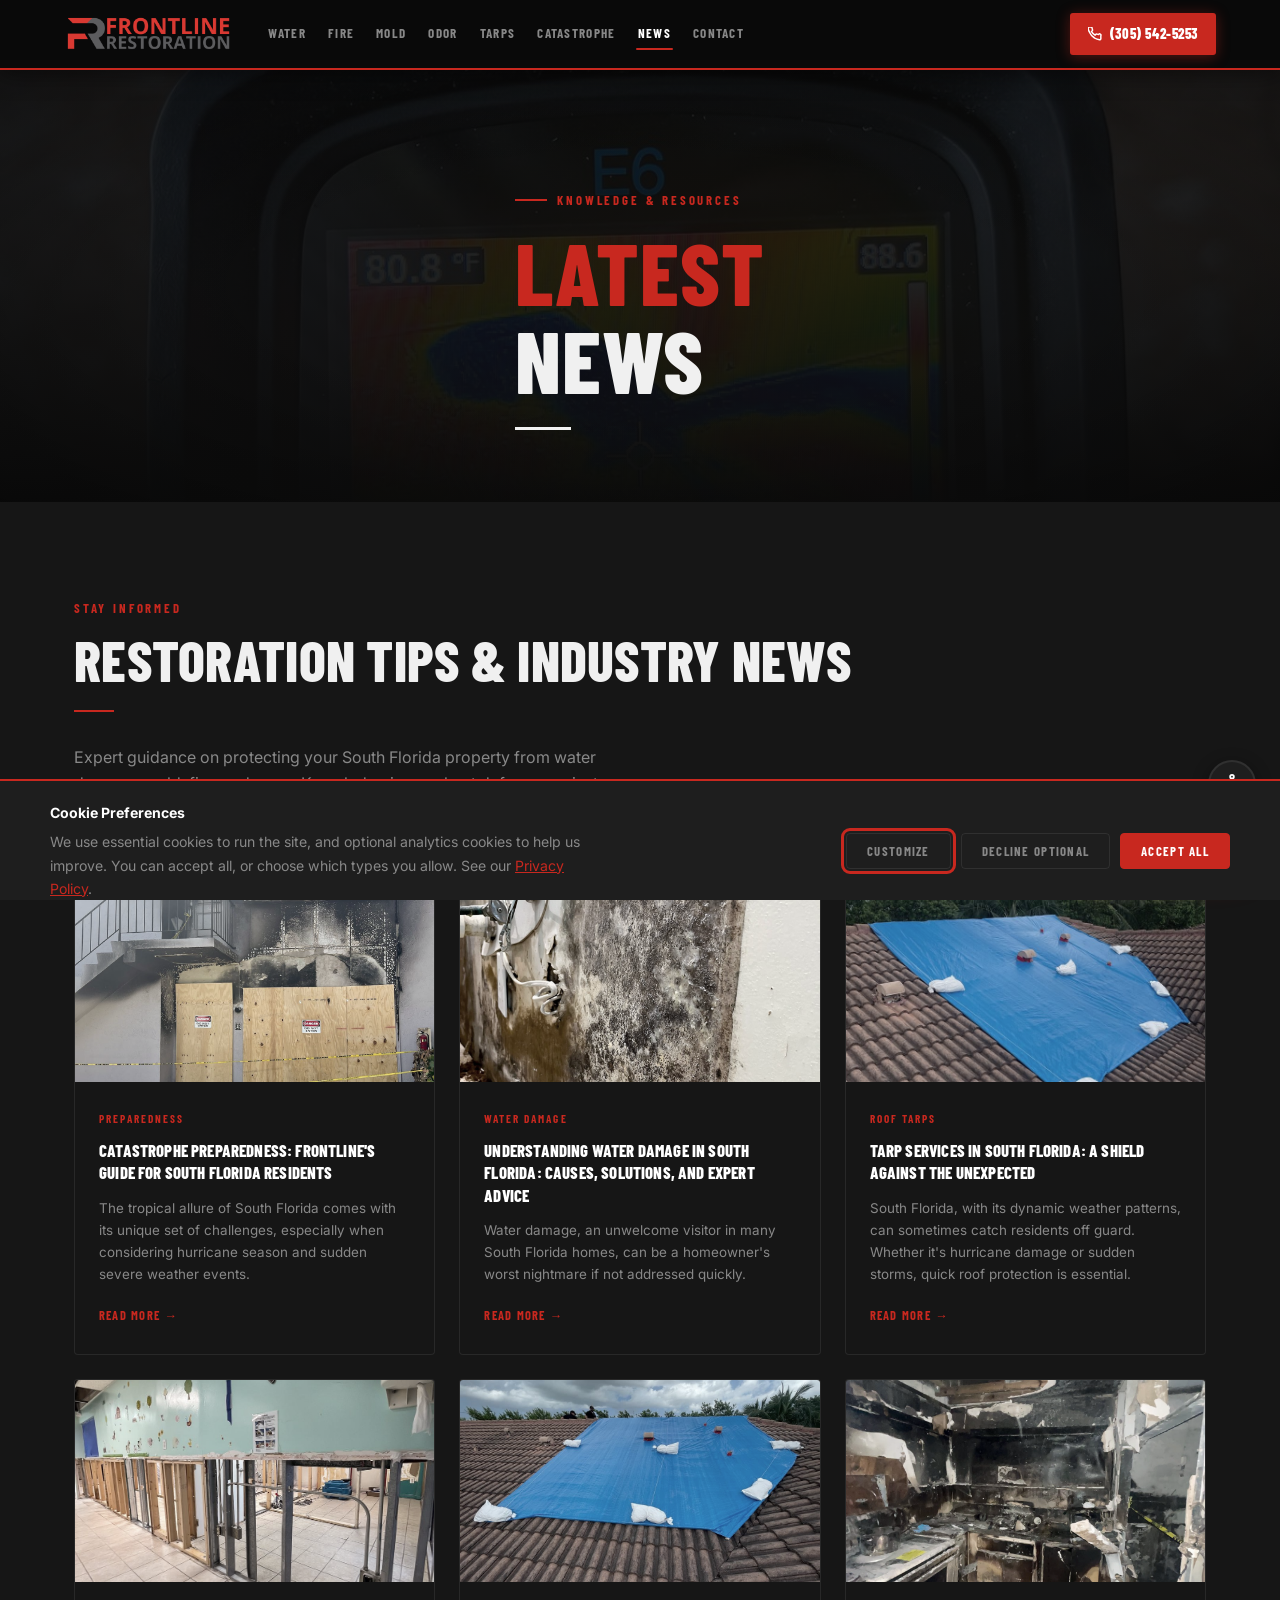
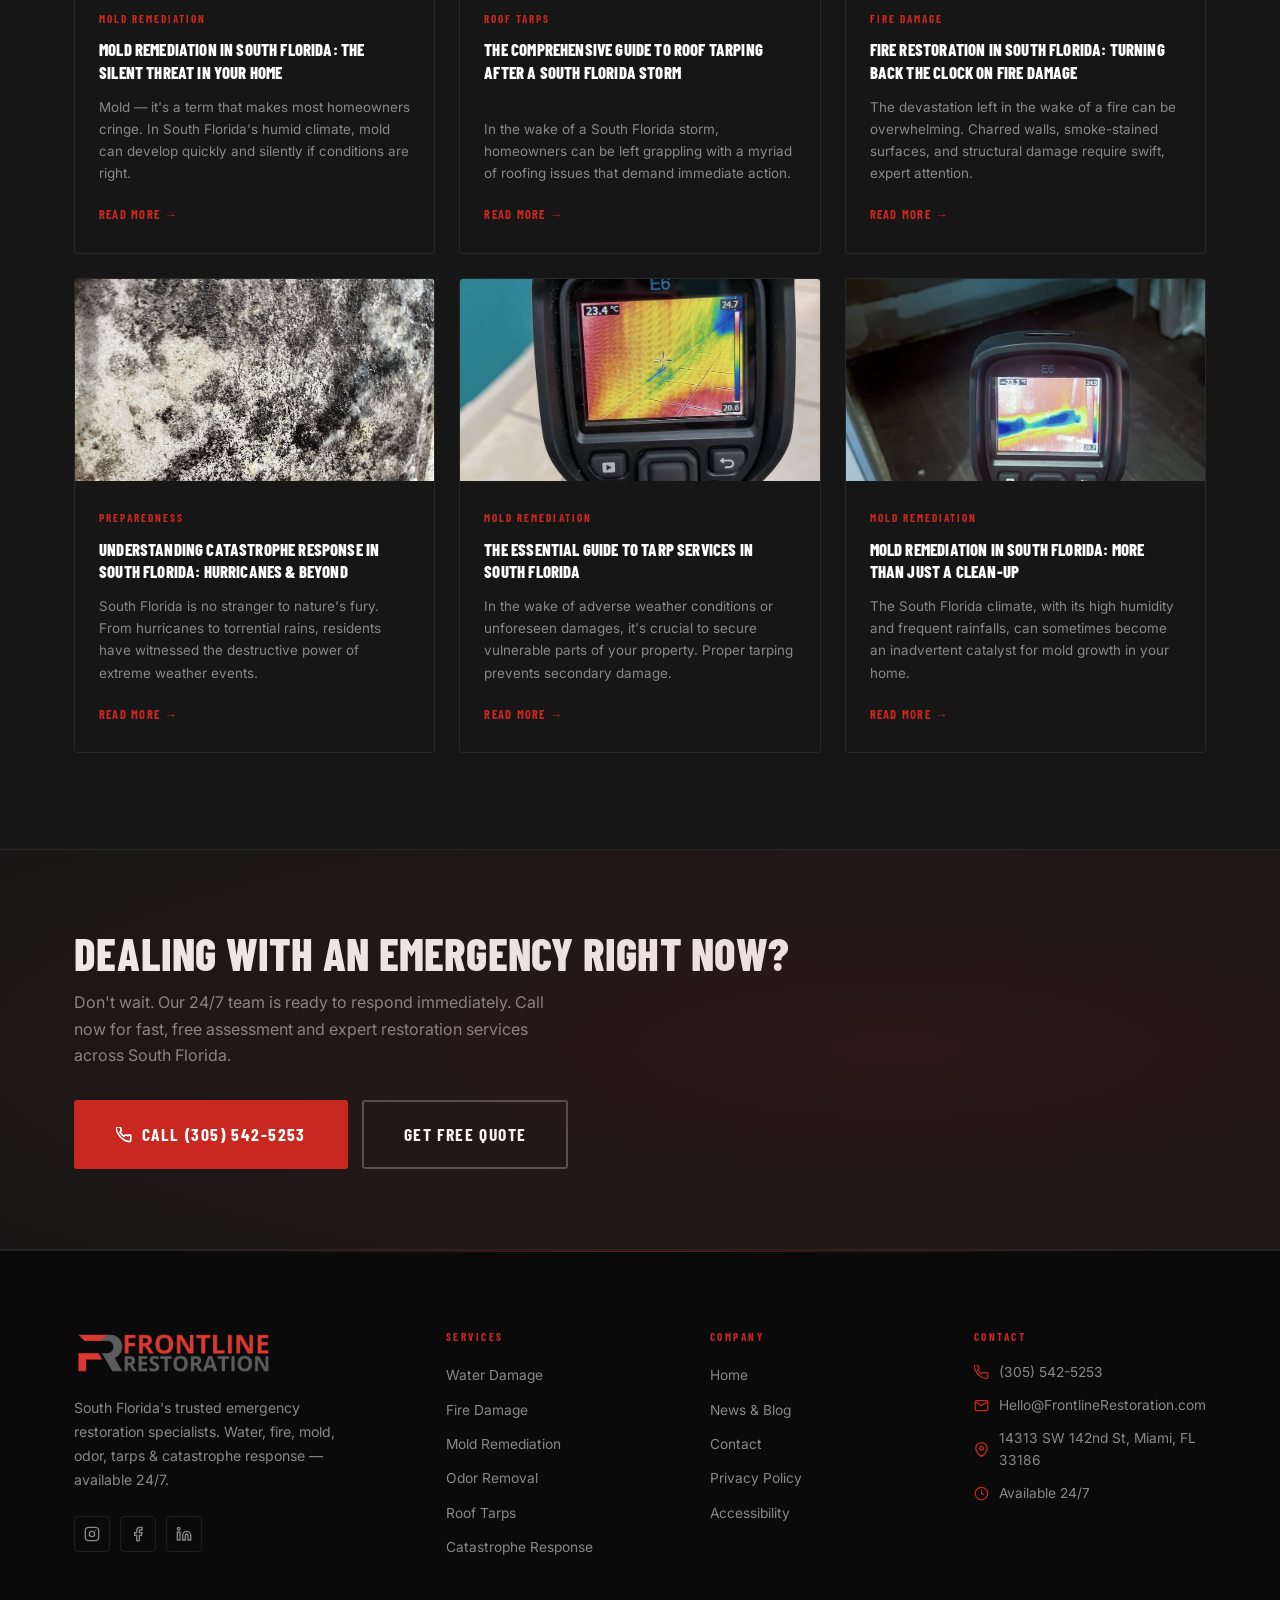
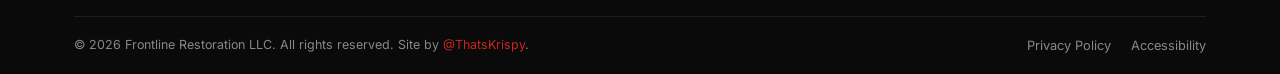
<file: news.html>
<!DOCTYPE html>
<html lang="en">
<head>
  <meta charset="UTF-8"><meta name="viewport" content="width=device-width, initial-scale=1.0">
  <title>News & Resources | Frontline Restoration — South Florida</title>
  <meta name="description" content="Stay informed with Frontline Restoration's latest news, tips, and guides on water damage, mold, fire restoration, and emergency preparedness in South Florida.">
  <link rel="canonical" href="https://frontlinerestoration.com/news.html">
  <link rel="icon" type="image/png" sizes="32x32" href="images/favicon-32.png">
  <link rel="apple-touch-icon" href="images/favicon-180.png">
    <link rel="preconnect" href="https://fonts.googleapis.com">
  <link rel="preconnect" href="https://fonts.gstatic.com" crossorigin>
  <link rel="stylesheet" href="css/style.css?v=6">
</head>
<body>
<div id="site-header-inject"></div>
<main id="main-content">

  <section class="page-hero" aria-label="Latest News">
    <div class="page-hero__media" aria-hidden="true">
      <img src="images/Frontline_Restoration_32.jpg" alt="" class="page-hero__img" loading="eager" fetchpriority="high" width="1476" height="1181">
    </div>
    <div class="page-hero__overlay" aria-hidden="true"></div>
    <div class="container">
      <div class="page-hero__content">
        <span class="hero__sup">Knowledge & Resources</span>
        <h1><span>Latest</span>News</h1>
        <div class="page-hero__rule"></div>
      </div>
    </div>
  </section>

  <section class="section section--card" aria-labelledby="news-heading">
    <div class="container">
      <span class="eyebrow">Stay Informed</span>
      <h2 id="news-heading">Restoration Tips & Industry News</h2>
      <div class="divider"></div>
      <p style="color: var(--text-muted); margin-bottom: 56px; max-width: 58ch;">Expert guidance on protecting your South Florida property from water damage, mold, fire, and more. Knowledge is your best defense against disaster.</p>

      <div class="news-grid">

        <article class="news-card">
          <div class="news-card__img"><img src="images/Frontline_Restoration_37.jpg" alt="Fire-damaged building exterior — boarded up after fire emergency" loading="lazy" width="1476" height="1181"></div>
          <div class="news-card__body">
            <span class="news-card__cat">Preparedness</span>
            <h3>Catastrophe Preparedness: Frontline's Guide for South Florida Residents</h3>
            <p>The tropical allure of South Florida comes with its unique set of challenges, especially when considering hurricane season and sudden severe weather events.</p>
            <a href="#" class="news-card__read" aria-label="Read Catastrophe Preparedness guide">Read More →</a>
          </div>
        </article>

        <article class="news-card">
          <div class="news-card__img"><img src="images/Frontline_Restoration_64.jpg" alt="Thermal camera detecting water damage" loading="lazy" width="1476" height="1181"></div>
          <div class="news-card__body">
            <span class="news-card__cat">Water Damage</span>
            <h3>Understanding Water Damage in South Florida: Causes, Solutions, and Expert Advice</h3>
            <p>Water damage, an unwelcome visitor in many South Florida homes, can be a homeowner's worst nightmare if not addressed quickly.</p>
            <a href="#" class="news-card__read" aria-label="Read water damage guide">Read More →</a>
          </div>
        </article>

        <article class="news-card">
          <div class="news-card__img"><img src="images/frontline_restoration6.jpg" alt="Blue roof tarp installed after South Florida storm" loading="lazy" width="2458" height="1966"></div>
          <div class="news-card__body">
            <span class="news-card__cat">Roof Tarps</span>
            <h3>Tarp Services in South Florida: A Shield Against the Unexpected</h3>
            <p>South Florida, with its dynamic weather patterns, can sometimes catch residents off guard. Whether it's hurricane damage or sudden storms, quick roof protection is essential.</p>
            <a href="#" class="news-card__read" aria-label="Read tarp services guide">Read More →</a>
          </div>
        </article>

        <article class="news-card">
          <div class="news-card__img"><img src="images/Frontline_Restoration_132.jpg" alt="Mold growth on walls" loading="lazy" width="1476" height="1845"></div>
          <div class="news-card__body">
            <span class="news-card__cat">Mold Remediation</span>
            <h3>Mold Remediation in South Florida: The Silent Threat in Your Home</h3>
            <p>Mold — it's a term that makes most homeowners cringe. In South Florida's humid climate, mold can develop quickly and silently if conditions are right.</p>
            <a href="#" class="news-card__read" aria-label="Read mold remediation guide">Read More →</a>
          </div>
        </article>

        <article class="news-card">
          <div class="news-card__img"><img src="images/frontline_restoration2.jpg" alt="Frontline Restoration crew installing blue roof tarp" loading="lazy" width="1476" height="1845"></div>
          <div class="news-card__body">
            <span class="news-card__cat">Roof Tarps</span>
            <h3>The Comprehensive Guide to Roof Tarping After a South Florida Storm</h3>
            <p>In the wake of a South Florida storm, homeowners can be left grappling with a myriad of roofing issues that demand immediate action.</p>
            <a href="#" class="news-card__read" aria-label="Read roof tarping guide">Read More →</a>
          </div>
        </article>

        <article class="news-card">
          <div class="news-card__img"><img src="images/Frontline_Restoration_50.jpg" alt="Fire damage inside kitchen — soot and structural damage" loading="lazy" width="1476" height="1845"></div>
          <div class="news-card__body">
            <span class="news-card__cat">Fire Damage</span>
            <h3>Fire Restoration in South Florida: Turning Back the Clock on Fire Damage</h3>
            <p>The devastation left in the wake of a fire can be overwhelming. Charred walls, smoke-stained surfaces, and structural damage require swift, expert attention.</p>
            <a href="#" class="news-card__read" aria-label="Read fire restoration guide">Read More →</a>
          </div>
        </article>

        <article class="news-card">
          <div class="news-card__img"><img src="images/Frontline_Restoration_62.jpg" alt="Emergency restoration team" loading="lazy" width="1476" height="1181"></div>
          <div class="news-card__body">
            <span class="news-card__cat">Preparedness</span>
            <h3>Understanding Catastrophe Response in South Florida: Hurricanes & Beyond</h3>
            <p>South Florida is no stranger to nature's fury. From hurricanes to torrential rains, residents have witnessed the destructive power of extreme weather events.</p>
            <a href="#" class="news-card__read" aria-label="Read catastrophe response guide">Read More →</a>
          </div>
        </article>

        <article class="news-card">
          <div class="news-card__img"><img src="images/Frontline_Restoration_142.jpg" alt="Mold remediation specialist at work" loading="lazy" width="1476" height="1845"></div>
          <div class="news-card__body">
            <span class="news-card__cat">Mold Remediation</span>
            <h3>The Essential Guide to Tarp Services in South Florida</h3>
            <p>In the wake of adverse weather conditions or unforeseen damages, it's crucial to secure vulnerable parts of your property. Proper tarping prevents secondary damage.</p>
            <a href="#" class="news-card__read" aria-label="Read tarp services essential guide">Read More →</a>
          </div>
        </article>

        <article class="news-card">
          <div class="news-card__img"><img src="images/Frontline_Restoration_164.jpg" alt="Mold damage and remediation" loading="lazy" width="1476" height="1845"></div>
          <div class="news-card__body">
            <span class="news-card__cat">Mold Remediation</span>
            <h3>Mold Remediation in South Florida: More Than Just a Clean-Up</h3>
            <p>The South Florida climate, with its high humidity and frequent rainfalls, can sometimes become an inadvertent catalyst for mold growth in your home.</p>
            <a href="#" class="news-card__read" aria-label="Read advanced mold remediation guide">Read More →</a>
          </div>
        </article>

      </div>
    </div>
  </section>

  <!-- CTA -->
  <section class="cta-band" aria-labelledby="news-cta-heading">
    <div class="container">
      <div class="cta-band__inner">
        <div class="cta-band__text">
          <h2 id="news-cta-heading">Dealing with an Emergency Right Now?</h2>
          <p>Don't wait. Our 24/7 team is ready to respond immediately. Call now for fast, free assessment and expert restoration services across South Florida.</p>
        </div>
        <div class="cta-band__actions">
          <a href="tel:3055425253" class="btn btn--primary btn--lg">
            <svg width="16" height="16" viewBox="0 0 24 24" fill="none" stroke="currentColor" stroke-width="2.5" aria-hidden="true"><path d="M22 16.92v3a2 2 0 01-2.18 2 19.79 19.79 0 01-8.63-3.07A19.5 19.5 0 013.07 9.8a19.79 19.79 0 01-3.07-8.67A2 2 0 012 0h3a2 2 0 012 1.72c.127.96.361 1.903.7 2.81a2 2 0 01-.45 2.11L6.09 7.91a16 16 0 006 6l1.27-1.27a2 2 0 012.11-.45c.907.339 1.85.573 2.81.7A2 2 0 0122 14.92v2z"/></svg>
            Call (305) 542-5253
          </a>
          <a href="contact.html" class="btn btn--outline btn--lg">Get Free Quote</a>
        </div>
      </div>
    </div>
  </section>

</main>
<div id="site-footer-inject"></div>
<script src="js/components.js?v=6"></script>
<script src="js/ada.js?v=6"></script>
</body>
</html>
</file>
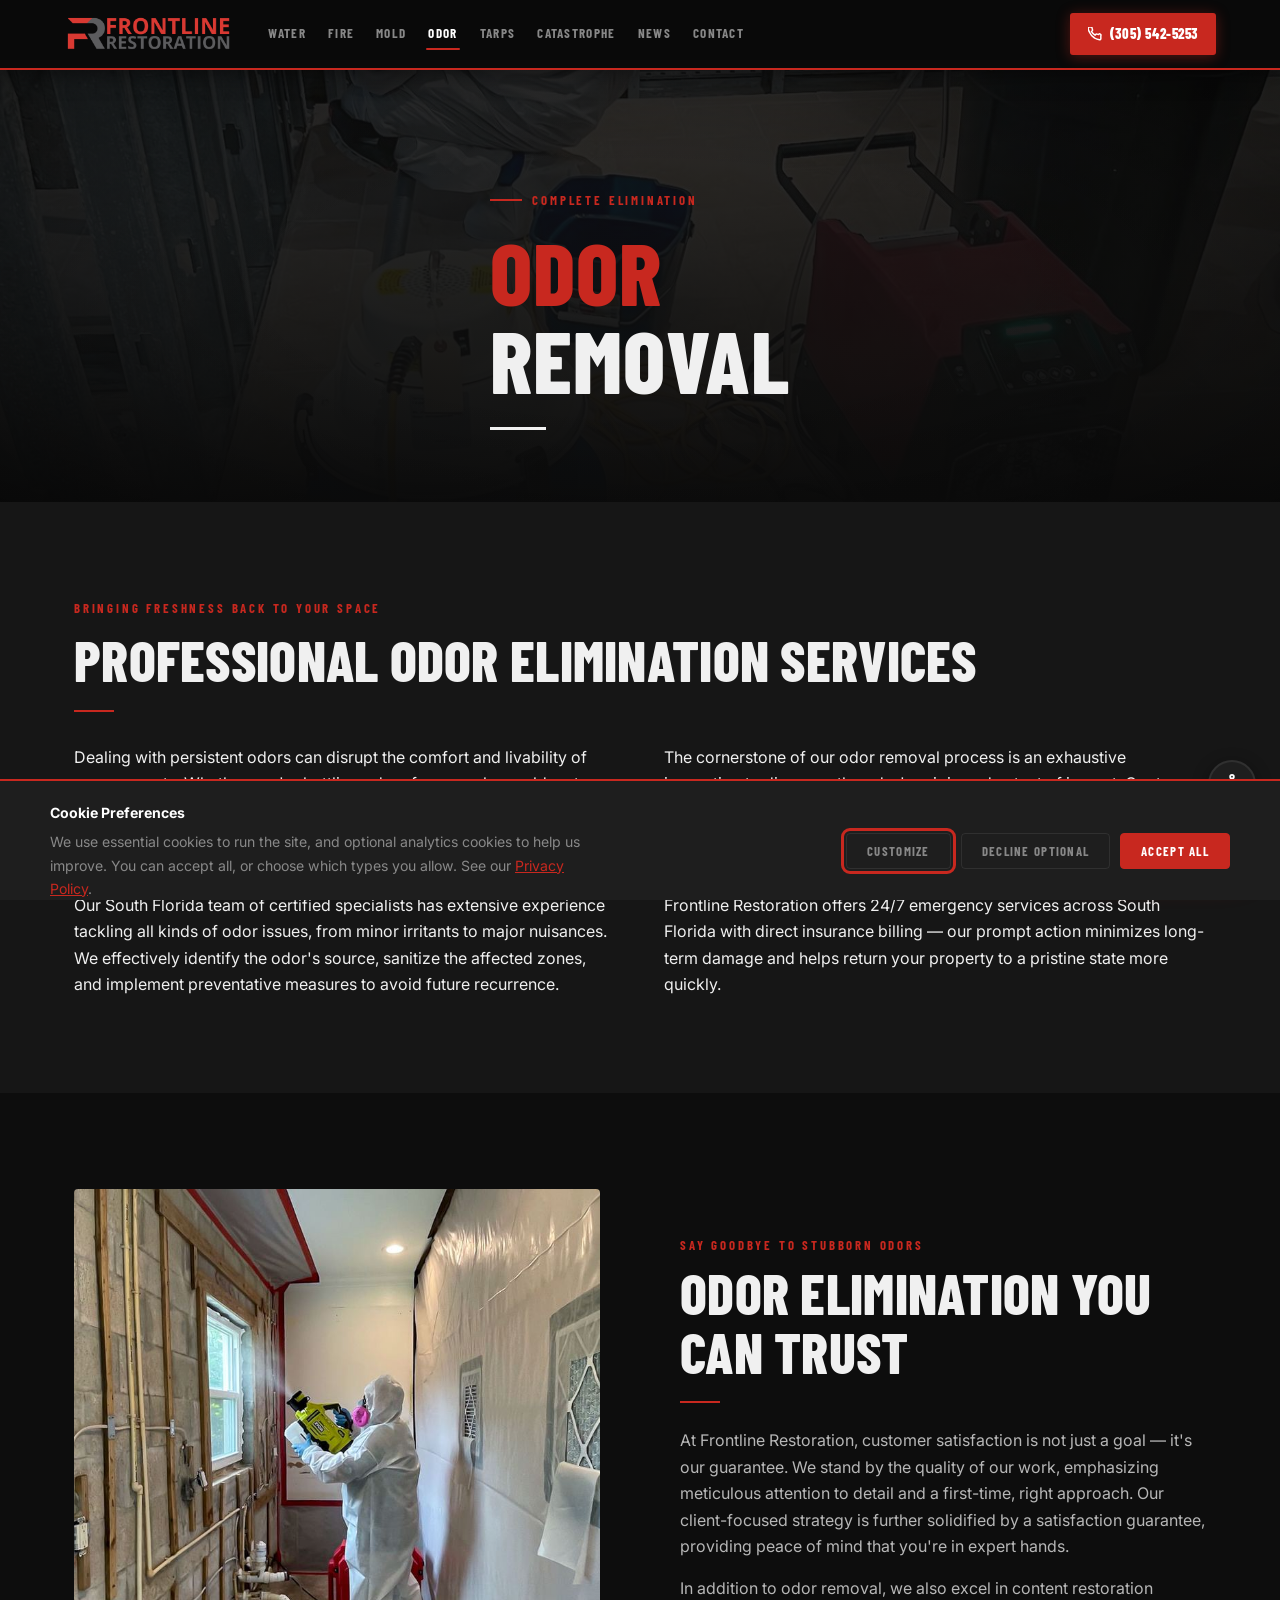
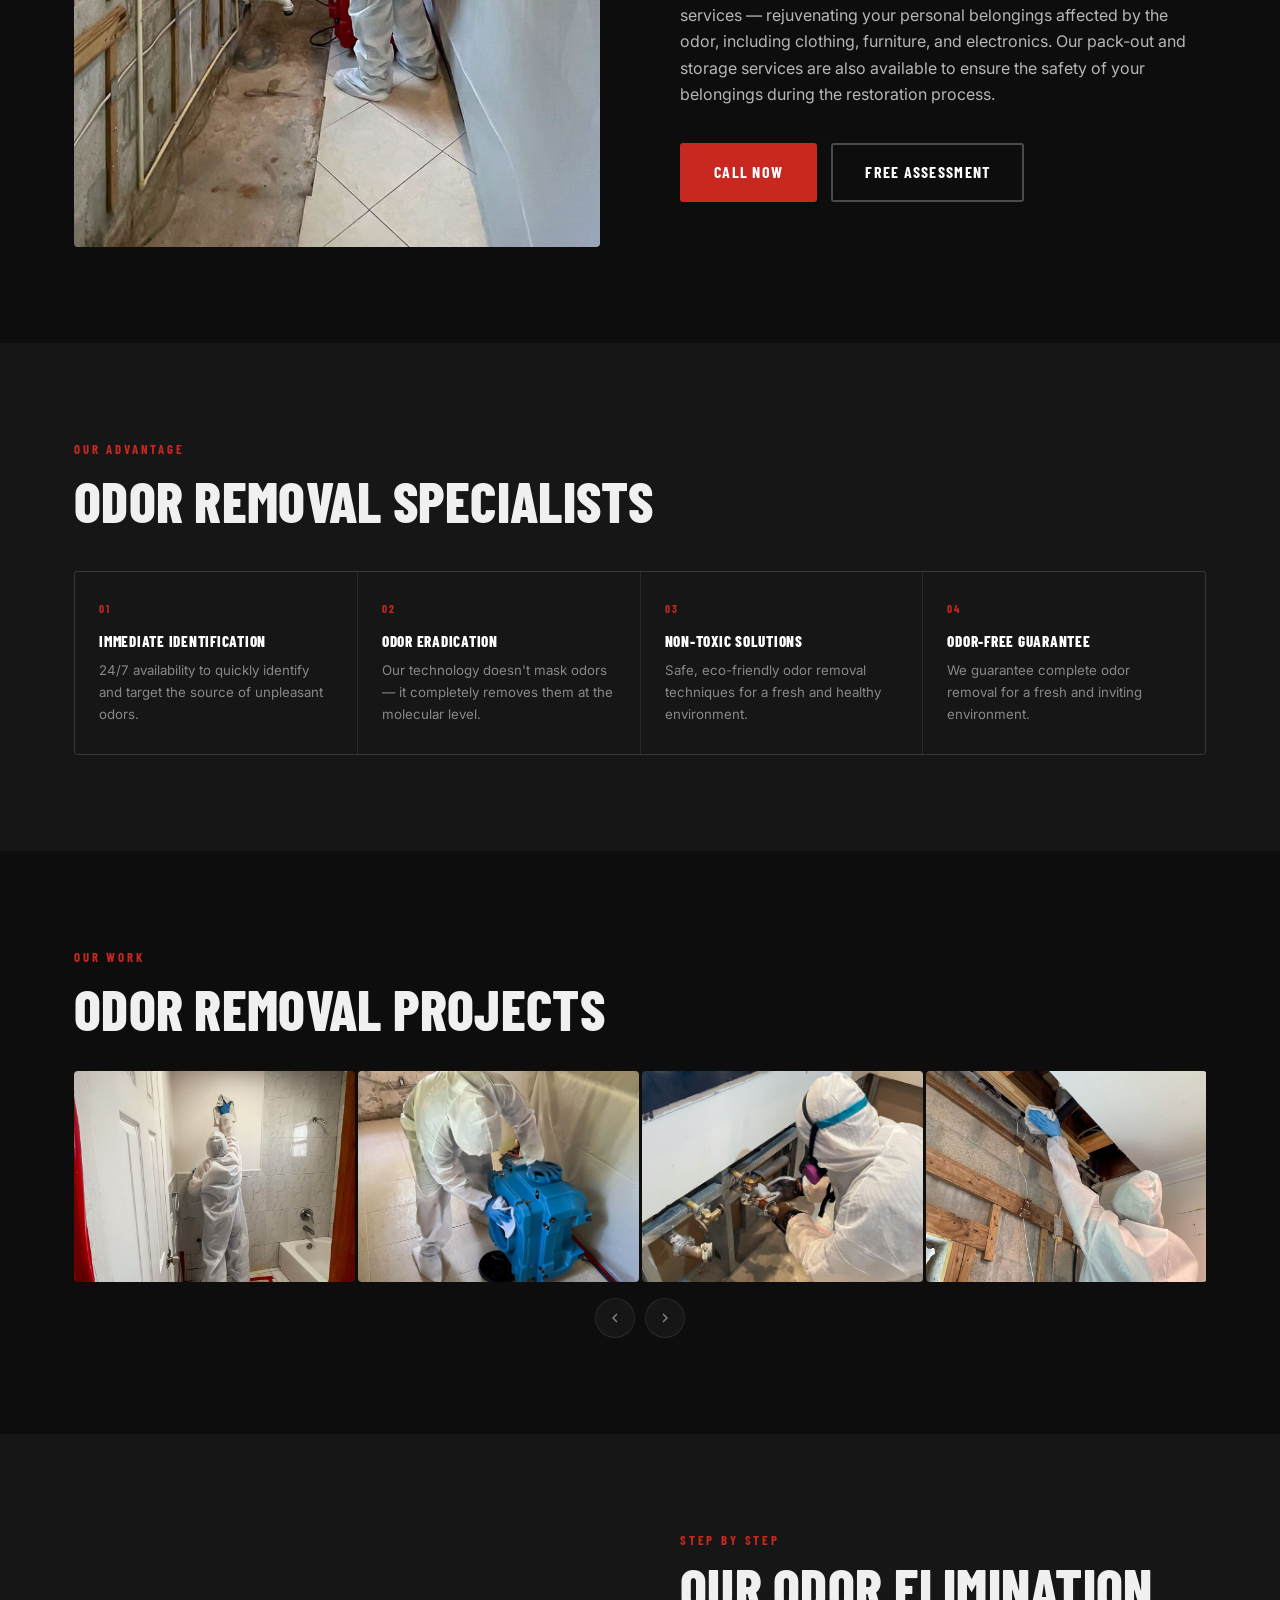
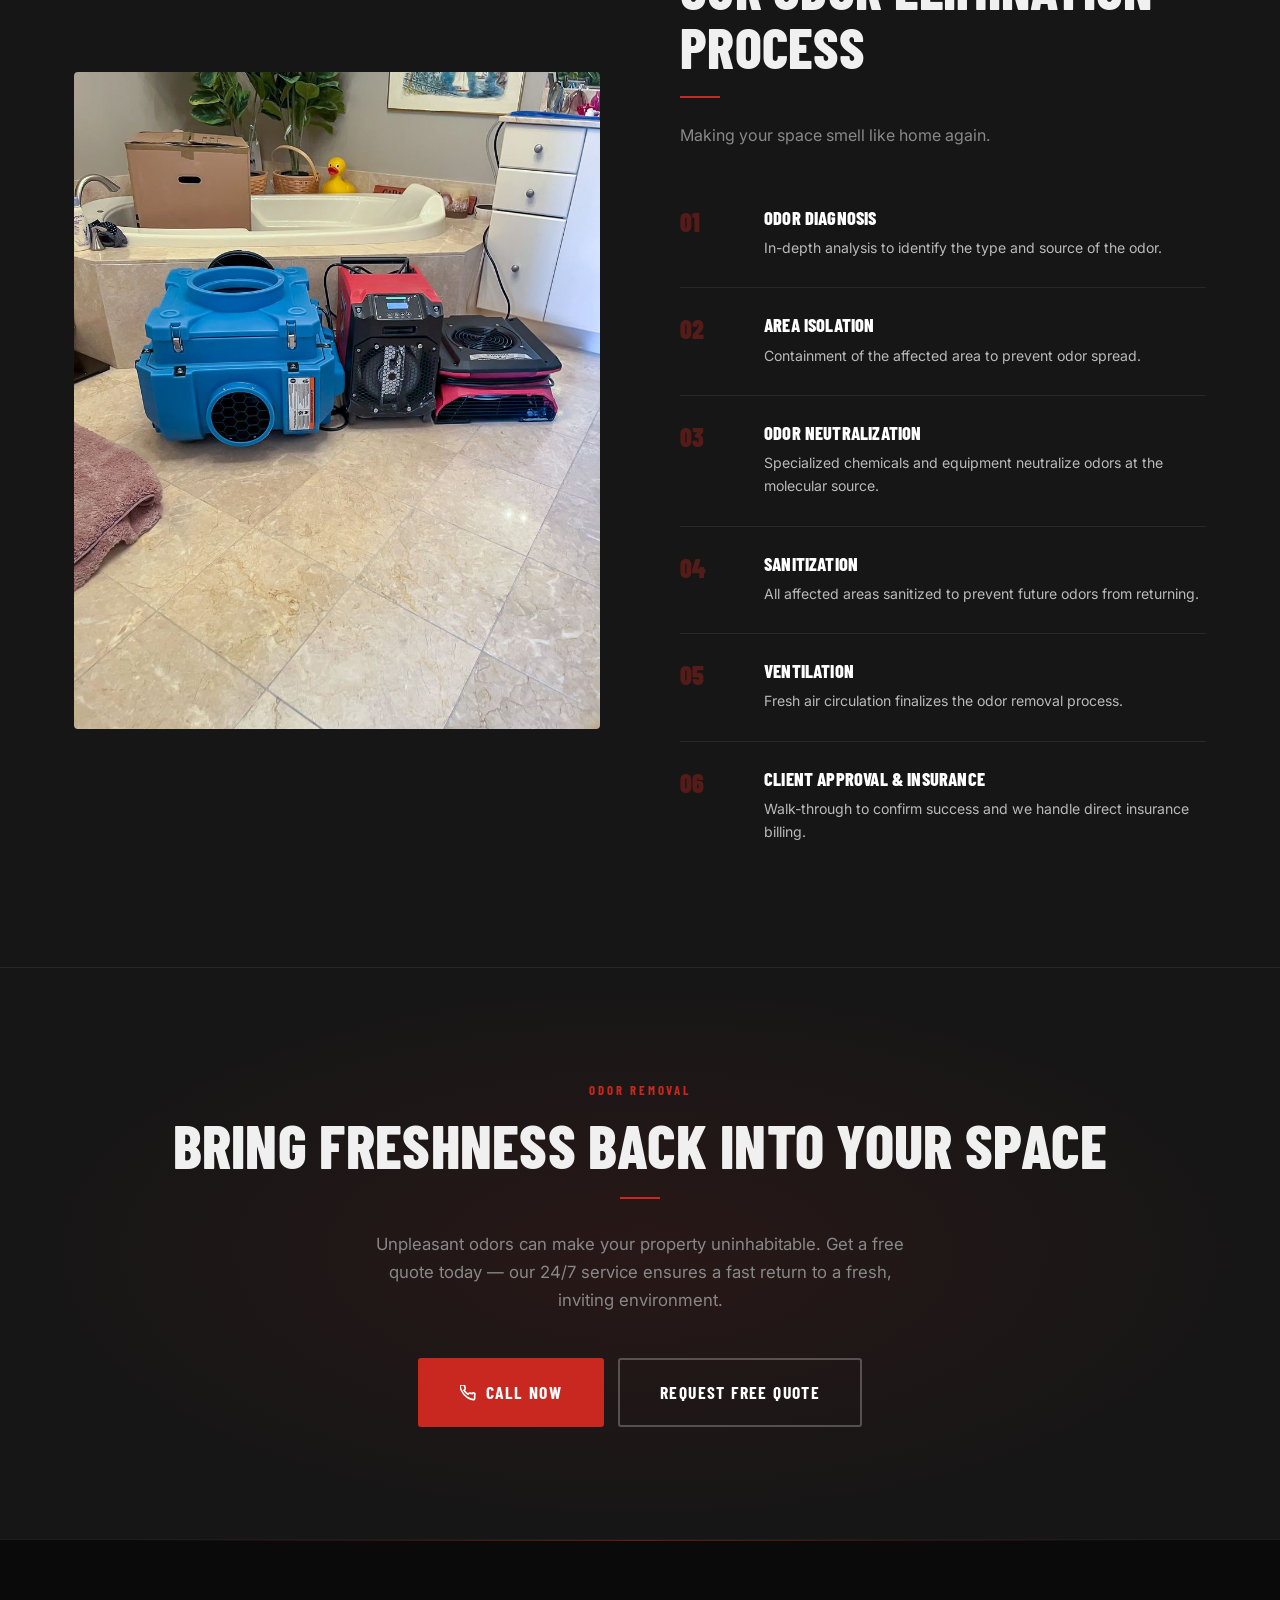
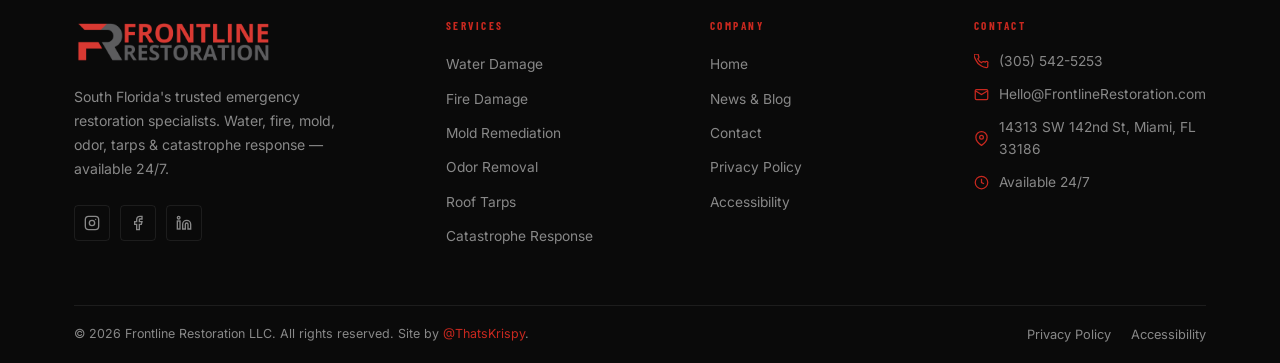
<file: odor-removal.html>
<!DOCTYPE html>
<html lang="en">
<head>
  <meta charset="UTF-8"><meta name="viewport" content="width=device-width, initial-scale=1.0">
  <title>Odor Removal Services | Frontline Restoration — Miami, FL</title>
  <meta name="description" content="Professional odor removal in South Florida. Complete elimination of smoke, mold, pet, and water damage odors. Eco-friendly solutions. 24/7. Call (305) 542-5253.">
  <link rel="canonical" href="https://frontlinerestoration.com/odor-removal.html">
  <link rel="icon" type="image/png" sizes="32x32" href="images/favicon-32.png">
  <link rel="apple-touch-icon" href="images/favicon-180.png">
    <link rel="preconnect" href="https://fonts.googleapis.com">
  <link rel="preconnect" href="https://fonts.gstatic.com" crossorigin>
  <link rel="stylesheet" href="css/style.css?v=6">
</head>
<body>
<div id="site-header-inject"></div>
<main id="main-content">

  <!-- HERO: White PPE tech with blue vacuum and red dehumidifier -->
  <section class="page-hero" aria-label="Odor Removal">
    <div class="page-hero__media" aria-hidden="true">
      <img src="images/Frontline_Restoration_69.jpg" alt="" class="page-hero__img" loading="eager" fetchpriority="high" width="1476" height="1181">
    </div>
    <div class="page-hero__overlay" aria-hidden="true"></div>
    <div class="container">
      <div class="page-hero__content">
        <span class="hero__sup">Complete Elimination</span>
        <h1><span>Odor</span>Removal</h1>
        <div class="page-hero__rule"></div>
      </div>
    </div>
  </section>

  <section class="section section--card" aria-labelledby="odor-intro-heading">
    <div class="container">
      <span class="eyebrow">Bringing Freshness Back to Your Space</span>
      <h2 id="odor-intro-heading">Professional Odor Elimination Services</h2>
      <div class="divider"></div>
      <div style="display:grid;grid-template-columns:1fr 1fr;gap:48px;">
        <div>
          <p>Dealing with persistent odors can disrupt the comfort and livability of your property. Whether you're battling odors from smoke, mold, pet urine, or water damage, Frontline Restoration is your trusted partner for odor removal services in South Florida. Our comprehensive solutions are designed to not only mask but completely eliminate unpleasant odors.</p>
          <p>Our South Florida team of certified specialists has extensive experience tackling all kinds of odor issues, from minor irritants to major nuisances. We effectively identify the odor's source, sanitize the affected zones, and implement preventative measures to avoid future recurrence.</p>
        </div>
        <div>
          <p>The cornerstone of our odor removal process is an exhaustive inspection to diagnose the odor's origin and extent of impact. Our team then employs specialized equipment to remove odors from all affected surfaces, including walls, floors, and furniture. Where necessary, we repair leaks or dispose of contaminated materials.</p>
          <p>Frontline Restoration offers 24/7 emergency services across South Florida with direct insurance billing — our prompt action minimizes long-term damage and helps return your property to a pristine state more quickly.</p>
        </div>
      </div>
    </div>
  </section>

  <!-- TEXT + IMAGE: PPE tech spraying with yellow sprayer -->
  <section class="section section--dark" aria-labelledby="odor-service-heading">
    <div class="container">
      <div class="text-image">
        <div class="text-image__image">
          <img src="images/Frontline_Restoration_302.jpg" alt="PPE-suited specialist applying odor neutralization treatment with electric sprayer inside containment zone" loading="lazy" width="1476" height="1181">
        </div>
        <div class="text-image__body">
          <span class="eyebrow">Say Goodbye to Stubborn Odors</span>
          <h2 id="odor-service-heading">Odor Elimination You Can Trust</h2>
          <div class="divider"></div>
          <p>At Frontline Restoration, customer satisfaction is not just a goal — it's our guarantee. We stand by the quality of our work, emphasizing meticulous attention to detail and a first-time, right approach. Our client-focused strategy is further solidified by a satisfaction guarantee, providing peace of mind that you're in expert hands.</p>
          <p>In addition to odor removal, we also excel in content restoration services — rejuvenating your personal belongings affected by the odor, including clothing, furniture, and electronics. Our pack-out and storage services are also available to ensure the safety of your belongings during the restoration process.</p>
          <div style="margin-top:36px;display:flex;gap:14px;flex-wrap:wrap;">
            <a href="tel:3055425253" class="btn btn--primary">Call Now</a>
            <a href="contact.html" class="btn btn--outline">Free Assessment</a>
          </div>
        </div>
      </div>
    </div>
  </section>

  <section class="section section--card" aria-labelledby="odor-features-heading">
    <div class="container">
      <span class="eyebrow">Our Advantage</span>
      <h2 id="odor-features-heading" style="margin-bottom:40px;">Odor Removal Specialists</h2>
      <div class="feature-grid">
        <div class="feature-card"><span class="feature-card__num">01</span><h4>Immediate Identification</h4><p>24/7 availability to quickly identify and target the source of unpleasant odors.</p></div>
        <div class="feature-card"><span class="feature-card__num">02</span><h4>Odor Eradication</h4><p>Our technology doesn't mask odors — it completely removes them at the molecular level.</p></div>
        <div class="feature-card"><span class="feature-card__num">03</span><h4>Non-Toxic Solutions</h4><p>Safe, eco-friendly odor removal techniques for a fresh and healthy environment.</p></div>
        <div class="feature-card"><span class="feature-card__num">04</span><h4>Odor-Free Guarantee</h4><p>We guarantee complete odor removal for a fresh and inviting environment.</p></div>
      </div>
    </div>
  </section>

  <!-- GALLERY: White PPE hazmat workers -->
  <section class="section section--dark" aria-labelledby="odor-gallery-heading">
    <div class="container">
      <span class="eyebrow">Our Work</span>
      <h2 id="odor-gallery-heading" style="margin-bottom:32px;">Odor Removal Projects</h2>
      <div class="photo-slider">
        <div class="photo-slider__track">
          <div class="photo-slider__slide"><img src="images/Frontline_Restoration_179.jpg" alt="PPE-suited technician treating bathroom tiles for odor elimination" loading="lazy" width="1476" height="1845"></div>
          <div class="photo-slider__slide"><img src="images/Frontline_Restoration_255.jpg" alt="White-suited specialist positioning blue air mover during odor treatment" loading="lazy" width="1476" height="1181"></div>
          <div class="photo-slider__slide"><img src="images/Frontline_Restoration_100.jpg" alt="PPE technician with respirator working on pipe repair during odor remediation" loading="lazy" width="1476" height="1181"></div>
          <div class="photo-slider__slide"><img src="images/Frontline_Restoration_152.jpg" alt="White-suited specialist reaching into ceiling space during remediation" loading="lazy" width="1476" height="1845"></div>
          <div class="photo-slider__slide"><img src="images/Frontline_Restoration_153.jpg" alt="PPE technician cleaning wall trim with blue gloves" loading="lazy" width="1476" height="1845"></div>
          <div class="photo-slider__slide"><img src="images/Frontline_Restoration_104.jpg" alt="White-gloved hands operating oscillating tool on wall during treatment" loading="lazy" width="1476" height="1181"></div>
        </div>
      </div>
      <div class="slider-controls">
        <button class="slider-btn slider-btn--prev" aria-label="Previous photos"><svg width="16" height="16" viewBox="0 0 24 24" fill="none" stroke="currentColor" stroke-width="2" aria-hidden="true"><polyline points="15 18 9 12 15 6"/></svg></button>
        <button class="slider-btn slider-btn--next" aria-label="Next photos"><svg width="16" height="16" viewBox="0 0 24 24" fill="none" stroke="currentColor" stroke-width="2" aria-hidden="true"><polyline points="9 18 15 12 9 6"/></svg></button>
      </div>
    </div>
  </section>

  <!-- PROCESS: Blue/red air scrubbers + movers in bathroom -->
  <section class="section section--card" aria-labelledby="odor-process-heading">
    <div class="container">
      <div class="text-image text-image--reverse">
        <div class="text-image__image">
          <img src="images/Frontline_Restoration_163.jpg" alt="Professional dehumidification equipment — blue air scrubber, red dehumidifier, and flat air mover deployed in bathroom" loading="lazy" width="1476" height="1845">
        </div>
        <div class="text-image__body">
          <span class="eyebrow">Step by Step</span>
          <h2 id="odor-process-heading">Our Odor Elimination Process</h2>
          <div class="divider"></div>
          <p style="color:var(--text-muted);margin-bottom:32px;">Making your space smell like home again.</p>
          <ol class="process-list" style="list-style:none;display:flex;flex-direction:column;gap:0;">
            <li class="process-step"><span class="process-step__num">01</span><div><h4>Odor Diagnosis</h4><p>In-depth analysis to identify the type and source of the odor.</p></div></li>
            <li class="process-step"><span class="process-step__num">02</span><div><h4>Area Isolation</h4><p>Containment of the affected area to prevent odor spread.</p></div></li>
            <li class="process-step"><span class="process-step__num">03</span><div><h4>Odor Neutralization</h4><p>Specialized chemicals and equipment neutralize odors at the molecular source.</p></div></li>
            <li class="process-step"><span class="process-step__num">04</span><div><h4>Sanitization</h4><p>All affected areas sanitized to prevent future odors from returning.</p></div></li>
            <li class="process-step"><span class="process-step__num">05</span><div><h4>Ventilation</h4><p>Fresh air circulation finalizes the odor removal process.</p></div></li>
            <li class="process-step"><span class="process-step__num">06</span><div><h4>Client Approval & Insurance</h4><p>Walk-through to confirm success and we handle direct insurance billing.</p></div></li>
          </ol>
        </div>
      </div>
    </div>
  </section>

  <section class="quote-cta" aria-labelledby="odor-cta-heading">
    <div class="container">
      <span class="eyebrow">Odor Removal</span>
      <h2 id="odor-cta-heading">Bring Freshness Back Into Your Space</h2>
      <div class="divider divider--center"></div>
      <p class="quote-cta__desc">Unpleasant odors can make your property uninhabitable. Get a free quote today — our 24/7 service ensures a fast return to a fresh, inviting environment.</p>
      <div class="quote-cta__actions">
        <a href="tel:3055425253" class="btn btn--primary btn--lg"><svg width="16" height="16" viewBox="0 0 24 24" fill="none" stroke="currentColor" stroke-width="2.5" aria-hidden="true"><path d="M22 16.92v3a2 2 0 01-2.18 2 19.79 19.79 0 01-8.63-3.07A19.5 19.5 0 013.07 9.8a19.79 19.79 0 01-3.07-8.67A2 2 0 012 0h3a2 2 0 012 1.72c.127.96.361 1.903.7 2.81a2 2 0 01-.45 2.11L6.09 7.91a16 16 0 006 6l1.27-1.27a2 2 0 012.11-.45c.907.339 1.85.573 2.81.7A2 2 0 0122 14.92v2z"/></svg>Call Now</a>
        <a href="contact.html" class="btn btn--outline btn--lg">Request Free Quote</a>
      </div>
    </div>
  </section>

</main>
<div id="site-footer-inject"></div>
<script src="js/components.js?v=6"></script>
<script src="js/ada.js?v=6"></script>
</body>
</html>
</file>
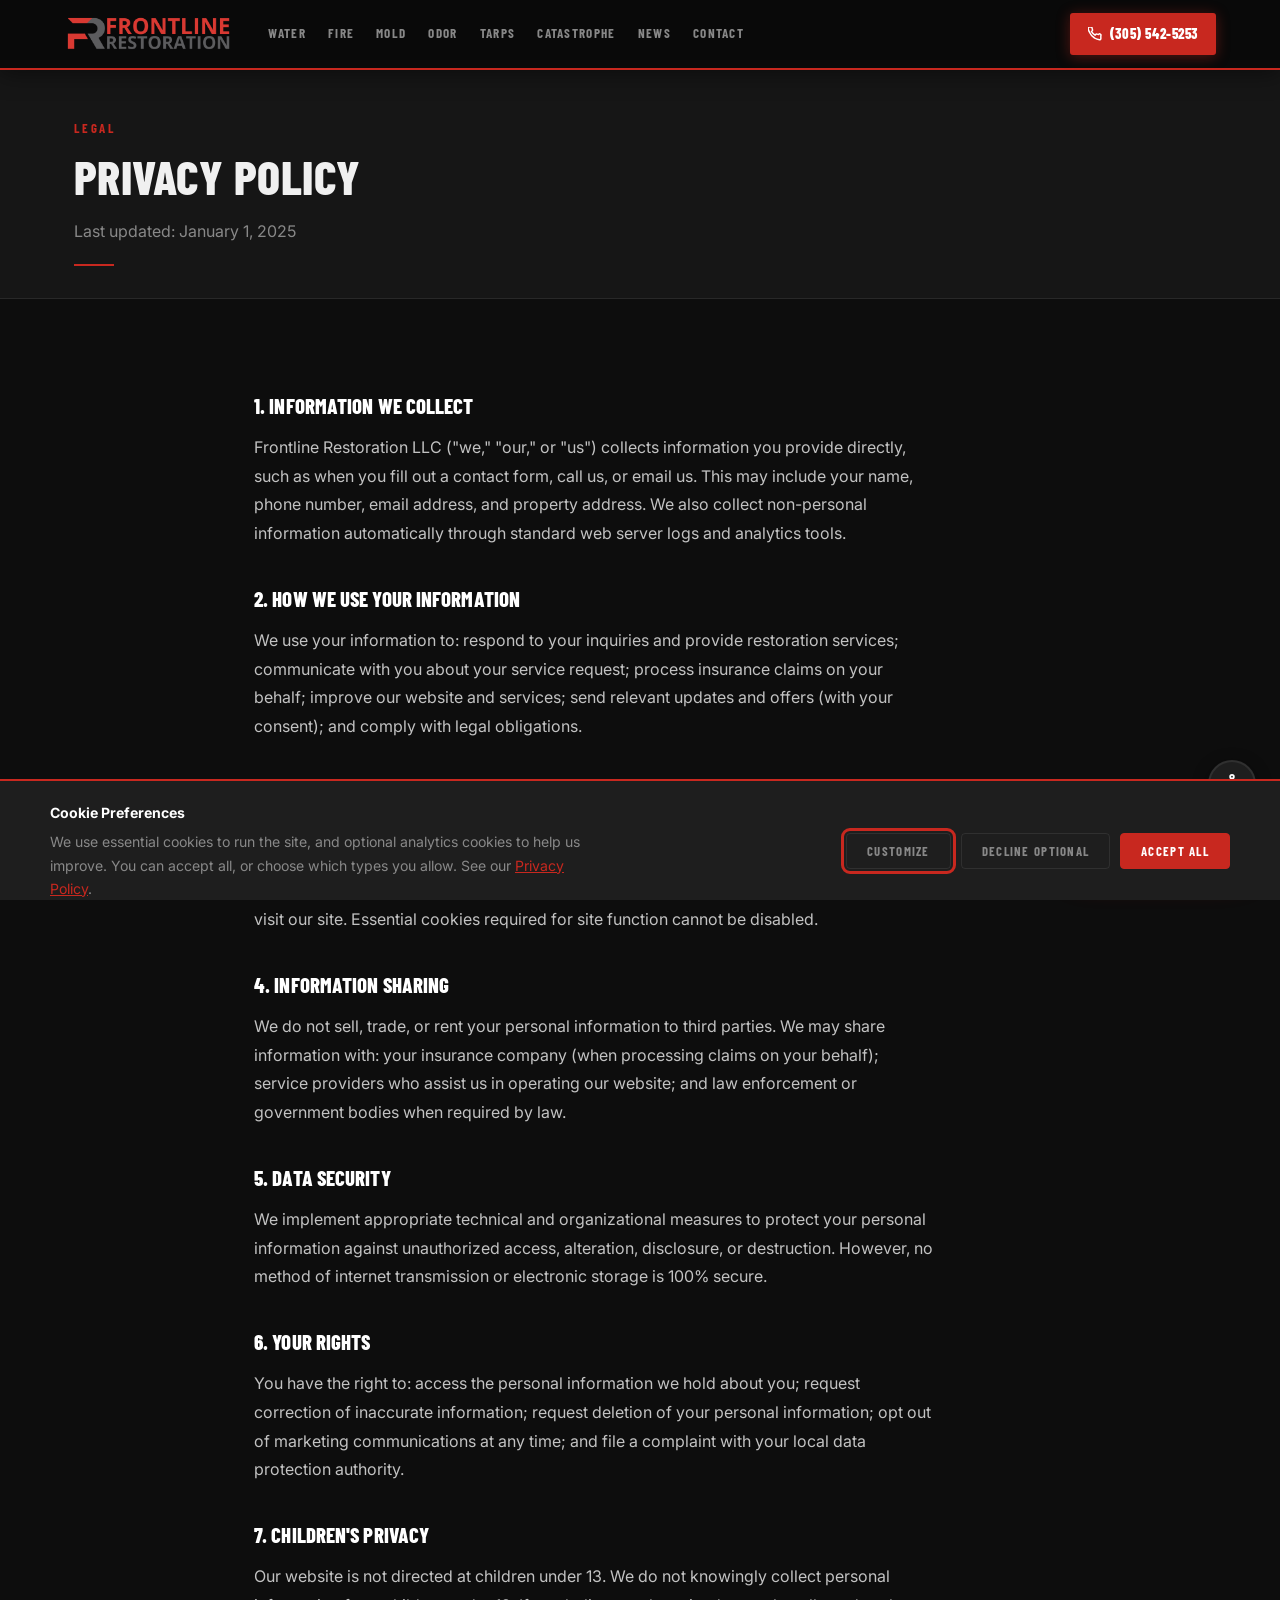
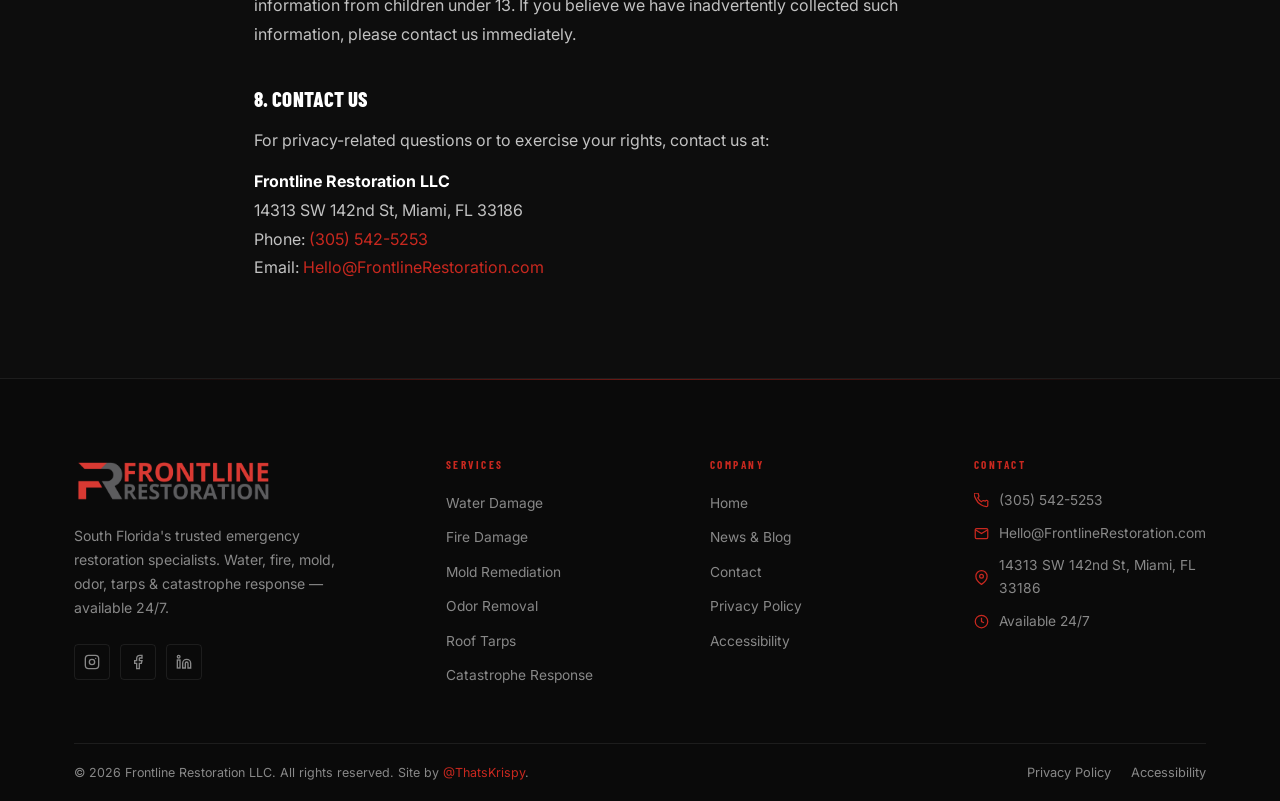
<file: privacy.html>
<!DOCTYPE html>
<html lang="en">
<head>
  <meta charset="UTF-8"><meta name="viewport" content="width=device-width, initial-scale=1.0">
  <title>Privacy Policy | Frontline Restoration</title>
  <meta name="description" content="Privacy Policy for Frontline Restoration LLC. How we collect, use, and protect your personal information.">
  <link rel="icon" type="image/png" sizes="32x32" href="images/favicon-32.png">
    <link rel="preconnect" href="https://fonts.googleapis.com">
  <link rel="preconnect" href="https://fonts.gstatic.com" crossorigin>
  <link rel="stylesheet" href="css/style.css?v=6">
</head>
<body>
<div id="site-header-inject"></div>
<main id="main-content">
  <div style="background: var(--bg-card); padding: 48px 0 0; border-bottom: 1px solid var(--border);">
    <div class="container">
      <span class="eyebrow">Legal</span>
      <h1 style="font-size: clamp(2rem, 5vw, 3rem); margin-bottom: 16px;">Privacy Policy</h1>
      <p style="color: var(--text-muted);">Last updated: January 1, 2025</p>
      <div class="divider"></div>
    </div>
  </div>
  <section class="section section--dark">
    <div class="container" style="max-width: 820px;">
      <div style="display: flex; flex-direction: column; gap: 40px; color: rgba(255,255,255,0.75); line-height: 1.8;">

        <div>
          <h2 style="font-size: 1.3rem; color: var(--white); margin-bottom: 16px;">1. Information We Collect</h2>
          <p>Frontline Restoration LLC ("we," "our," or "us") collects information you provide directly, such as when you fill out a contact form, call us, or email us. This may include your name, phone number, email address, and property address. We also collect non-personal information automatically through standard web server logs and analytics tools.</p>
        </div>

        <div>
          <h2 style="font-size: 1.3rem; color: var(--white); margin-bottom: 16px;">2. How We Use Your Information</h2>
          <p>We use your information to: respond to your inquiries and provide restoration services; communicate with you about your service request; process insurance claims on your behalf; improve our website and services; send relevant updates and offers (with your consent); and comply with legal obligations.</p>
        </div>

        <div>
          <h2 style="font-size: 1.3rem; color: var(--white); margin-bottom: 16px;">3. Cookies and Tracking</h2>
          <p>Our website uses cookies to improve your browsing experience and analyze site traffic. We use analytics cookies (such as Google Analytics) to understand how visitors interact with our site. You may decline non-essential cookies through the consent banner when you first visit our site. Essential cookies required for site function cannot be disabled.</p>
        </div>

        <div>
          <h2 style="font-size: 1.3rem; color: var(--white); margin-bottom: 16px;">4. Information Sharing</h2>
          <p>We do not sell, trade, or rent your personal information to third parties. We may share information with: your insurance company (when processing claims on your behalf); service providers who assist us in operating our website; and law enforcement or government bodies when required by law.</p>
        </div>

        <div>
          <h2 style="font-size: 1.3rem; color: var(--white); margin-bottom: 16px;">5. Data Security</h2>
          <p>We implement appropriate technical and organizational measures to protect your personal information against unauthorized access, alteration, disclosure, or destruction. However, no method of internet transmission or electronic storage is 100% secure.</p>
        </div>

        <div>
          <h2 style="font-size: 1.3rem; color: var(--white); margin-bottom: 16px;">6. Your Rights</h2>
          <p>You have the right to: access the personal information we hold about you; request correction of inaccurate information; request deletion of your personal information; opt out of marketing communications at any time; and file a complaint with your local data protection authority.</p>
        </div>

        <div>
          <h2 style="font-size: 1.3rem; color: var(--white); margin-bottom: 16px;">7. Children's Privacy</h2>
          <p>Our website is not directed at children under 13. We do not knowingly collect personal information from children under 13. If you believe we have inadvertently collected such information, please contact us immediately.</p>
        </div>

        <div>
          <h2 style="font-size: 1.3rem; color: var(--white); margin-bottom: 16px;">8. Contact Us</h2>
          <p>For privacy-related questions or to exercise your rights, contact us at:</p>
          <p style="margin-top: 12px;"><strong style="color: var(--white);">Frontline Restoration LLC</strong><br>14313 SW 142nd St, Miami, FL 33186<br>Phone: <a href="tel:3055425253" style="color: var(--red);">(305) 542-5253</a><br>Email: <a href="mailto:Hello@FrontlineRestoration.com" style="color: var(--red);">Hello@FrontlineRestoration.com</a></p>
        </div>

      </div>
    </div>
  </section>
</main>
<div id="site-footer-inject"></div>
<script src="js/components.js?v=6"></script>
<script src="js/ada.js?v=6"></script>
</body>
</html>
</file>
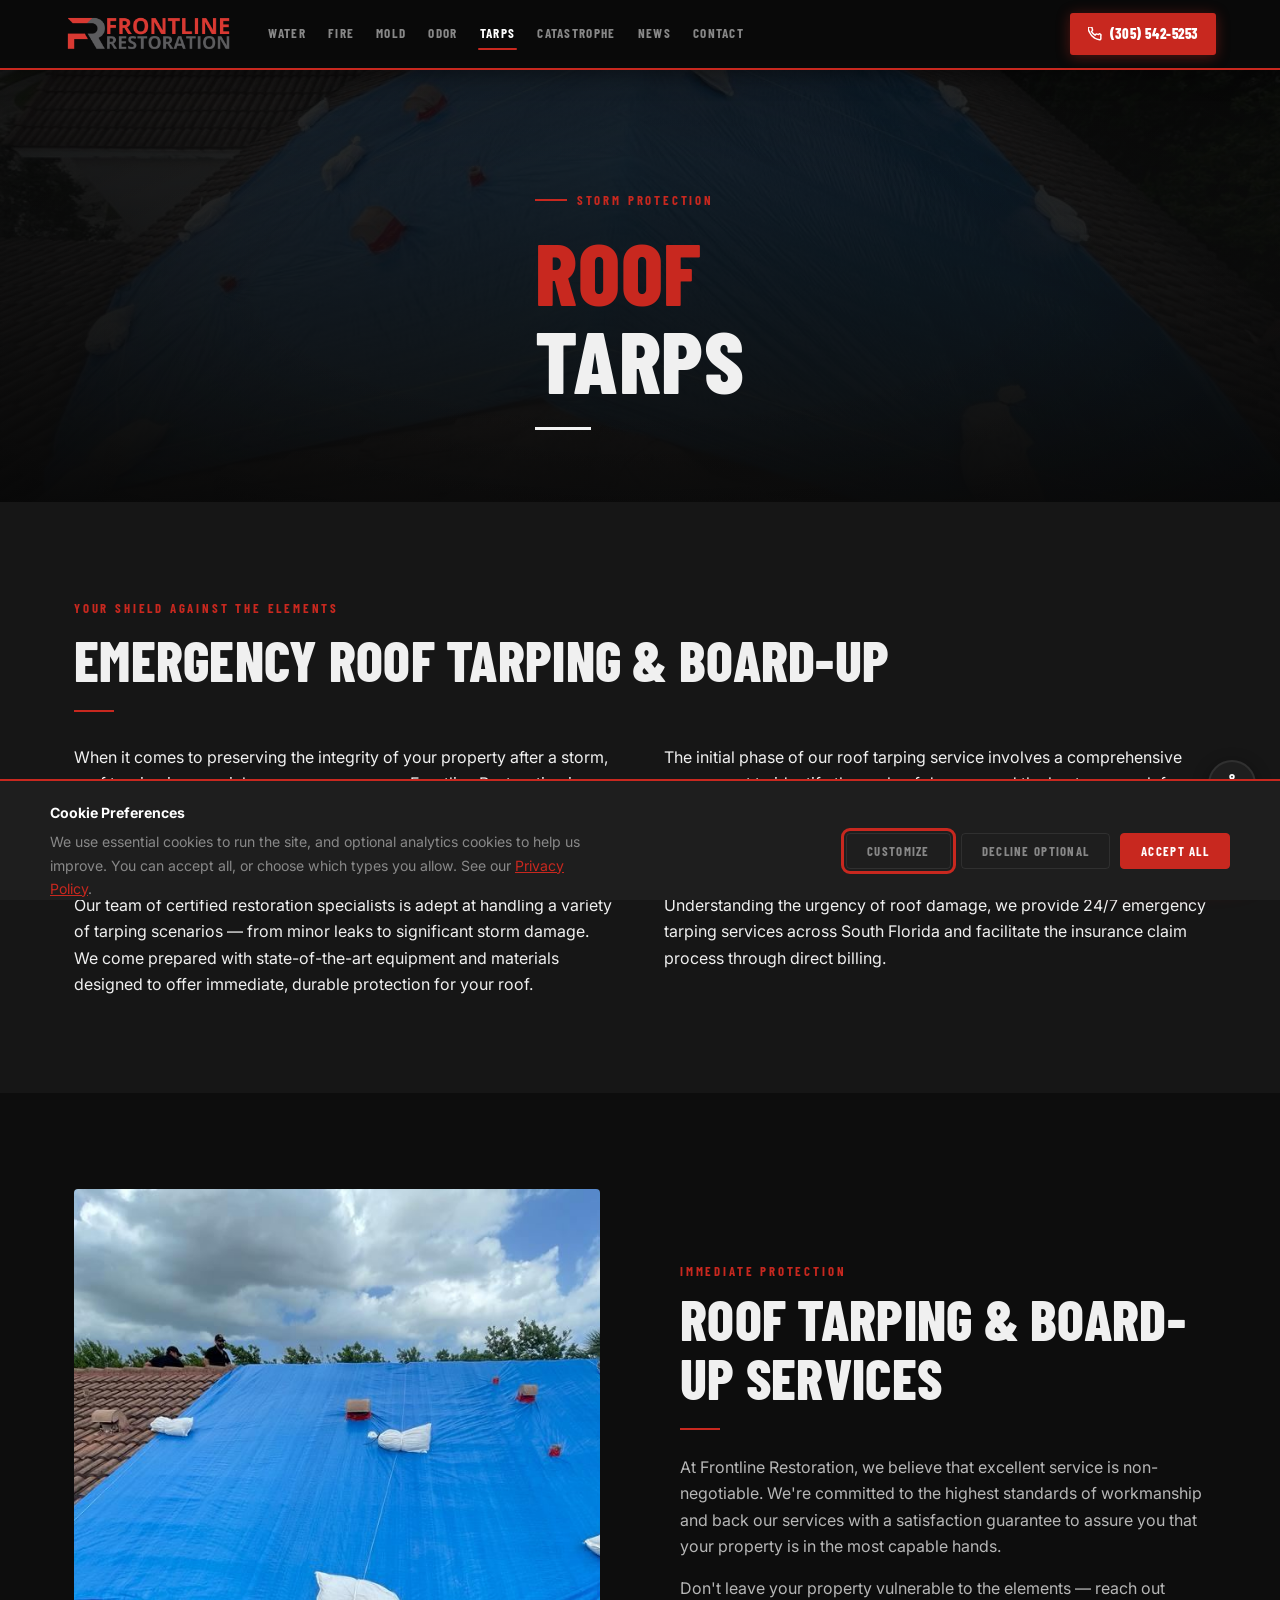
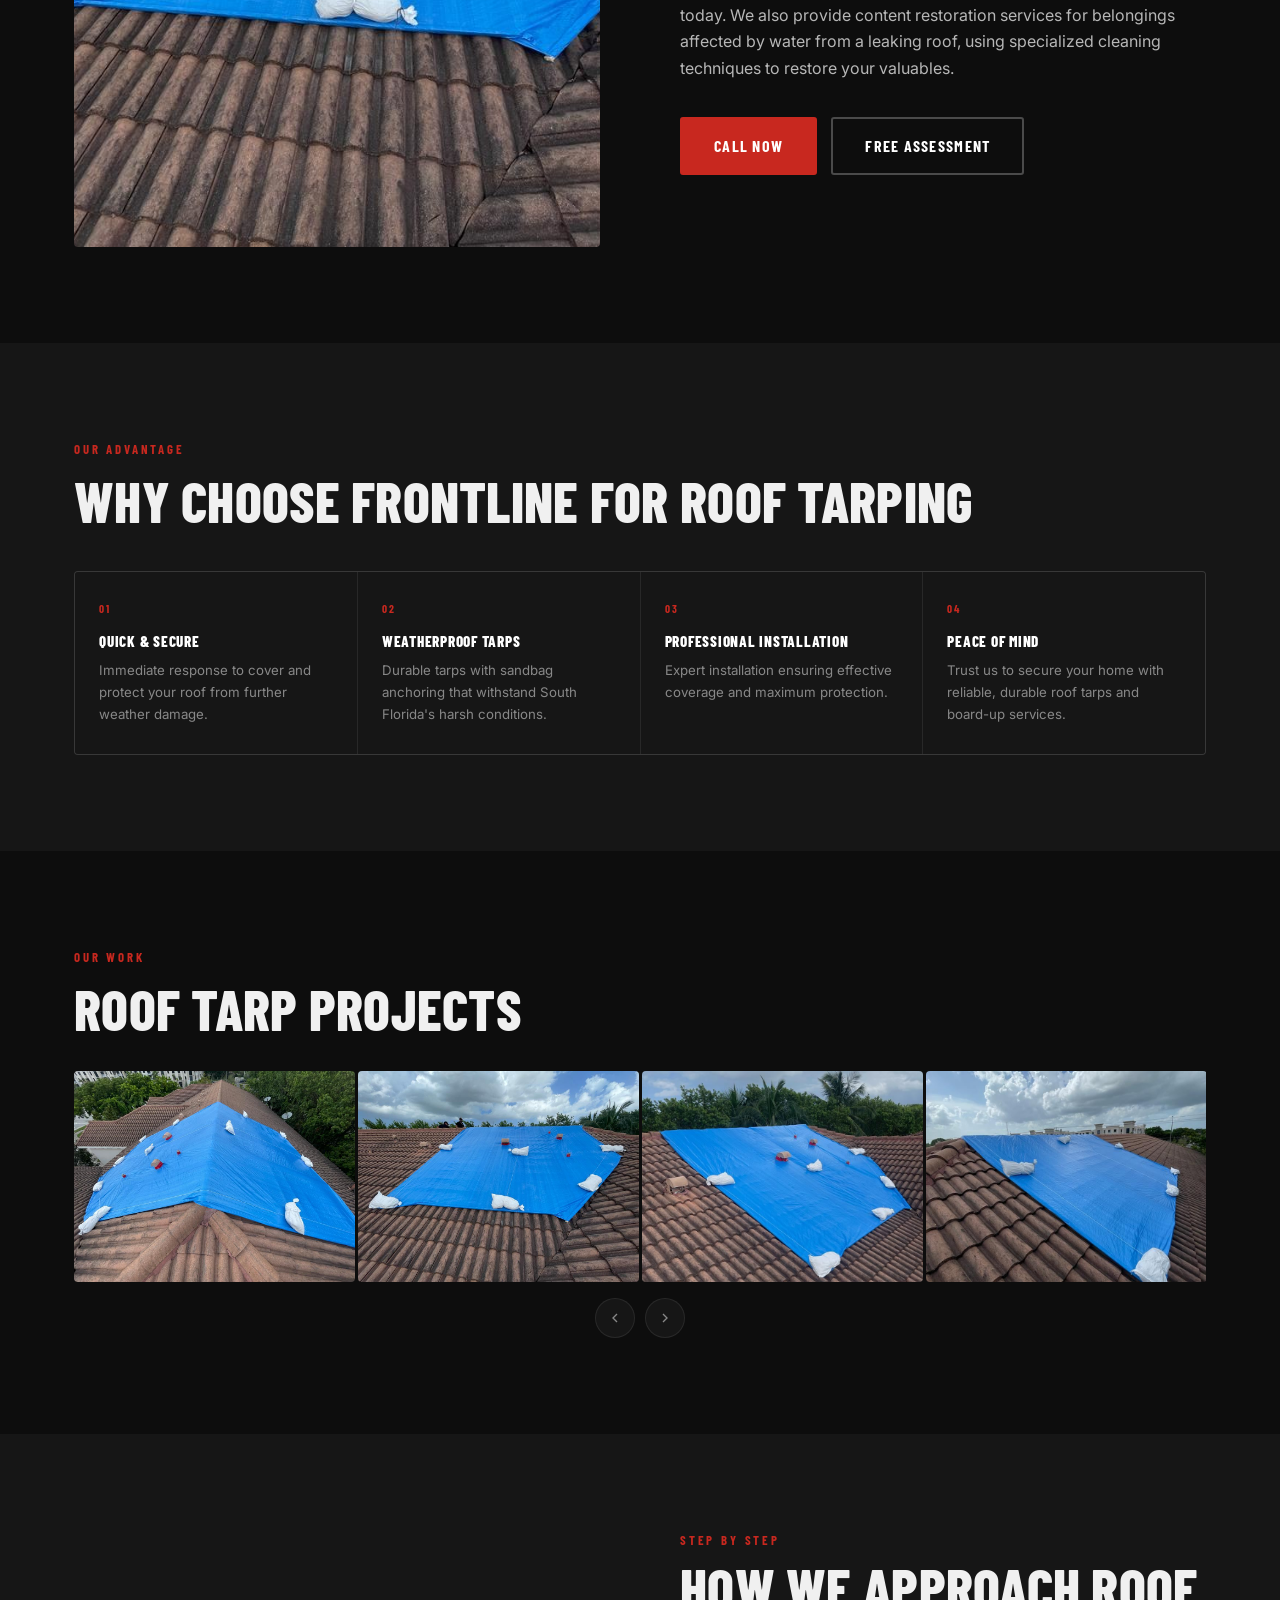
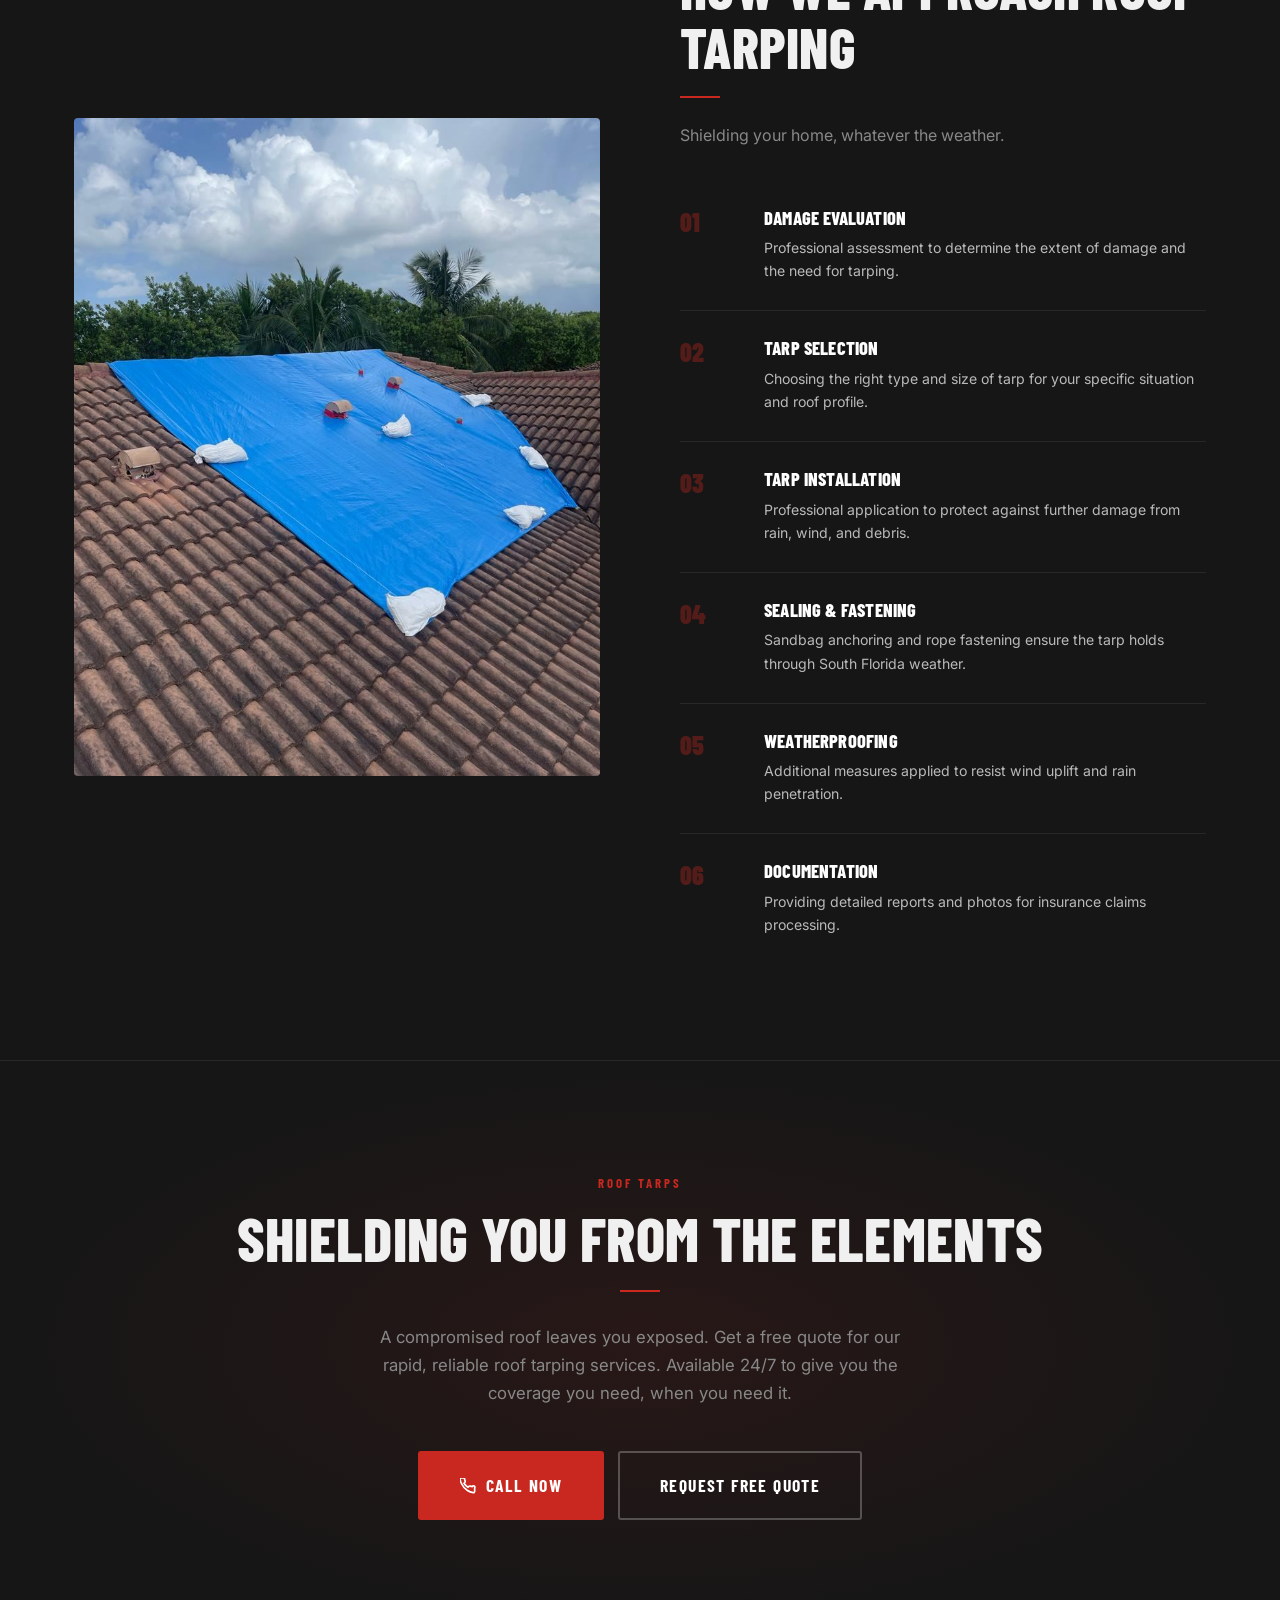
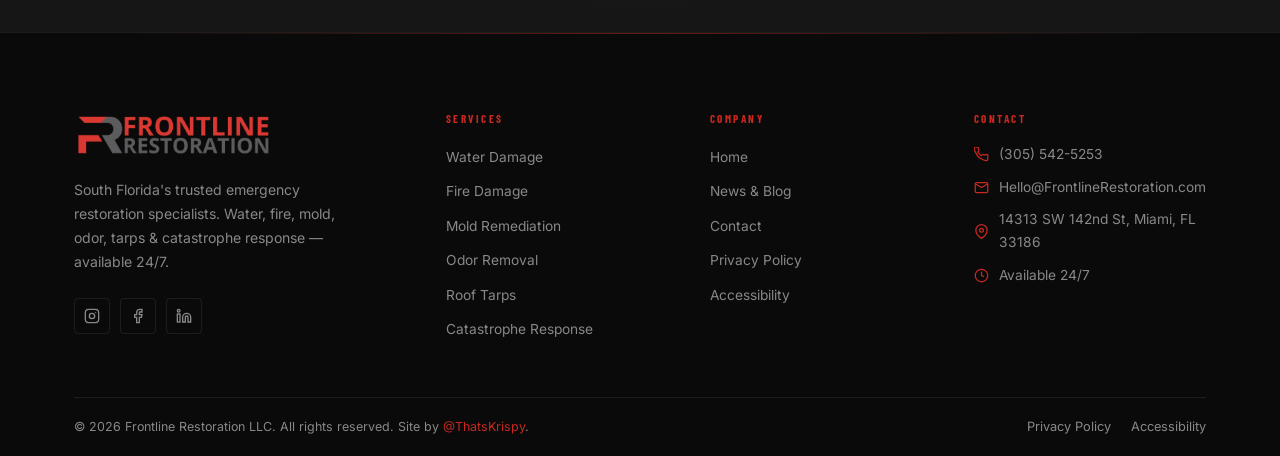
<file: roof-tarps.html>
<!DOCTYPE html>
<html lang="en">
<head>
  <meta charset="UTF-8"><meta name="viewport" content="width=device-width, initial-scale=1.0">
  <title>Roof Tarps & Board-Up | Frontline Restoration — Miami, FL</title>
  <meta name="description" content="Emergency roof tarping and board-up services in South Florida. Protect your property after storm damage. 24/7 rapid response. Call (305) 542-5253.">
  <link rel="canonical" href="https://frontlinerestoration.com/roof-tarps.html">
  <link rel="icon" type="image/png" sizes="32x32" href="images/favicon-32.png">
  <link rel="apple-touch-icon" href="images/favicon-180.png">
    <link rel="preconnect" href="https://fonts.googleapis.com">
  <link rel="preconnect" href="https://fonts.gstatic.com" crossorigin>
  <link rel="stylesheet" href="css/style.css?v=6">
</head>
<body>
<div id="site-header-inject"></div>
<main id="main-content">

  <!-- HERO: Aerial view of blue tarp on hip roof with sandbags -->
  <section class="page-hero" aria-label="Roof Tarps">
    <div class="page-hero__media" aria-hidden="true">
      <img src="images/frontline_restoration1.jpg" alt="" class="page-hero__img" loading="eager" fetchpriority="high" width="1024" height="682">
    </div>
    <div class="page-hero__overlay" aria-hidden="true"></div>
    <div class="container">
      <div class="page-hero__content">
        <span class="hero__sup">Storm Protection</span>
        <h1><span>Roof</span>Tarps</h1>
        <div class="page-hero__rule"></div>
      </div>
    </div>
  </section>

  <section class="section section--card" aria-labelledby="tarps-intro-heading">
    <div class="container">
      <span class="eyebrow">Your Shield Against the Elements</span>
      <h2 id="tarps-intro-heading">Emergency Roof Tarping & Board-Up</h2>
      <div class="divider"></div>
      <div style="display:grid;grid-template-columns:1fr 1fr;gap:48px;">
        <div>
          <p>When it comes to preserving the integrity of your property after a storm, roof tarping is a crucial emergency measure. Frontline Restoration is your go-to service for expert roof tarping solutions in South Florida. We specialize in rapid, effective tarping to protect your property from further damage, sealing out elements like rain, wind, and debris.</p>
          <p>Our team of certified restoration specialists is adept at handling a variety of tarping scenarios — from minor leaks to significant storm damage. We come prepared with state-of-the-art equipment and materials designed to offer immediate, durable protection for your roof.</p>
        </div>
        <div>
          <p>The initial phase of our roof tarping service involves a comprehensive assessment to identify the scale of damage and the best approach for tarp application. We then promptly deploy high-quality tarps and secure them using robust fastening techniques, including sandbag anchoring to withstand South Florida's harsh conditions.</p>
          <p>Understanding the urgency of roof damage, we provide 24/7 emergency tarping services across South Florida and facilitate the insurance claim process through direct billing.</p>
        </div>
      </div>
    </div>
  </section>

  <!-- TEXT + IMAGE: Crew installing tarp on roof with stormy sky -->
  <section class="section section--dark" aria-labelledby="tarps-service-heading">
    <div class="container">
      <div class="text-image">
        <div class="text-image__image">
          <img src="images/frontline_restoration2.jpg" alt="Frontline Restoration crew installing blue tarp on damaged tile roof with storm clouds overhead" loading="lazy" width="1024" height="682">
        </div>
        <div class="text-image__body">
          <span class="eyebrow">Immediate Protection</span>
          <h2 id="tarps-service-heading">Roof Tarping & Board-Up Services</h2>
          <div class="divider"></div>
          <p>At Frontline Restoration, we believe that excellent service is non-negotiable. We're committed to the highest standards of workmanship and back our services with a satisfaction guarantee to assure you that your property is in the most capable hands.</p>
          <p>Don't leave your property vulnerable to the elements — reach out today. We also provide content restoration services for belongings affected by water from a leaking roof, using specialized cleaning techniques to restore your valuables.</p>
          <div style="margin-top:36px;display:flex;gap:14px;flex-wrap:wrap;">
            <a href="tel:3055425253" class="btn btn--primary">Call Now</a>
            <a href="contact.html" class="btn btn--outline">Free Assessment</a>
          </div>
        </div>
      </div>
    </div>
  </section>

  <section class="section section--card" aria-labelledby="tarps-features-heading">
    <div class="container">
      <span class="eyebrow">Our Advantage</span>
      <h2 id="tarps-features-heading" style="margin-bottom:40px;">Why Choose Frontline for Roof Tarping</h2>
      <div class="feature-grid">
        <div class="feature-card"><span class="feature-card__num">01</span><h4>Quick & Secure</h4><p>Immediate response to cover and protect your roof from further weather damage.</p></div>
        <div class="feature-card"><span class="feature-card__num">02</span><h4>Weatherproof Tarps</h4><p>Durable tarps with sandbag anchoring that withstand South Florida's harsh conditions.</p></div>
        <div class="feature-card"><span class="feature-card__num">03</span><h4>Professional Installation</h4><p>Expert installation ensuring effective coverage and maximum protection.</p></div>
        <div class="feature-card"><span class="feature-card__num">04</span><h4>Peace of Mind</h4><p>Trust us to secure your home with reliable, durable roof tarps and board-up services.</p></div>
      </div>
    </div>
  </section>

  <!-- GALLERY: Real blue tarp on roofs photos -->
  <section class="section section--dark" aria-labelledby="tarps-gallery-heading">
    <div class="container">
      <span class="eyebrow">Our Work</span>
      <h2 id="tarps-gallery-heading" style="margin-bottom:32px;">Roof Tarp Projects</h2>
      <div class="photo-slider">
        <div class="photo-slider__track">
          <div class="photo-slider__slide"><img src="images/frontline_restoration1.jpg" alt="Aerial view of blue protective tarp secured on hip roof after storm damage" loading="lazy" width="1024" height="682"></div>
          <div class="photo-slider__slide"><img src="images/frontline_restoration2.jpg" alt="Frontline Restoration crew laying blue tarp across tile roof — stormy sky" loading="lazy" width="1024" height="682"></div>
          <div class="photo-slider__slide"><img src="images/frontline_restoration6.jpg" alt="Blue tarp secured with sandbags on hip roof — palm trees in background" loading="lazy" width="768" height="1024"></div>
          <div class="photo-slider__slide"><img src="images/frontline_restoration5.jpg" alt="Blue roof tarp with sandbag anchors — city skyline visible in background" loading="lazy" width="768" height="1024"></div>
          <div class="photo-slider__slide"><img src="images/frontline_restoration3.jpg" alt="Blue tarp covering damaged roof section after South Florida storm" loading="lazy" width="768" height="1024"></div>
        </div>
      </div>
      <div class="slider-controls">
        <button class="slider-btn slider-btn--prev" aria-label="Previous photos"><svg width="16" height="16" viewBox="0 0 24 24" fill="none" stroke="currentColor" stroke-width="2" aria-hidden="true"><polyline points="15 18 9 12 15 6"/></svg></button>
        <button class="slider-btn slider-btn--next" aria-label="Next photos"><svg width="16" height="16" viewBox="0 0 24 24" fill="none" stroke="currentColor" stroke-width="2" aria-hidden="true"><polyline points="9 18 15 12 9 6"/></svg></button>
      </div>
    </div>
  </section>

  <!-- PROCESS: Tarp from side angle -->
  <section class="section section--card" aria-labelledby="tarps-process-heading">
    <div class="container">
      <div class="text-image text-image--reverse">
        <div class="text-image__image">
          <img src="images/frontline_restoration6.jpg" alt="Blue roof tarp with sandbag anchors installed on South Florida home — palm trees visible" loading="lazy" width="768" height="1024">
        </div>
        <div class="text-image__body">
          <span class="eyebrow">Step by Step</span>
          <h2 id="tarps-process-heading">How We Approach Roof Tarping</h2>
          <div class="divider"></div>
          <p style="color:var(--text-muted);margin-bottom:32px;">Shielding your home, whatever the weather.</p>
          <ol class="process-list" style="list-style:none;display:flex;flex-direction:column;gap:0;">
            <li class="process-step"><span class="process-step__num">01</span><div><h4>Damage Evaluation</h4><p>Professional assessment to determine the extent of damage and the need for tarping.</p></div></li>
            <li class="process-step"><span class="process-step__num">02</span><div><h4>Tarp Selection</h4><p>Choosing the right type and size of tarp for your specific situation and roof profile.</p></div></li>
            <li class="process-step"><span class="process-step__num">03</span><div><h4>Tarp Installation</h4><p>Professional application to protect against further damage from rain, wind, and debris.</p></div></li>
            <li class="process-step"><span class="process-step__num">04</span><div><h4>Sealing & Fastening</h4><p>Sandbag anchoring and rope fastening ensure the tarp holds through South Florida weather.</p></div></li>
            <li class="process-step"><span class="process-step__num">05</span><div><h4>Weatherproofing</h4><p>Additional measures applied to resist wind uplift and rain penetration.</p></div></li>
            <li class="process-step"><span class="process-step__num">06</span><div><h4>Documentation</h4><p>Providing detailed reports and photos for insurance claims processing.</p></div></li>
          </ol>
        </div>
      </div>
    </div>
  </section>

  <section class="quote-cta" aria-labelledby="tarps-cta-heading">
    <div class="container">
      <span class="eyebrow">Roof Tarps</span>
      <h2 id="tarps-cta-heading">Shielding You From the Elements</h2>
      <div class="divider divider--center"></div>
      <p class="quote-cta__desc">A compromised roof leaves you exposed. Get a free quote for our rapid, reliable roof tarping services. Available 24/7 to give you the coverage you need, when you need it.</p>
      <div class="quote-cta__actions">
        <a href="tel:3055425253" class="btn btn--primary btn--lg"><svg width="16" height="16" viewBox="0 0 24 24" fill="none" stroke="currentColor" stroke-width="2.5" aria-hidden="true"><path d="M22 16.92v3a2 2 0 01-2.18 2 19.79 19.79 0 01-8.63-3.07A19.5 19.5 0 013.07 9.8a19.79 19.79 0 01-3.07-8.67A2 2 0 012 0h3a2 2 0 012 1.72c.127.96.361 1.903.7 2.81a2 2 0 01-.45 2.11L6.09 7.91a16 16 0 006 6l1.27-1.27a2 2 0 012.11-.45c.907.339 1.85.573 2.81.7A2 2 0 0122 14.92v2z"/></svg>Call Now</a>
        <a href="contact.html" class="btn btn--outline btn--lg">Request Free Quote</a>
      </div>
    </div>
  </section>

</main>
<div id="site-footer-inject"></div>
<script src="js/components.js?v=6"></script>
<script src="js/ada.js?v=6"></script>
</body>
</html>
</file>
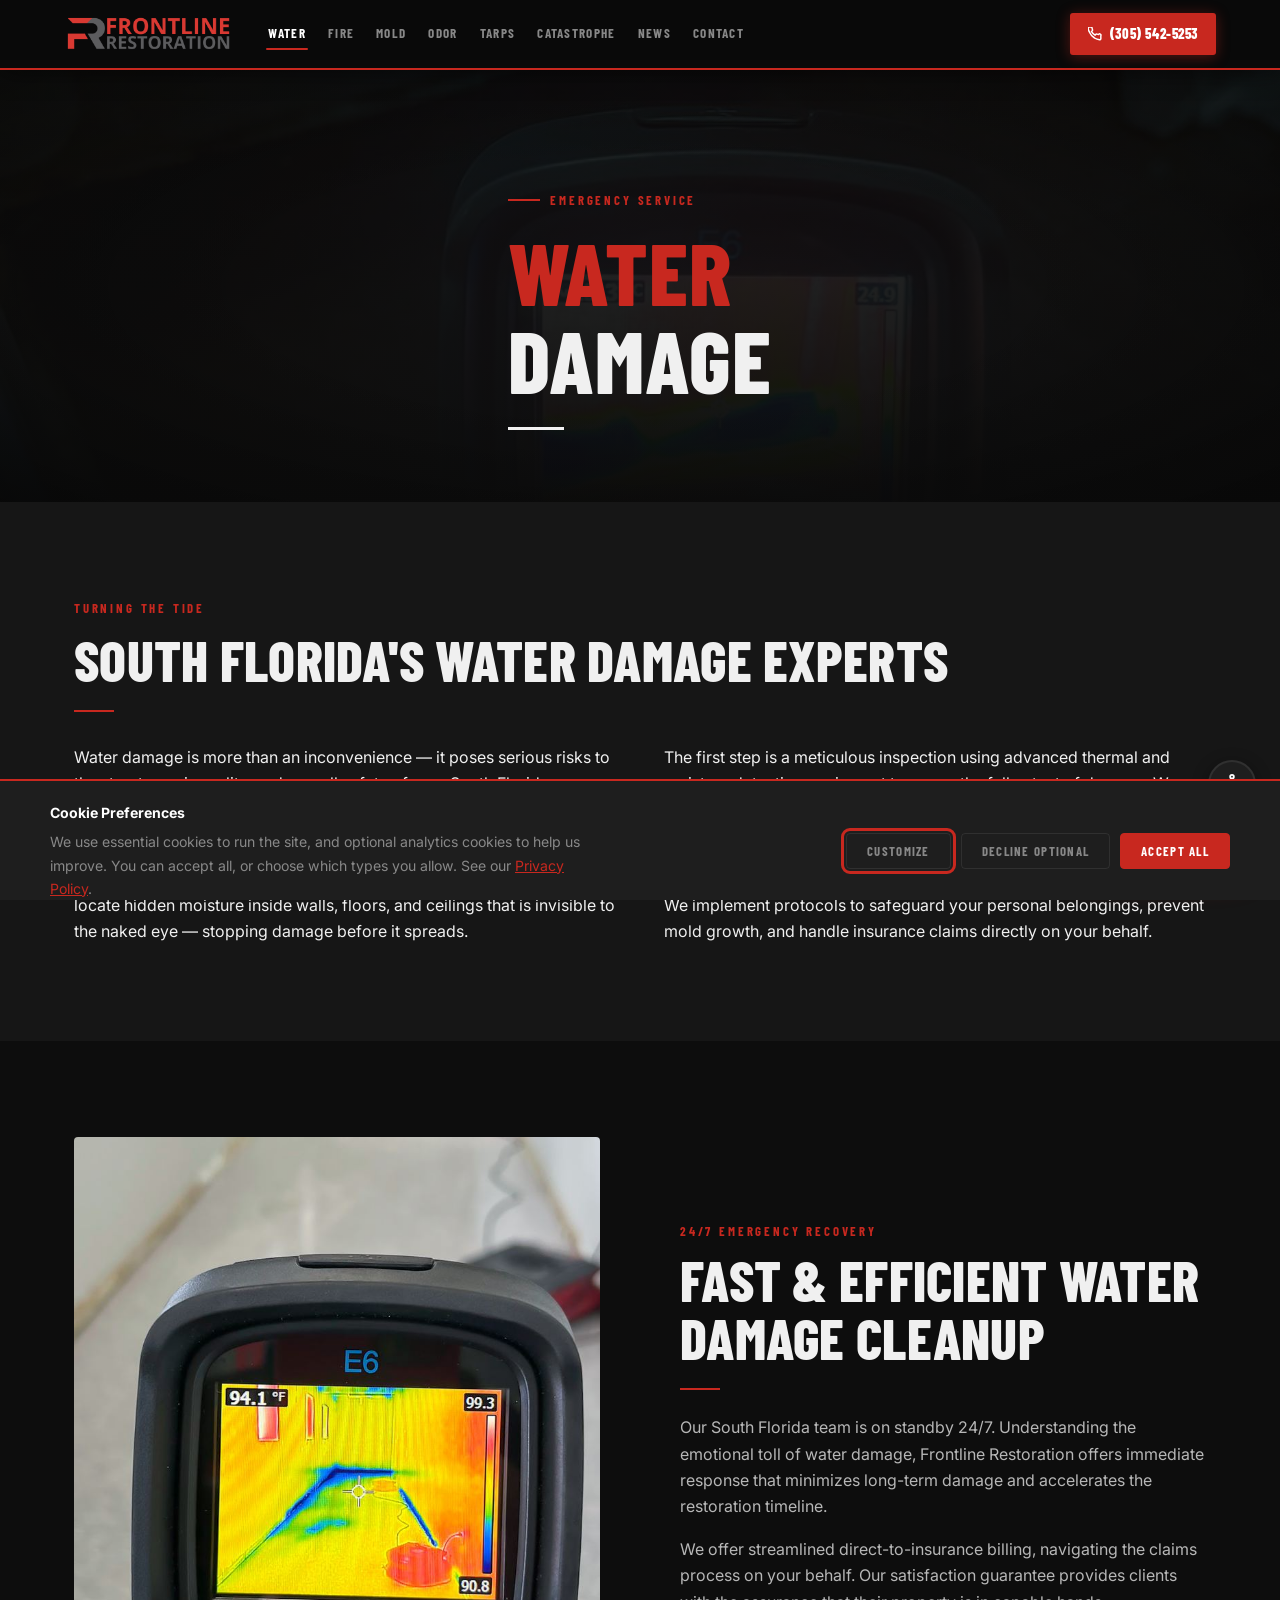
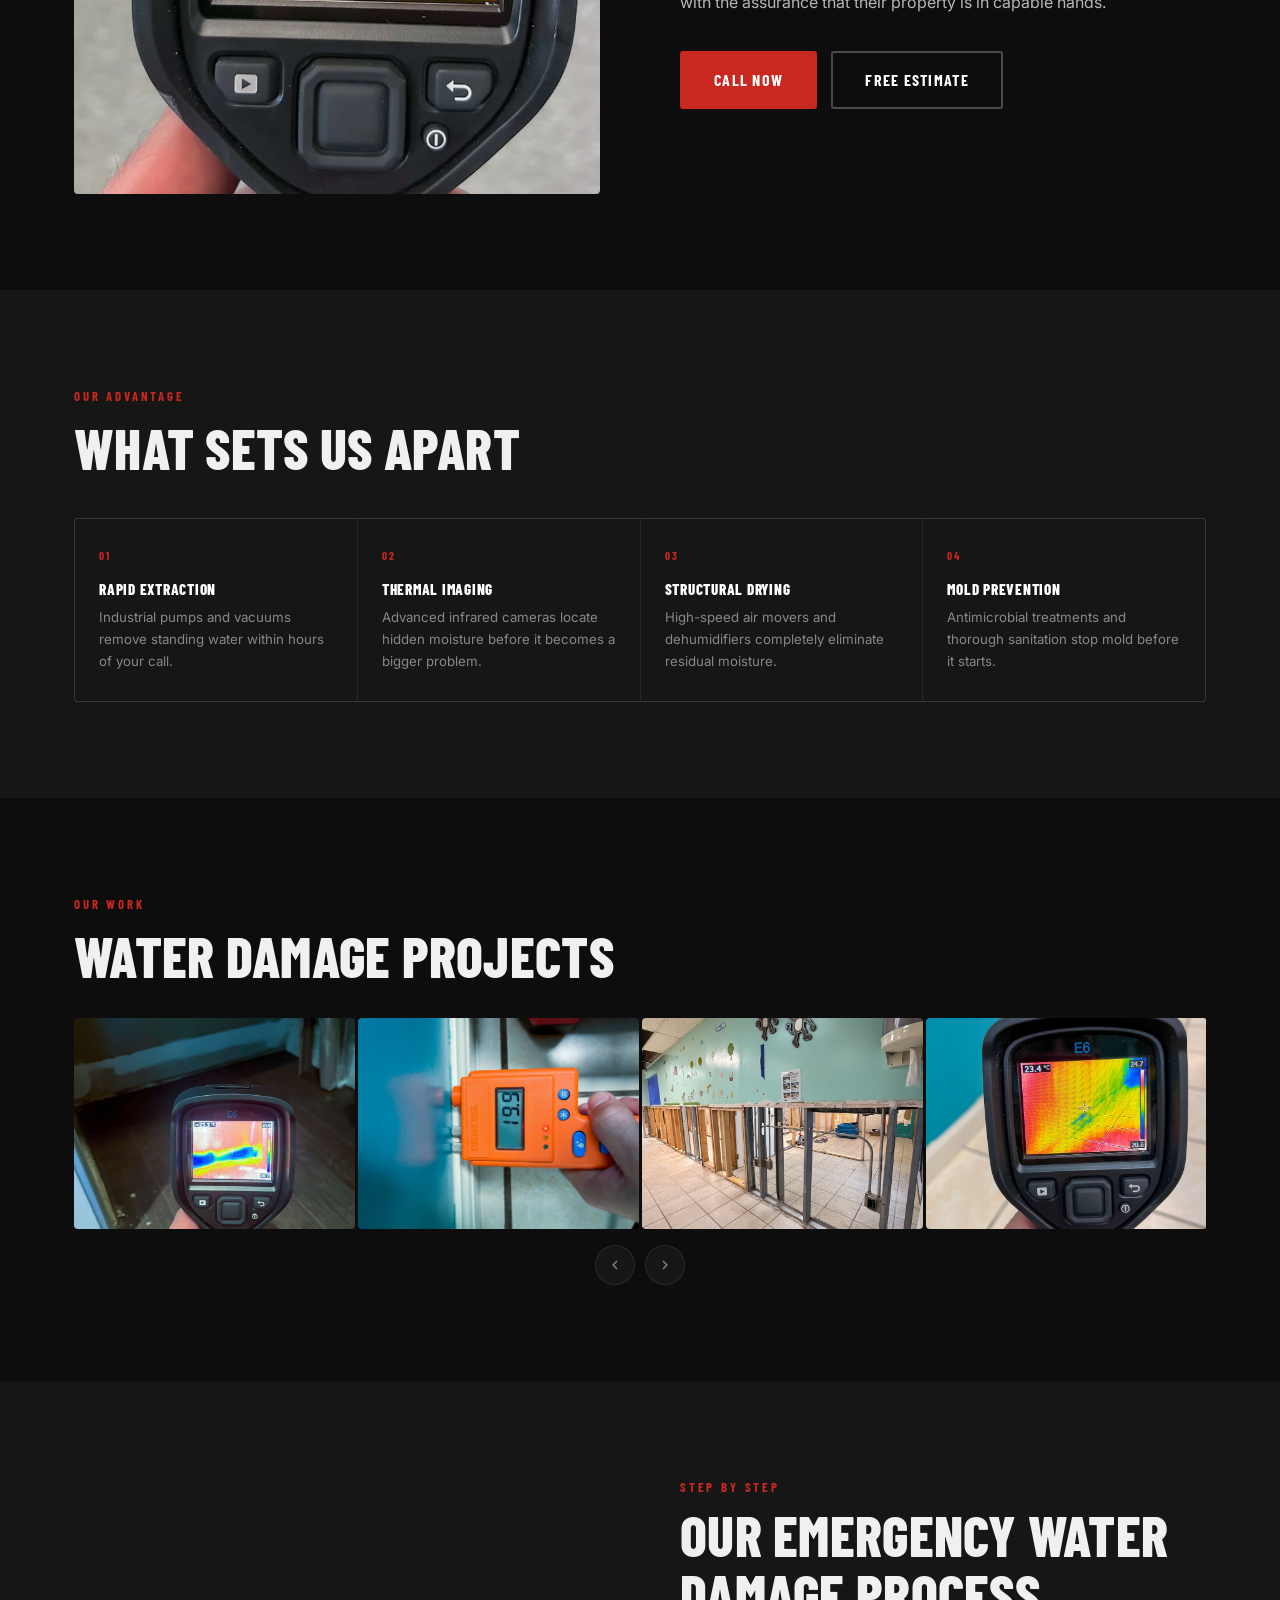
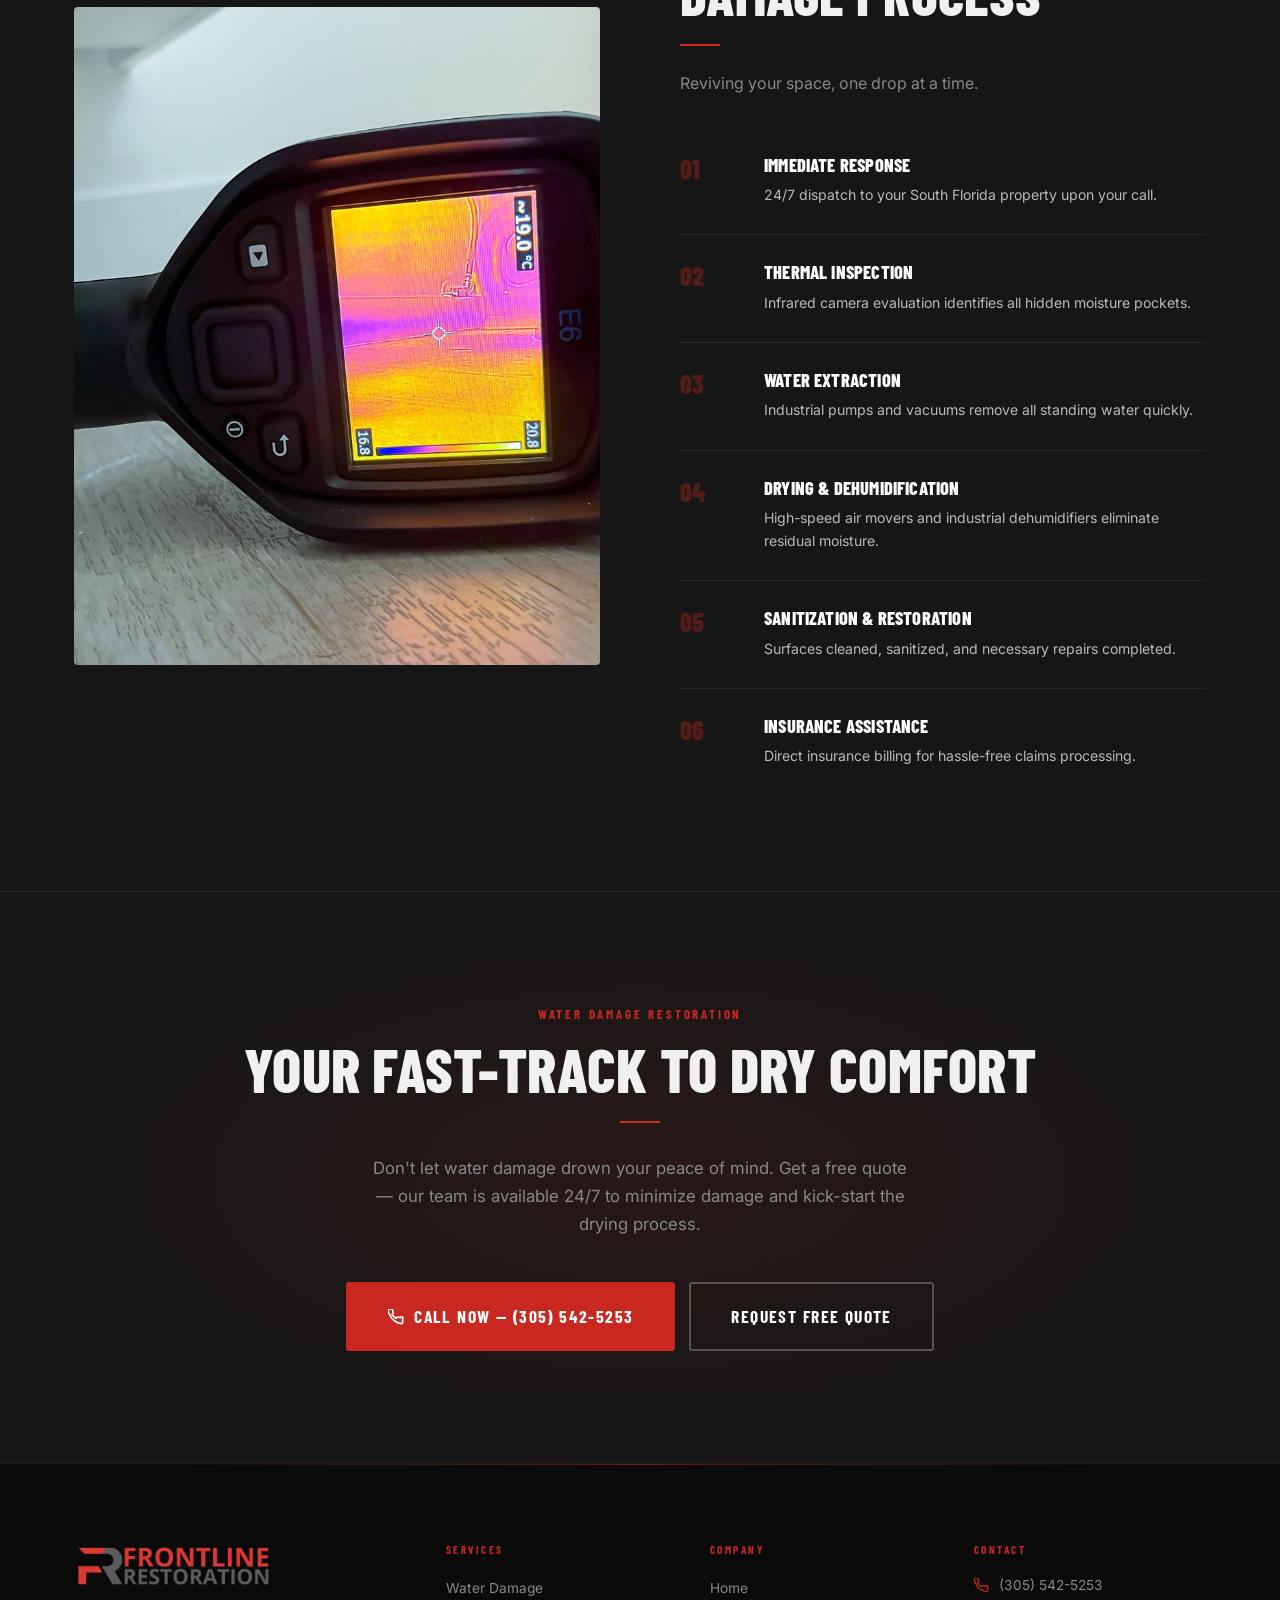
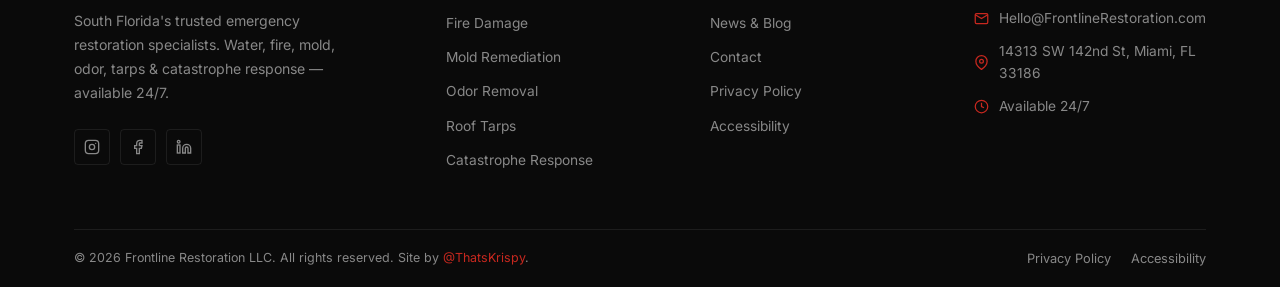
<file: water-damage.html>
<!DOCTYPE html>
<html lang="en">
<head>
  <meta charset="UTF-8"><meta name="viewport" content="width=device-width, initial-scale=1.0">
  <title>Water Damage Restoration | Frontline Restoration — Miami, FL</title>
  <meta name="description" content="24/7 water damage restoration in South Florida. Rapid water extraction, structural drying, thermal imaging, mold prevention. Call (305) 542-5253.">
  <link rel="canonical" href="https://frontlinerestoration.com/water-damage.html">
  <link rel="icon" type="image/png" sizes="32x32" href="images/favicon-32.png">
  <link rel="apple-touch-icon" href="images/favicon-180.png">
    <link rel="preconnect" href="https://fonts.googleapis.com">
  <link rel="preconnect" href="https://fonts.gstatic.com" crossorigin>
  <link rel="stylesheet" href="css/style.css?v=6">
</head>
<body>
<div id="site-header-inject"></div>
<main id="main-content">

  <!-- HERO: Thermal camera detecting water moisture in floor -->
  <section class="page-hero" aria-label="Water Damage Restoration">
    <div class="page-hero__media" aria-hidden="true">
      <img src="images/Frontline_Restoration_164.jpg" alt="" class="page-hero__img" loading="eager" fetchpriority="high" width="1476" height="1845">
    </div>
    <div class="page-hero__overlay" aria-hidden="true"></div>
    <div class="container">
      <div class="page-hero__content">
        <span class="hero__sup">Emergency Service</span>
        <h1><span>Water</span>Damage</h1>
        <div class="page-hero__rule"></div>
      </div>
    </div>
  </section>

  <section class="section section--card" aria-labelledby="water-intro-heading">
    <div class="container">
      <span class="eyebrow">Turning the Tide</span>
      <h2 id="water-intro-heading">South Florida's Water Damage Experts</h2>
      <div class="divider"></div>
      <div style="display:grid;grid-template-columns:1fr 1fr;gap:48px;">
        <div><p>Water damage is more than an inconvenience — it poses serious risks to the structure, air quality, and overall safety of your South Florida property. When you're grappling with water damage, quick and effective action is paramount.</p>
        <p>Our certified team uses state-of-the-art thermal imaging cameras to locate hidden moisture inside walls, floors, and ceilings that is invisible to the naked eye — stopping damage before it spreads.</p></div>
        <div><p>The first step is a meticulous inspection using advanced thermal and moisture detection equipment to gauge the full extent of damage. We then deploy industrial-grade pumps and vacuums to swiftly extract standing water, followed by specialized drying equipment to eliminate residual moisture.</p>
        <p>We implement protocols to safeguard your personal belongings, prevent mold growth, and handle insurance claims directly on your behalf.</p></div>
      </div>
    </div>
  </section>

  <!-- TEXT + IMAGE: Air mover on damaged hardwood floor -->
  <section class="section section--dark" aria-labelledby="water-emergency-heading">
    <div class="container">
      <div class="text-image">
        <div class="text-image__image">
          <img src="images/Frontline_Restoration_300.jpg" alt="FLIR E6 thermal camera showing 94°F moisture reading during water damage inspection" loading="lazy" width="1476" height="1181">
        </div>
        <div class="text-image__body">
          <span class="eyebrow">24/7 Emergency Recovery</span>
          <h2 id="water-emergency-heading">Fast & Efficient Water Damage Cleanup</h2>
          <div class="divider"></div>
          <p>Our South Florida team is on standby 24/7. Understanding the emotional toll of water damage, Frontline Restoration offers immediate response that minimizes long-term damage and accelerates the restoration timeline.</p>
          <p>We offer streamlined direct-to-insurance billing, navigating the claims process on your behalf. Our satisfaction guarantee provides clients with the assurance that their property is in capable hands.</p>
          <div style="margin-top:36px;display:flex;gap:14px;flex-wrap:wrap;">
            <a href="tel:3055425253" class="btn btn--primary">Call Now</a>
            <a href="contact.html" class="btn btn--outline">Free Estimate</a>
          </div>
        </div>
      </div>
    </div>
  </section>

  <!-- FEATURES -->
  <section class="section section--card" aria-labelledby="water-features-heading">
    <div class="container">
      <span class="eyebrow">Our Advantage</span>
      <h2 id="water-features-heading" style="margin-bottom:40px;">What Sets Us Apart</h2>
      <div class="feature-grid">
        <div class="feature-card"><span class="feature-card__num">01</span><h4>Rapid Extraction</h4><p>Industrial pumps and vacuums remove standing water within hours of your call.</p></div>
        <div class="feature-card"><span class="feature-card__num">02</span><h4>Thermal Imaging</h4><p>Advanced infrared cameras locate hidden moisture before it becomes a bigger problem.</p></div>
        <div class="feature-card"><span class="feature-card__num">03</span><h4>Structural Drying</h4><p>High-speed air movers and dehumidifiers completely eliminate residual moisture.</p></div>
        <div class="feature-card"><span class="feature-card__num">04</span><h4>Mold Prevention</h4><p>Antimicrobial treatments and thorough sanitation stop mold before it starts.</p></div>
      </div>
    </div>
  </section>

  <!-- PHOTO GALLERY: ONLY water images -->
  <section class="section section--dark" aria-labelledby="water-gallery-heading">
    <div class="container">
      <span class="eyebrow">Our Work</span>
      <h2 id="water-gallery-heading" style="margin-bottom:32px;">Water Damage Projects</h2>
      <div class="photo-slider">
        <div class="photo-slider__track">
          <div class="photo-slider__slide"><img src="images/Frontline_Restoration_164.jpg" alt="FLIR E6 thermal camera detecting water in floor at 23.3°C" loading="lazy" width="1476" height="1845"></div>
          <div class="photo-slider__slide"><img src="images/Frontline_Restoration_147.jpg" alt="Delmhorst moisture meter reading elevated levels on wall" loading="lazy" width="2458" height="1966"></div>
          <div class="photo-slider__slide"><img src="images/Frontline_Restoration_132.jpg" alt="Commercial water damage — gutted walls and drying equipment in daycare" loading="lazy" width="1476" height="1845"></div>
          <div class="photo-slider__slide"><img src="images/Frontline_Restoration_142.jpg" alt="FLIR thermal imaging scan of water-damaged tile floor" loading="lazy" width="1476" height="1845"></div>
          <div class="photo-slider__slide"><img src="images/Frontline_Restoration_275.jpg" alt="Frontline Restoration team performing water damage assessment" loading="lazy" width="1476" height="1845"></div>
        </div>
      </div>
      <div class="slider-controls">
        <button class="slider-btn slider-btn--prev" aria-label="Previous photos"><svg width="16" height="16" viewBox="0 0 24 24" fill="none" stroke="currentColor" stroke-width="2" aria-hidden="true"><polyline points="15 18 9 12 15 6"/></svg></button>
        <button class="slider-btn slider-btn--next" aria-label="Next photos"><svg width="16" height="16" viewBox="0 0 24 24" fill="none" stroke="currentColor" stroke-width="2" aria-hidden="true"><polyline points="9 18 15 12 9 6"/></svg></button>
      </div>
    </div>
  </section>

  <!-- PROCESS + commercial structural image -->
  <section class="section section--card" aria-labelledby="water-process-heading">
    <div class="container">
      <div class="text-image text-image--reverse">
        <div class="text-image__image">
          <img src="images/Frontline_Restoration_262.jpg" alt="FLIR E6 thermal camera on bathroom floor showing moisture spread pattern" loading="lazy" width="2028" height="1622">
        </div>
        <div class="text-image__body">
          <span class="eyebrow">Step by Step</span>
          <h2 id="water-process-heading">Our Emergency Water Damage Process</h2>
          <div class="divider"></div>
          <p style="color:var(--text-muted);margin-bottom:32px;">Reviving your space, one drop at a time.</p>
          <ol class="process-list" style="list-style:none;display:flex;flex-direction:column;gap:0;">
            <li class="process-step"><span class="process-step__num">01</span><div><h4>Immediate Response</h4><p>24/7 dispatch to your South Florida property upon your call.</p></div></li>
            <li class="process-step"><span class="process-step__num">02</span><div><h4>Thermal Inspection</h4><p>Infrared camera evaluation identifies all hidden moisture pockets.</p></div></li>
            <li class="process-step"><span class="process-step__num">03</span><div><h4>Water Extraction</h4><p>Industrial pumps and vacuums remove all standing water quickly.</p></div></li>
            <li class="process-step"><span class="process-step__num">04</span><div><h4>Drying & Dehumidification</h4><p>High-speed air movers and industrial dehumidifiers eliminate residual moisture.</p></div></li>
            <li class="process-step"><span class="process-step__num">05</span><div><h4>Sanitization & Restoration</h4><p>Surfaces cleaned, sanitized, and necessary repairs completed.</p></div></li>
            <li class="process-step"><span class="process-step__num">06</span><div><h4>Insurance Assistance</h4><p>Direct insurance billing for hassle-free claims processing.</p></div></li>
          </ol>
        </div>
      </div>
    </div>
  </section>

  <section class="quote-cta" aria-labelledby="water-cta-heading">
    <div class="container">
      <span class="eyebrow">Water Damage Restoration</span>
      <h2 id="water-cta-heading">Your Fast-Track to Dry Comfort</h2>
      <div class="divider divider--center"></div>
      <p class="quote-cta__desc">Don't let water damage drown your peace of mind. Get a free quote — our team is available 24/7 to minimize damage and kick-start the drying process.</p>
      <div class="quote-cta__actions">
        <a href="tel:3055425253" class="btn btn--primary btn--lg"><svg width="16" height="16" viewBox="0 0 24 24" fill="none" stroke="currentColor" stroke-width="2.5" aria-hidden="true"><path d="M22 16.92v3a2 2 0 01-2.18 2 19.79 19.79 0 01-8.63-3.07A19.5 19.5 0 013.07 9.8a19.79 19.79 0 01-3.07-8.67A2 2 0 012 0h3a2 2 0 012 1.72c.127.96.361 1.903.7 2.81a2 2 0 01-.45 2.11L6.09 7.91a16 16 0 006 6l1.27-1.27a2 2 0 012.11-.45c.907.339 1.85.573 2.81.7A2 2 0 0122 14.92v2z"/></svg>Call Now — (305) 542-5253</a>
        <a href="contact.html" class="btn btn--outline btn--lg">Request Free Quote</a>
      </div>
    </div>
  </section>

</main>
<div id="site-footer-inject"></div>
<script src="js/components.js?v=6"></script>
<script src="js/ada.js?v=6"></script>
</body>
</html>
</file>
<file: css/style.css>
@import url('https://fonts.googleapis.com/css2?family=Barlow+Condensed:wght@400;600;700;800;900&family=Inter:wght@300;400;500;600&display=swap');:root{--red:#c8281f;--red-dark:#a01f17;--red-glow:rgba(200,40,31,0.15);--bg:#0d0d0d;--bg-card:#161616;--bg-elevated:#1e1e1e;--border:rgba(255,255,255,0.08);--text:#f0f0f0;--text-muted:#888;--white:#fff;--font-display:'Barlow Condensed',sans-serif;--font-body:'Inter',sans-serif;--radius:4px;--transition:.22s ease;--max-w:1180px;--header-h:72px}*,*::before,*::after{box-sizing:border-box;margin:0;padding:0}html{scroll-behavior:smooth;font-size:16px;overflow-x:hidden}body{font-family:var(--font-body);background:var(--bg);color:var(--text);line-height:1.65;overflow-x:hidden;width:100%}img{display:block;max-width:100%;height:auto}a{color:inherit;text-decoration:none}ul{list-style:none}button{cursor:pointer;font-family:inherit;border:0;background:0}:focus-visible{outline:3px solid var(--red);outline-offset:3px}.sr-only{position:absolute;width:1px;height:1px;padding:0;margin:-1px;overflow:hidden;clip:rect(0,0,0,0);white-space:nowrap;border:0}@media(prefers-reduced-motion:reduce){*,*::before,*::after{animation-duration:.01ms !important;transition-duration:.01ms !important}}.skip-link{position:absolute;top:-100%;left:16px;background:var(--red);color:var(--white);padding:8px 16px;border-radius:var(--radius);z-index:9999;font-weight:600;transition:top var(--transition)}.skip-link:focus{top:16px}.container{max-width:var(--max-w);margin:0 auto;padding:0 24px}.section{padding:96px 0}.section--sm{padding:64px 0}.section--dark{background:var(--bg)}.section--card{background:var(--bg-card)}.section--elevated{background:var(--bg-elevated)}.eyebrow{font-family:var(--font-display);font-size:.8rem;font-weight:700;letter-spacing:.18em;text-transform:uppercase;color:var(--red);display:block;margin-bottom:12px}.divider{width:48px;height:3px;background:var(--red);margin:20px 0 32px}.divider--center{margin:20px auto 32px}h1,h2,h3,h4,h5,h6{font-family:var(--font-display);font-weight:800;text-transform:uppercase;line-height:1.05;letter-spacing:.01em}h1{font-size:clamp(2.8rem,7vw,5.5rem)}h2{font-size:clamp(2rem,5vw,3.5rem)}h3{font-size:clamp(1.4rem,3vw,2rem)}h4{font-size:1.15rem}p{max-width:68ch}p+p{margin-top:16px}.btn{display:inline-flex;align-items:center;gap:10px;padding:14px 32px;font-family:var(--font-display);font-size:1rem;font-weight:700;letter-spacing:.1em;text-transform:uppercase;border-radius:var(--radius);transition:all var(--transition);white-space:nowrap;border:2px solid transparent}.btn--primary{background:var(--red);color:var(--white);border-color:var(--red)}.btn--primary:hover{background:var(--red-dark);border-color:var(--red-dark);transform:translateY(-1px);box-shadow:0 8px 24px rgba(200,40,31,0.30)}.btn--outline{background:transparent;color:var(--white);border-color:rgba(255,255,255,0.4)}.btn--outline:hover{border-color:var(--red);color:var(--red)}.btn--lg{padding:18px 40px;font-size:1.1rem}:root{--fh-h:68px;--fh-h-mob:58px;--fh-bg:rgba(10,10,10,0.97);--fh-border:#c8281f;--fh-z:900;--fh-drawer-w:300px}.skip-link{position:absolute;top:-100%;left:16px;background:var(--red);color:#fff;padding:8px 16px;border-radius:4px;z-index:9999;font-weight:600;transition:top .2s}.skip-link:focus{top:16px}.fh{position:sticky;top:0;z-index:var(--fh-z);width:100%;background:var(--fh-bg);border-bottom:2px solid var(--fh-border);backdrop-filter:blur(12px);-webkit-backdrop-filter:blur(12px);box-shadow:0 2px 24px rgba(0,0,0,0.5)}.fh__bar{display:flex;align-items:center;height:var(--fh-h);max-width:1200px;margin:0 auto;padding:0 24px;gap:8px}.fh__logo{flex-shrink:0;line-height:0;margin-right:16px}.fh__logo img{height:38px;width:auto;display:block;transition:opacity .2s}.fh__logo:hover img{opacity:.85}.fh__nav{display:flex;align-items:center;gap:2px;flex:1}.fh__link{font-family:var(--font-display);font-size:.82rem;font-weight:700;letter-spacing:.1em;text-transform:uppercase;color:#888;padding:6px 10px;border-radius:3px;white-space:nowrap;transition:color .18s,background .18s;position:relative}.fh__link:hover{color:#fff;background:rgba(255,255,255,0.06)}.fh__link.active{color:#fff}.fh__link.active::after{content:'';position:absolute;bottom:1px;left:8px;right:8px;height:2px;background:var(--red);border-radius:1px}.fh__cta{display:flex;align-items:center;gap:8px;flex-shrink:0;margin-left:12px;padding:9px 18px;background:var(--red);color:#fff;border-radius:3px;font-family:var(--font-display);font-size:.9rem;font-weight:800;letter-spacing:.04em;white-space:nowrap;box-shadow:0 2px 14px rgba(200,40,31,0.4);transition:background .18s,box-shadow .18s,transform .18s}.fh__cta:hover{background:#d92d23;box-shadow:0 4px 22px rgba(200,40,31,0.6);transform:translateY(-1px)}.fh__cta svg{flex-shrink:0}.fh__burger{display:none;flex-direction:column;justify-content:center;gap:5px;flex-shrink:0;margin-left:auto;width:40px;height:40px;padding:8px;background:0;border:0;cursor:pointer;border-radius:4px}.fh__burger span{display:block;width:24px;height:2px;background:#fff;border-radius:2px;transition:transform .22s,opacity .22s;transform-origin:center}.fh__burger[aria-expanded="true"] span:nth-child(1){transform:translateY(7px) rotate(45deg)}.fh__burger[aria-expanded="true"] span:nth-child(2){opacity:0;transform:scaleX(0)}.fh__burger[aria-expanded="true"] span:nth-child(3){transform:translateY(-7px) rotate(-45deg)}.fh__drawer{position:fixed;top:0;right:0;bottom:0;width:var(--fh-drawer-w);max-width:85vw;background:#111;z-index:calc(var(--fh-z) + 10);display:flex;flex-direction:column;padding:80px 0 40px;overflow-y:auto;transform:translateX(100%);transition:transform .28s cubic-bezier(0.4,0,0.2,1);border-left:2px solid rgba(200,40,31,0.3)}.fh__drawer--open{transform:translateX(0)}.fh__drawer nav{display:flex;flex-direction:column;padding:0 24px}.fh__drawer-link{font-family:var(--font-display);font-size:1.1rem;font-weight:700;letter-spacing:.08em;text-transform:uppercase;color:#ccc;padding:14px 0;border-bottom:1px solid rgba(255,255,255,0.07);transition:color .16s,padding-left .16s}.fh__drawer-link:hover,.fh__drawer-link.active{color:var(--red);padding-left:6px}.fh__drawer-cta{padding:28px 24px 0;display:flex;flex-direction:column;gap:12px}.fh__drawer-cta .btn{width:100%;justify-content:center;text-align:center}.fh__drawer-info{padding:24px 24px 0;margin-top:8px;border-top:1px solid rgba(255,255,255,0.07);display:flex;flex-direction:column;gap:8px;font-size:.82rem;color:#666}.fh__drawer-info a{color:#888;transition:color .16s}.fh__drawer-info a:hover{color:#fff}.fh__overlay{display:none;position:fixed;inset:0;background:rgba(0,0,0,0.6);z-index:calc(var(--fh-z) + 9);backdrop-filter:blur(2px);-webkit-backdrop-filter:blur(2px)}.fh__overlay--show{display:block}@media(max-width:768px){.fh__bar{height:var(--fh-h-mob);padding:0 16px;gap:0}.fh__logo img{height:32px}.fh__logo{margin-right:0}.fh__nav{display:none}.fh__cta{display:none}.fh__burger{display:flex}}@media(max-width:380px){.fh__logo img{height:28px}.fh__bar{padding:0 12px}}.emergency-cta{position:fixed;bottom:24px;right:24px;z-index:300;display:flex;flex-direction:column;align-items:flex-end;gap:10px}.emergency-cta__btn{display:flex;align-items:center;gap:12px;background:var(--red);color:var(--white);padding:14px 22px;border-radius:40px;font-family:var(--font-display);font-weight:800;font-size:1rem;letter-spacing:.08em;text-transform:uppercase;box-shadow:0 6px 28px rgba(200,40,31,0.50);transition:all var(--transition)}.emergency-cta__btn:hover{background:var(--red-dark);transform:translateY(-2px);box-shadow:0 10px 36px rgba(200,40,31,0.60)}.emergency-cta__pulse{display:inline-block;width:10px;height:10px;background:var(--white);border-radius:50%;animation:pulse 1.8s ease-in-out infinite}@keyframes pulse{0%,100%{opacity:1;transform:scale(1)}50%{opacity:.5;transform:scale(1.4)}}.hero{position:relative;min-height:92vh;display:flex;align-items:flex-end;overflow:hidden;background:var(--bg)}.hero__media{position:absolute;inset:0;overflow:hidden}.hero__img{width:100%;height:100%;object-fit:cover;opacity:.35;transform:scale(1.04);transition:transform 6s ease}.hero:hover .hero__img{transform:scale(1)}.hero__overlay{position:absolute;inset:0;background:linear-gradient(to top,rgba(13,13,13,0.97) 0,rgba(13,13,13,0.6) 50%,rgba(13,13,13,0.2) 100%)}.hero__content{position:relative;padding:80px 0 96px;max-width:760px}.hero__sup{display:inline-flex;align-items:center;gap:10px;font-family:var(--font-display);font-size:.8rem;font-weight:700;letter-spacing:.22em;text-transform:uppercase;color:var(--red);margin-bottom:20px}.hero__sup::before{content:'';display:block;width:32px;height:2px;background:var(--red)}.hero__h1{margin-bottom:24px}.hero__h1 span{color:var(--red);display:block}.hero__desc{font-size:1.1rem;color:rgba(255,255,255,0.72);max-width:52ch;margin-bottom:40px;line-height:1.7}.hero__actions{display:flex;flex-wrap:wrap;gap:14px}.hero__scroll{position:absolute;bottom:36px;right:0;display:flex;flex-direction:column;align-items:center;gap:8px;color:var(--text-muted);font-size:.7rem;letter-spacing:.15em;text-transform:uppercase}.hero__scroll-line{width:1px;height:48px;background:linear-gradient(to bottom,var(--red),transparent);animation:scrollLine 2s ease-in-out infinite}@keyframes scrollLine{0%,100%{opacity:1}50%{opacity:.3}}.stats-bar{background:#b8221a;padding:0}.stats-bar__inner{display:grid;grid-template-columns:repeat(4,1fr)}.stat{padding:28px 24px;text-align:center;border-right:1px solid rgba(255,255,255,0.2)}.stat:last-child{border-right:0}.stat__number{font-family:var(--font-display);font-size:2.2rem;font-weight:900;color:var(--white);line-height:1;margin-bottom:4px}.stat__label{font-size:.78rem;font-weight:600;letter-spacing:.1em;text-transform:uppercase;color:rgba(255,255,255,0.8)}.why-grid{display:grid;grid-template-columns:repeat(3,1fr);gap:1px;background:var(--border);border:1px solid var(--border);border-radius:var(--radius);overflow:hidden}.why-card{background:var(--bg-card);padding:40px 32px;transition:background var(--transition)}.why-card:hover{background:var(--bg-elevated)}.why-card__icon{width:44px;height:44px;margin-bottom:20px;color:var(--red)}.why-card h3{font-size:1.1rem;color:var(--white);margin-bottom:14px}.why-card p{font-size:.88rem;color:var(--text-muted);line-height:1.7}.services-grid{display:grid;grid-template-columns:repeat(3,1fr);gap:3px}.service-card{position:relative;overflow:hidden;aspect-ratio:4/3;cursor:pointer}.service-card__img{width:100%;height:100%;object-fit:cover;transition:transform .5s ease,filter .5s ease;filter:brightness(0.45) saturate(0.6)}.service-card:hover .service-card__img{transform:scale(1.06);filter:brightness(0.3) saturate(0.4)}.service-card__body{position:absolute;inset:0;display:flex;flex-direction:column;justify-content:flex-end;padding:28px;background:linear-gradient(to top,rgba(0,0,0,0.85) 0,transparent 60%)}.service-card__title{font-family:var(--font-display);font-size:1.4rem;font-weight:800;text-transform:uppercase;color:var(--white);letter-spacing:.04em;margin-bottom:8px}.service-card__link{display:inline-flex;align-items:center;gap:6px;font-family:var(--font-display);font-size:.78rem;font-weight:700;letter-spacing:.15em;text-transform:uppercase;color:var(--red);opacity:0;transform:translateY(8px);transition:all .3s ease}.service-card:hover .service-card__link{opacity:1;transform:translateY(0)}.cta-band{padding:80px 0;background:var(--bg-card);border-top:1px solid var(--border);border-bottom:1px solid var(--border)}.cta-band__inner{display:flex;align-items:center;justify-content:space-between;gap:32px;flex-wrap:wrap}.cta-band__text h2{font-size:clamp(1.6rem,4vw,2.8rem);margin-bottom:12px}.cta-band__text p{color:var(--text-muted);max-width:48ch}.cta-band__actions{display:flex;gap:14px;flex-wrap:wrap}.about-split{display:grid;grid-template-columns:1fr 1fr;gap:80px;align-items:center}.about-split__img-wrap{position:relative}.about-split__img{border-radius:var(--radius);aspect-ratio:4/5;object-fit:cover;width:100%}.about-split__badge{position:absolute;bottom:-24px;right:-24px;background:var(--red);color:var(--white);padding:24px;border-radius:var(--radius);text-align:center;min-width:120px}.about-split__badge-num{font-family:var(--font-display);font-size:2.8rem;font-weight:900;line-height:1;display:block}.about-split__badge-text{font-family:var(--font-display);font-size:.72rem;font-weight:700;letter-spacing:.12em;text-transform:uppercase;opacity:.9}.about-split__content{padding-left:24px}.about-split__content h2{margin-bottom:0}.about-split__content p{color:rgba(255,255,255,0.7);margin-top:20px}.about-split__actions{margin-top:36px;display:flex;gap:14px;flex-wrap:wrap}.process-list{counter-reset:steps;display:flex;flex-direction:column;gap:0}.process-step{counter-increment:steps;display:grid;grid-template-columns:60px 1fr;gap:24px;padding:32px 0;border-bottom:1px solid var(--border);align-items:start}.process-step:last-child{border-bottom:0}.process-step__num{font-family:var(--font-display);font-size:2rem;font-weight:900;color:var(--red);opacity:.4;line-height:1}.process-step h4{color:var(--white);margin-bottom:8px}.process-step p{font-size:.88rem;color:var(--text-muted)}.feature-grid{display:grid;grid-template-columns:repeat(4,1fr);gap:1px;background:var(--border);border:1px solid var(--border);overflow:hidden;border-radius:var(--radius)}.feature-card{background:var(--bg-card);padding:36px 28px}.feature-card__num{font-family:var(--font-display);font-size:.7rem;font-weight:700;letter-spacing:.2em;color:var(--red);display:block;margin-bottom:16px}.feature-card h4{font-size:.95rem;color:var(--white);margin-bottom:12px}.feature-card p{font-size:.83rem;color:var(--text-muted)}.page-hero{position:relative;min-height:50vh;display:flex;align-items:flex-end;overflow:hidden}.page-hero__media{position:absolute;inset:0;overflow:hidden}.page-hero__img{width:100%;height:100%;object-fit:cover;opacity:.3}.page-hero__overlay{position:absolute;inset:0;background:linear-gradient(to top,rgba(13,13,13,0.98) 0,rgba(13,13,13,0.5) 100%)}.page-hero__content{position:relative;padding:60px 0 72px}.page-hero__content h1{line-height:1}.page-hero__content h1 span{color:var(--red);display:block}.page-hero__content .hero__sup{margin-bottom:16px}.page-hero__rule{width:56px;height:3px;background:var(--white);margin-top:24px}.text-image{display:grid;grid-template-columns:1fr 1fr;gap:80px;align-items:center}.text-image--reverse .text-image__image{order:-1}.text-image__image{border-radius:var(--radius);overflow:hidden}.text-image__image img{width:100%;height:100%;object-fit:cover;aspect-ratio:4/5;transition:transform .5s ease}.text-image__image:hover img{transform:scale(1.03)}.text-image__body h2{margin-bottom:0}.text-image__body .divider{margin:20px 0 24px}.text-image__body p{color:rgba(255,255,255,0.7)}.text-image__body .eyebrow{margin-bottom:8px}.photo-slider{position:relative;overflow:hidden}.photo-slider__track{display:flex;gap:3px;transition:transform .5s ease}.photo-slider__slide{flex:0 0 calc(25% - 2px);aspect-ratio:4/3;overflow:hidden;border-radius:var(--radius)}.photo-slider__slide img{width:100%;height:100%;object-fit:cover;transition:transform .4s ease}.photo-slider__slide:hover img{transform:scale(1.05)}.slider-controls{display:flex;gap:10px;margin-top:16px;justify-content:center}.slider-btn{width:40px;height:40px;border:1px solid var(--border);border-radius:50%;display:flex;align-items:center;justify-content:center;color:var(--text-muted);transition:all var(--transition);background:var(--bg-card)}.slider-btn:hover{border-color:var(--red);color:var(--red)}.quote-cta{padding:96px 0;background:var(--bg-card);border-top:1px solid var(--border);text-align:center;position:relative;overflow:hidden}.quote-cta::before{content:'';position:absolute;inset:0;background:radial-gradient(ellipse at center,var(--red-glow) 0,transparent 70%);pointer-events:none}.quote-cta h2{margin-bottom:0;position:relative}.quote-cta .divider--center{position:relative}.quote-cta .eyebrow{text-align:center;display:block;position:relative}.quote-cta__desc{color:var(--text-muted);max-width:50ch;margin:0 auto 40px;font-size:1rem;position:relative}.quote-cta__actions{display:flex;gap:14px;justify-content:center;flex-wrap:wrap;position:relative}.news-grid{display:grid;grid-template-columns:repeat(3,1fr);gap:24px}.news-card{background:var(--bg-card);border:1px solid var(--border);border-radius:var(--radius);overflow:hidden;transition:all var(--transition);display:flex;flex-direction:column}.news-card:hover{border-color:var(--red);transform:translateY(-4px);box-shadow:0 16px 40px rgba(0,0,0,0.4)}.news-card__img{aspect-ratio:16/9;overflow:hidden}.news-card__img img{width:100%;height:100%;object-fit:cover;transition:transform .5s ease;filter:saturate(0.6)}.news-card:hover .news-card__img img{transform:scale(1.04)}.news-card__body{padding:28px 24px;flex:1;display:flex;flex-direction:column}.news-card__cat{font-family:var(--font-display);font-size:.7rem;font-weight:700;letter-spacing:.18em;text-transform:uppercase;color:var(--red);margin-bottom:10px}.news-card h3{font-size:1.05rem;color:var(--white);margin-bottom:12px;flex:1;line-height:1.35}.news-card p{font-size:.84rem;color:var(--text-muted);margin-bottom:20px}.news-card__read{display:inline-flex;align-items:center;gap:6px;font-family:var(--font-display);font-size:.78rem;font-weight:700;letter-spacing:.1em;text-transform:uppercase;color:var(--red);margin-top:auto;transition:gap var(--transition)}.news-card:hover .news-card__read{gap:10px}.contact-grid{display:grid;grid-template-columns:1fr 1fr;gap:80px;align-items:start}.contact-info{display:flex;flex-direction:column;gap:32px}.contact-info-card{display:flex;align-items:flex-start;gap:20px;padding:28px;background:var(--bg-card);border:1px solid var(--border);border-radius:var(--radius);transition:border-color var(--transition)}.contact-info-card:hover{border-color:var(--red)}.contact-info-card__icon{width:44px;height:44px;background:var(--red-glow);border-radius:var(--radius);display:flex;align-items:center;justify-content:center;flex-shrink:0;color:var(--red)}.contact-info-card h4{color:var(--red);margin-bottom:6px;font-size:.85rem}.contact-info-card p,.contact-info-card a{color:var(--text);font-size:1rem;font-weight:500}.form{display:flex;flex-direction:column;gap:18px}.form__row{display:grid;grid-template-columns:1fr 1fr;gap:18px}.form__group{display:flex;flex-direction:column;gap:8px}.form__label{font-family:var(--font-display);font-size:.78rem;font-weight:700;letter-spacing:.1em;text-transform:uppercase;color:var(--text-muted)}.form__label .req{color:var(--red);margin-left:3px}.form__input,.form__select,.form__textarea{background:var(--bg-elevated);border:1px solid var(--border);border-radius:var(--radius);padding:13px 16px;color:var(--white);font-family:var(--font-body);font-size:.95rem;transition:border-color var(--transition);width:100%;-webkit-appearance:none}.form__input:focus,.form__select:focus,.form__textarea:focus{outline:0;border-color:var(--red)}.form__input::placeholder,.form__textarea::placeholder{color:var(--text-muted)}.form__textarea{resize:vertical;min-height:130px}.form__select option{background:var(--bg-elevated)}.form__check{display:flex;align-items:flex-start;gap:12px;font-size:.84rem;color:var(--text-muted);cursor:pointer}.form__check input[type="checkbox"]{width:18px;height:18px;flex-shrink:0;accent-color:var(--red);cursor:pointer;margin-top:2px}.form__check a{color:var(--red);text-decoration:underline}.form__submit{width:100%}.map-section{height:400px;position:relative}.map-section iframe{width:100%;height:100%;border:0;filter:grayscale(0.8) invert(0.9) hue-rotate(180deg)}.map-overlay{position:absolute;top:24px;left:24px;background:var(--bg);border:1px solid var(--border);border-radius:var(--radius);padding:16px 20px}.map-overlay h4{font-size:.85rem;color:var(--red);margin-bottom:6px}.map-overlay p{font-size:.82rem;color:var(--text-muted)}.footer{background:#0a0a0a;border-top:1px solid var(--border);padding:72px 0 0}.footer__grid{display:grid;grid-template-columns:1.5fr 1fr 1fr 1fr;gap:48px}.footer__brand p{font-size:.88rem;color:var(--text-muted);margin:20px 0 24px;line-height:1.7;max-width:30ch}.footer__socials{display:flex;gap:10px}.footer__socials a{display:flex;align-items:center;justify-content:center;width:36px;height:36px;border:1px solid var(--border);border-radius:var(--radius);color:var(--text-muted);transition:all var(--transition)}.footer__socials a:hover{color:var(--red);border-color:var(--red)}.footer__col h5{font-family:var(--font-display);font-size:.75rem;font-weight:700;letter-spacing:.2em;text-transform:uppercase;color:var(--red);margin-bottom:20px}.footer__col ul{display:flex;flex-direction:column;gap:10px}.footer__col ul li a{font-size:.88rem;color:var(--text-muted);transition:color var(--transition)}.footer__col ul li a:hover{color:var(--white)}.footer__contact-item{display:flex;align-items:center;gap:10px;font-size:.88rem;color:var(--text-muted);margin-bottom:12px;transition:color var(--transition)}.footer__contact-item:hover{color:var(--white)}.footer__contact-item svg{color:var(--red);flex-shrink:0}.footer__bottom{margin-top:56px;border-top:1px solid var(--border);padding:20px 0;display:flex;align-items:center;justify-content:space-between;flex-wrap:wrap;gap:12px}.footer__bottom p{font-size:.8rem;color:var(--text-muted);max-width:100%}.footer__bottom a{color:var(--red)}.footer__legal{display:flex;gap:20px}.footer__legal a{font-size:.8rem;color:var(--text-muted);transition:color var(--transition)}.footer__legal a:hover{color:var(--white)}.consent-banner{position:fixed;bottom:0;left:0;right:0;z-index:500;background:var(--bg-elevated);border-top:2px solid var(--red);padding:20px 24px;display:none}.consent-banner.show{display:block}.consent-banner__inner{max-width:var(--max-w);margin:0 auto;display:flex;align-items:center;justify-content:space-between;gap:20px;flex-wrap:wrap}.consent-banner__text{font-size:.88rem;color:var(--text-muted);max-width:60ch}.consent-banner__text a{color:var(--red);text-decoration:underline}.consent-banner__actions{display:flex;gap:10px;flex-shrink:0}.consent-btn{padding:9px 20px;font-family:var(--font-display);font-size:.8rem;font-weight:700;letter-spacing:.1em;text-transform:uppercase;border-radius:var(--radius);cursor:pointer;transition:all var(--transition)}.consent-btn--accept{background:var(--red);color:var(--white);border:1px solid var(--red)}.consent-btn--accept:hover{background:var(--red-dark)}.consent-btn--decline{background:transparent;color:var(--text-muted);border:1px solid var(--border)}.consent-btn--decline:hover{border-color:var(--text-muted);color:var(--white)}[role="button"]:focus-visible,button:focus-visible,a:focus-visible,input:focus-visible,select:focus-visible,textarea:focus-visible{outline:3px solid var(--red);outline-offset:2px}@media(max-width:1024px){.why-grid{grid-template-columns:repeat(2,1fr)}.services-grid{grid-template-columns:repeat(2,1fr)}.about-split{grid-template-columns:1fr;gap:48px}.about-split__content{padding-left:0}.about-split__badge{right:16px}.footer__grid{grid-template-columns:1fr 1fr;gap:36px}.feature-grid{grid-template-columns:repeat(2,1fr)}.stats-bar__inner{grid-template-columns:repeat(2,1fr)}.stat{border-right:1px solid rgba(255,255,255,0.2)}.stat:nth-child(2){border-right:0}.stat:nth-child(3){border-right:1px solid rgba(255,255,255,0.2);border-top:1px solid rgba(255,255,255,0.2)}.stat:nth-child(4){border-top:1px solid rgba(255,255,255,0.2)}.text-image{grid-template-columns:1fr;gap:40px}.text-image--reverse .text-image__image{order:0}.contact-grid{grid-template-columns:1fr;gap:48px}.news-grid{grid-template-columns:repeat(2,1fr)}}@media(max-width:768px){:root{--header-h:60px}.hero{min-height:100svh;align-items:flex-end}.hero__content{padding:48px 0 80px}.hero__h1{font-size:clamp(2.2rem,10vw,3.8rem)}.hero__desc{font-size:1rem;margin-bottom:32px}.hero__actions{flex-direction:column;gap:10px}.hero__actions .btn{width:100%;text-align:center;justify-content:center}.hero__scroll{display:none}.stats-bar__inner{grid-template-columns:1fr 1fr}.stat{padding:20px 12px}.stat__number{font-size:1.8rem}.section{padding:56px 0}.why-grid{grid-template-columns:1fr}.services-grid{grid-template-columns:1fr}.feature-grid{grid-template-columns:1fr}.form__row{grid-template-columns:1fr}.footer__grid{grid-template-columns:1fr}.news-grid{grid-template-columns:1fr}.cta-band__inner{flex-direction:column;text-align:center}.cta-band__actions{justify-content:center}.photo-slider__slide{flex:0 0 calc(85% - 2px)}.emergency-cta__btn span{display:none}.emergency-cta__btn{border-radius:50%;width:54px;height:54px;padding:0;justify-content:center}.mobile-menu__link{min-height:48px;display:flex;align-items:center}input,textarea,select{font-size:16px !important}}@media(max-width:480px){:root{--header-h:56px}.container{padding:0 16px}.hero__content{padding:40px 0 72px}.stats-bar__inner{grid-template-columns:1fr 1fr}.photo-slider__slide{flex:0 0 calc(88% - 2px)}.section{padding:48px 0}}@media(max-width:360px){:root{--header-h:52px}.site-header>.container{padding:0}}.consent-details{border-top:1px solid rgba(255,255,255,0.1);padding:20px 0;margin-top:16px}.consent-details__inner{display:flex;flex-direction:column;gap:16px}.consent-toggle-row{display:flex;align-items:flex-start;justify-content:space-between;gap:24px;padding:12px 0;border-bottom:1px solid rgba(255,255,255,0.07)}.consent-toggle-row:last-of-type{border-bottom:0}.consent-switch{position:relative;display:inline-block;width:44px;height:24px;flex-shrink:0;margin-top:2px}.consent-switch input{opacity:0;width:0;height:0}.consent-switch__slider{position:absolute;inset:0;background:#444;border-radius:24px;cursor:pointer;transition:background .2s}.consent-switch__slider::before{content:'';position:absolute;width:18px;height:18px;left:3px;bottom:3px;background:white;border-radius:50%;transition:transform .2s}.consent-switch input:checked+.consent-switch__slider{background:var(--red)}.consent-switch input:checked+.consent-switch__slider::before{transform:translateX(20px)}.consent-switch input:focus-visible+.consent-switch__slider{outline:3px solid var(--red);outline-offset:2px}.consent-btn--settings{padding:9px 20px;font-family:var(--font-display);font-size:.8rem;font-weight:700;letter-spacing:.1em;text-transform:uppercase;border-radius:var(--radius);cursor:pointer;transition:all var(--transition);background:transparent;color:var(--text-muted);border:1px solid var(--border)}.consent-btn--settings:hover{border-color:var(--white);color:var(--white)}.consent-banner{padding-bottom:0}.consent-banner.show{display:block}#ada-widget-btn{position:fixed;bottom:92px;right:24px;z-index:290;width:48px;height:48px;border-radius:50%;background:var(--bg-elevated);border:2px solid var(--border);color:var(--white);display:flex;align-items:center;justify-content:center;cursor:pointer;transition:all var(--transition);box-shadow:0 4px 16px rgba(0,0,0,0.4)}#ada-widget-btn:hover{border-color:var(--red);color:var(--red);transform:translateY(-2px)}#ada-widget-btn:focus-visible{outline:3px solid var(--red);outline-offset:3px}#ada-panel{position:fixed;bottom:152px;right:24px;z-index:291;background:var(--bg-elevated);border:1px solid var(--border);border-radius:8px;padding:20px;width:260px;box-shadow:0 16px 48px rgba(0,0,0,0.5);display:none}#ada-panel.open{display:block}#ada-panel h3{font-size:.85rem;color:var(--white);margin-bottom:16px;letter-spacing:.1em}.ada-control{display:flex;align-items:center;justify-content:space-between;margin-bottom:12px;font-size:.82rem;color:var(--text-muted)}.ada-control:last-child{margin-bottom:0}.ada-btn-group{display:flex;gap:6px}.ada-btn{padding:5px 10px;font-size:.78rem;font-family:var(--font-body);border-radius:3px;border:1px solid var(--border);background:var(--bg-card);color:var(--text-muted);cursor:pointer;transition:all var(--transition)}.ada-btn:hover,.ada-btn.active{border-color:var(--red);color:var(--white);background:var(--red-glow)}.ada-reset{display:block;width:100%;margin-top:16px;padding:8px;font-family:var(--font-display);font-size:.75rem;font-weight:700;letter-spacing:.1em;text-transform:uppercase;border-radius:var(--radius);border:1px solid var(--border);background:transparent;color:var(--text-muted);cursor:pointer;transition:all var(--transition);text-align:center}.ada-reset:hover{border-color:var(--red);color:var(--red)}body.ada-font-large{font-size:1.1rem !important}body.ada-font-xlarge{font-size:1.25rem !important}body.ada-contrast-high{--bg:#000 !important;--bg-card:#0a0a0a !important;--bg-elevated:#111 !important;--text:#fff !important;--text-muted:#ccc !important;filter:contrast(1.2)}body.ada-contrast-high .hero__img,body.ada-contrast-high .page-hero__img,body.ada-contrast-high .service-card__img{filter:brightness(0.5) !important}body.ada-links-underline a{text-decoration:underline !important}body.ada-reduce-motion *{animation:none !important;transition:none !important}body.ada-grayscale{filter:grayscale(1)}@media(max-width:768px){#ada-widget-btn{bottom:86px;right:16px}#ada-panel{right:16px;bottom:146px;width:calc(100vw - 32px);max-width:280px}}.stats-bar{background:#b8221a}.quote-cta::before{background:radial-gradient(ellipse at center,rgba(200,40,31,0.10) 0,transparent 70%)}.emergency-cta__btn{box-shadow:0 6px 24px rgba(200,40,31,0.45)}.emergency-cta__btn:hover{box-shadow:0 10px 32px rgba(200,40,31,0.55)}.why-card{padding:36px 28px}.why-card h3{font-size:1rem;letter-spacing:.04em}.why-card__icon{width:36px;height:36px;margin-bottom:16px;opacity:.85}.feature-card{padding:28px 24px}.feature-card h4{letter-spacing:.05em;margin-bottom:10px}.service-card__title{font-size:1.25rem;text-shadow:0 2px 8px rgba(0,0,0,0.6)}.service-card__body{background:linear-gradient(to top,rgba(0,0,0,0.92) 0,rgba(0,0,0,0.4) 60%,transparent 100%);padding:32px 24px 24px}h2{letter-spacing:.005em}.eyebrow{letter-spacing:.22em}.divider{width:40px;height:2px}.btn{letter-spacing:.08em;border-radius:3px}.btn--primary{background:var(--red);border-color:var(--red)}.btn--primary:hover{background:#a01f17;border-color:#a01f17;box-shadow:0 6px 20px rgba(200,40,31,0.30)}.btn--outline{border-color:rgba(255,255,255,0.25)}.btn--outline:hover{border-color:var(--red);background:rgba(200,40,31,0.08);color:var(--white)}.contact-info-card{padding:24px;gap:16px}.contact-info-card__icon{width:40px;height:40px;border-radius:3px}.contact-info-card h4{font-size:.72rem;letter-spacing:.16em;margin-bottom:4px}.form__input,.form__select,.form__textarea{border-radius:3px;padding:12px 14px;font-size:.92rem;background:rgba(255,255,255,0.04);border-color:rgba(255,255,255,0.1)}.form__input:focus,.form__select:focus,.form__textarea:focus{background:rgba(255,255,255,0.06);border-color:var(--red)}.form__label{font-size:.72rem;letter-spacing:.14em;margin-bottom:6px}.page-hero{min-height:48vh}.process-step{padding:28px 0}.process-step__num{font-size:1.6rem;opacity:.35;min-width:52px}.stat{padding:32px 24px}.stat__number{font-size:2.4rem;margin-bottom:6px}.stat__label{font-size:.72rem;letter-spacing:.14em}.quote-cta{padding:112px 0}.quote-cta h2{font-size:clamp(2.2rem,5vw,3.8rem)}.quote-cta__desc{font-size:1.05rem;margin-bottom:44px}.footer{padding:80px 0 0}.footer__col h5{font-size:.7rem;letter-spacing:.22em;margin-bottom:18px}.footer__col ul{gap:8px}.footer__col ul li a{font-size:.86rem}.footer__contact-item{font-size:.86rem;margin-bottom:10px}.footer__bottom{padding:18px 0}.footer__bottom p{font-size:.78rem}@media(max-width:768px){.page-hero{min-height:42vh}.quote-cta{padding:64px 0}.stat{padding:20px 12px}.stat__number{font-size:1.8rem}}

/* ============================================================
   ADVANCED VISUAL EFFECTS — v6
   ============================================================ */

/* ── Scroll reveal animations ── */
[data-reveal]{opacity:0;transform:translateY(28px);transition:opacity .65s cubic-bezier(.4,0,.2,1),transform .65s cubic-bezier(.4,0,.2,1)}
[data-reveal].revealed{opacity:1;transform:none}
[data-reveal="left"]{transform:translateX(-32px)}
[data-reveal="right"]{transform:translateX(32px)}
[data-reveal="scale"]{transform:scale(.94)}
[data-reveal="left"].revealed,[data-reveal="right"].revealed,[data-reveal="scale"].revealed{transform:none;opacity:1}

/* ── Gradient text utility ── */
.text-gradient{background:linear-gradient(135deg,#fff 0%,#C8281F 100%);-webkit-background-clip:text;-webkit-text-fill-color:transparent;background-clip:text}

/* ── Header scroll shrink effect ── */
.fh{transition:height .25s ease,background .25s ease,box-shadow .25s ease}
.fh.scrolled .fh__bar{height:52px}
.fh.scrolled{box-shadow:0 4px 40px rgba(0,0,0,.7)}

/* ── Hero parallax container ── */
.hero__media{will-change:transform}

/* ── Stats bar — glow on numbers ── */
.stat__number{text-shadow:0 0 40px rgba(200,40,31,.35)}

/* ── Service cards — lift + red top border reveal ── */
.service-card{position:relative;transition:transform .28s cubic-bezier(.4,0,.2,1),box-shadow .28s ease;overflow:hidden}
.service-card::before{content:'';position:absolute;top:0;left:0;right:0;height:2px;background:var(--red);transform:scaleX(0);transform-origin:left;transition:transform .32s cubic-bezier(.4,0,.2,1)}
.service-card:hover{transform:translateY(-6px);box-shadow:0 20px 48px rgba(0,0,0,.5)}
.service-card:hover::before{transform:scaleX(1)}

/* ── Why cards — shimmer on hover ── */
.why-card{position:relative;overflow:hidden;transition:transform .28s ease,box-shadow .28s ease}
.why-card::after{content:'';position:absolute;top:-50%;left:-60%;width:40%;height:200%;background:linear-gradient(105deg,transparent 40%,rgba(255,255,255,.06) 50%,transparent 60%);transform:skewX(-15deg);transition:left .5s ease;pointer-events:none}
.why-card:hover{transform:translateY(-4px);box-shadow:0 16px 40px rgba(0,0,0,.4)}
.why-card:hover::after{left:120%}

/* ── Red accent pulse on CTA buttons ── */
.btn--primary{position:relative;overflow:hidden}
.btn--primary::after{content:'';position:absolute;inset:0;background:radial-gradient(circle at 50% 0%,rgba(255,255,255,.15),transparent 70%);opacity:0;transition:opacity .3s}
.btn--primary:hover::after{opacity:1}

/* ── Page hero — subtle vignette ── */
.page-hero::after{content:'';position:absolute;inset:0;background:radial-gradient(ellipse at center,transparent 40%,rgba(0,0,0,.4) 100%);pointer-events:none}

/* ── Photo slider — subtle scale on active slide ── */
.photo-slider__slide img{transition:transform .4s ease}
.photo-slider__slide:hover img{transform:scale(1.03)}

/* ── Footer — red top glow line ── */
.footer{position:relative}
.footer::before{content:'';position:absolute;top:0;left:10%;right:10%;height:1px;background:linear-gradient(90deg,transparent,rgba(200,40,31,.5),transparent)}

/* ── Nav link — animated underline on hover ── */
.fh__link::after{content:'';position:absolute;bottom:1px;left:50%;right:50%;height:2px;background:var(--red);transition:left .2s ease,right .2s ease}
.fh__link:not(.active):hover::after{left:8px;right:8px}

/* ── Drawer links — red left bar ── */
.fh__drawer-link{position:relative}
.fh__drawer-link::before{content:'';position:absolute;left:-24px;top:50%;transform:translateY(-50%);width:3px;height:0;background:var(--red);transition:height .22s ease;border-radius:2px}
.fh__drawer-link:hover::before,.fh__drawer-link.active::before{height:60%}

/* ── Section headings — red underline accent ── */
.section-label{position:relative;display:inline-block}

/* ── Emergency CTA pulse ring ── */
.emergency-cta__pulse{position:absolute;inset:-6px;border-radius:50%;border:2px solid rgba(200,40,31,.5);animation:pulse-ring 2s cubic-bezier(.4,0,.6,1) infinite}
@keyframes pulse-ring{0%{transform:scale(.95);opacity:.8}70%{transform:scale(1.15);opacity:0}100%{transform:scale(1.15);opacity:0}}

/* ── Noise texture overlay on hero ── */
.hero::before{content:'';position:absolute;inset:0;background-image:url("data:image/svg+xml,%3Csvg viewBox='0 0 256 256' xmlns='http://www.w3.org/2000/svg'%3E%3Cfilter id='noise'%3E%3CfeTurbulence type='fractalNoise' baseFrequency='0.9' numOctaves='4' stitchTiles='stitch'/%3E%3C/filter%3E%3Crect width='100%25' height='100%25' filter='url(%23noise)' opacity='0.04'/%3E%3C/svg%3E");pointer-events:none;z-index:1;opacity:.4}

/* ── CTA band — animated gradient ── */
.cta-band{position:relative;overflow:hidden}
.cta-band::before{content:'';position:absolute;top:-50%;left:-50%;width:200%;height:200%;background:radial-gradient(ellipse at 60% 50%,rgba(200,40,31,.12),transparent 60%);animation:cta-glow 6s ease-in-out infinite alternate}
@keyframes cta-glow{0%{transform:translate(0,0)}100%{transform:translate(-10%,5%)}}

/* ── Image cards — overlay fade ── */
.service-card__media{position:relative;overflow:hidden}
.service-card__media::after{content:'';position:absolute;inset:0;background:linear-gradient(to top,rgba(13,13,13,.6) 0%,transparent 50%);opacity:.6;transition:opacity .3s}
.service-card:hover .service-card__media::after{opacity:.3}

/* ── Stat items — hover lift ── */
.stat{transition:transform .22s ease}
.stat:hover{transform:translateY(-3px)}

/* ── Reduced motion override ── */
@media (prefers-reduced-motion:reduce){
  [data-reveal]{opacity:1!important;transform:none!important;transition:none!important}
  .fh,.service-card,.why-card,.stat{transition:none!important}
  .cta-band::before,.emergency-cta__pulse{animation:none!important}
}
</file>
